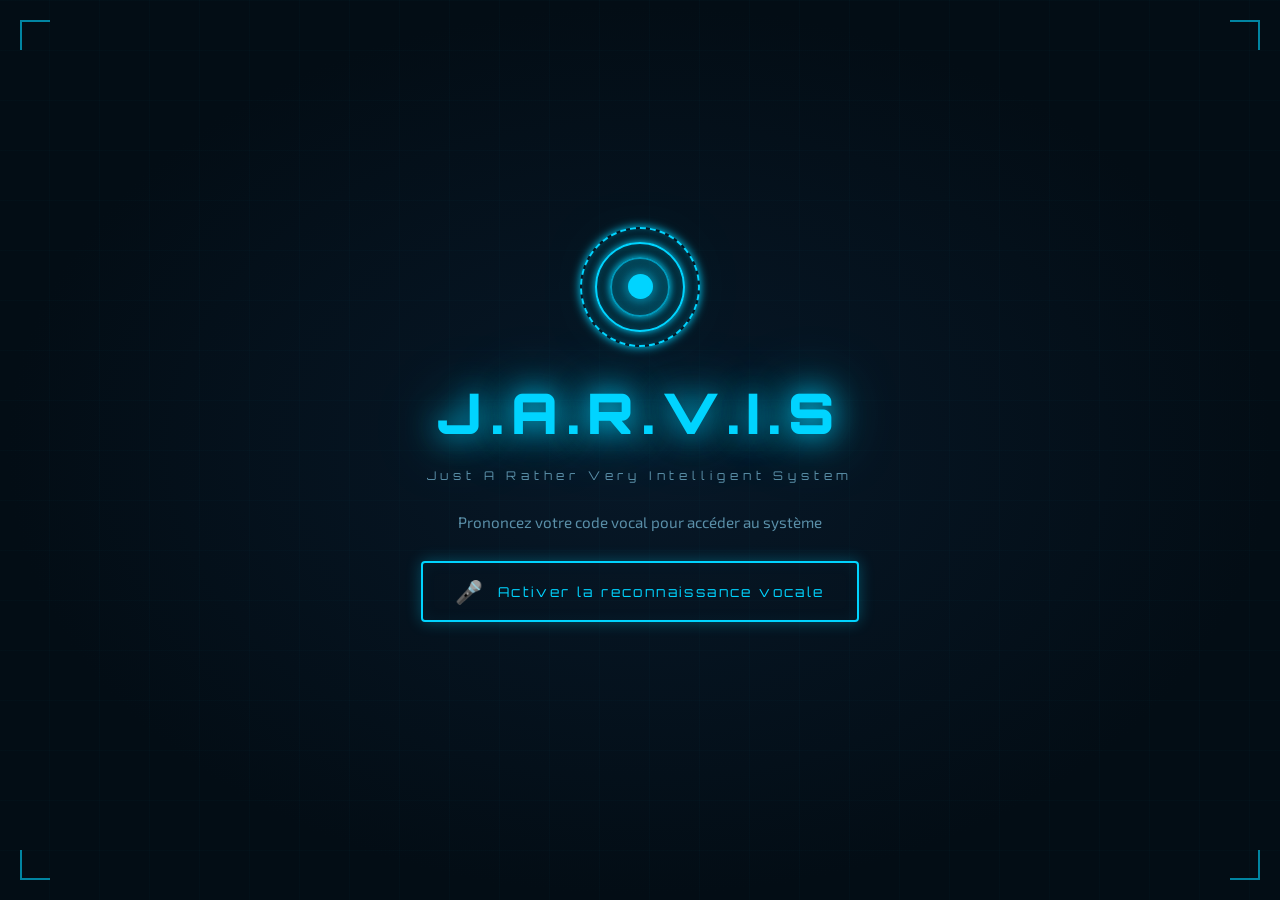
<file: jarvis-pe/frontend/index.html>
<!DOCTYPE html>
<html lang="fr">
<head>
  <meta charset="UTF-8">
  <meta name="viewport" content="width=device-width, initial-scale=1.0">
  <title>Jarvis — Assistant PE</title>
  <link rel="stylesheet" href="style.css">
  <link rel="preconnect" href="https://fonts.googleapis.com">
  <link href="https://fonts.googleapis.com/css2?family=Orbitron:wght@400;700;900&family=Exo+2:wght@300;400;600&display=swap" rel="stylesheet">
</head>
<body>

<!-- ────── ÉCRAN DE VERROUILLAGE ────── -->
<div id="lock-screen">
  <div class="lock-bg"></div>
  <div class="lock-content">
    <div class="arc-reactor" id="arcReactor">
      <div class="arc-ring arc-ring-1"></div>
      <div class="arc-ring arc-ring-2"></div>
      <div class="arc-ring arc-ring-3"></div>
      <div class="arc-core"></div>
    </div>
    <h1 class="lock-title">J.A.R.V.I.S</h1>
    <p class="lock-sub">Just A Rather Very Intelligent System</p>
    <p class="lock-instruction">Prononcez votre code vocal pour accéder au système</p>

    <button class="btn-voice-unlock" id="btnUnlock" onclick="startUnlock()">
      <span class="mic-icon">🎤</span>
      <span>Activer la reconnaissance vocale</span>
    </button>

    <div class="lock-status" id="lockStatus"></div>
    <div class="lock-wave" id="lockWave" style="display:none">
      <div class="wave-bar"></div><div class="wave-bar"></div><div class="wave-bar"></div>
      <div class="wave-bar"></div><div class="wave-bar"></div><div class="wave-bar"></div>
      <div class="wave-bar"></div><div class="wave-bar"></div>
    </div>
  </div>
  <div class="hud-corners">
    <div class="corner tl"></div>
    <div class="corner tr"></div>
    <div class="corner bl"></div>
    <div class="corner br"></div>
  </div>
</div>

<!-- ────── APP PRINCIPALE ────── -->
<div id="app" style="display:none">

  <!-- HEADER -->
  <header class="hud-header">
    <div class="header-left">
      <div class="arc-small"></div>
      <span class="logo-text">J.A.R.V.I.S</span>
      <span class="logo-sub">Assistant EPS</span>
    </div>
    <nav class="tabs">
      <button class="tab active" onclick="showTab('chat')" id="tab-chat">🤖 Jarvis</button>
      <button class="tab" onclick="showTab('students')" id="tab-students">👨‍🎓 Élèves</button>
      <button class="tab" onclick="showTab('stats')" id="tab-stats">📊 Stats</button>
    </nav>
    <div class="header-right">
      <span class="status-dot"></span>
      <span class="status-text">EN LIGNE</span>
      <button class="btn-lock" onclick="lockSystem()" title="Verrouiller">🔒</button>
    </div>
  </header>

  <!-- ONGLET JARVIS CHAT -->
  <div class="tab-content active" id="view-chat">
    <div class="chat-container">
      <div class="chat-messages" id="chatMessages">
        <div class="msg jarvis">
          <div class="msg-avatar">J</div>
          <div class="msg-bubble">
            Bonjour ! Je suis Jarvis, votre assistant personnel. Comment puis-je vous aider aujourd'hui ?
          </div>
        </div>
      </div>

      <div class="chat-input-area">
        <div class="voice-visualizer" id="voiceViz" style="display:none">
          <div class="vv-bar"></div><div class="vv-bar"></div><div class="vv-bar"></div>
          <div class="vv-bar"></div><div class="vv-bar"></div><div class="vv-bar"></div>
          <div class="vv-bar"></div><div class="vv-bar"></div><div class="vv-bar"></div>
        </div>
        <div class="input-row">
          <input type="text" id="chatInput" placeholder="Tapez votre message ou utilisez le micro..."
            onkeydown="if(event.key==='Enter') sendMessage()">
          <button class="btn-mic" id="btnMic" onclick="toggleVoiceInput()" title="Parler">🎤</button>
          <button class="btn-send" onclick="sendMessage()">➤</button>
        </div>
      </div>
    </div>
  </div>

  <!-- ONGLET ÉLÈVES -->
  <div class="tab-content" id="view-students" style="display:none">
    <div class="students-layout">

      <!-- Panneau gauche : liste -->
      <div class="panel panel-left">
        <div class="panel-header">
          <h2>Liste des élèves</h2>
          <div class="panel-actions">
            <input type="text" id="searchStudent" placeholder="Rechercher..." oninput="filterStudents()">
            <select id="filterClasse" onchange="filterStudents()">
              <option value="">Toutes les classes</option>
            </select>
            <button class="btn-primary" onclick="openAddStudent()">+ Ajouter</button>
          </div>
        </div>
        <div class="student-list" id="studentList">Chargement...</div>
      </div>

      <!-- Panneau droite : détail -->
      <div class="panel panel-right" id="studentDetail">
        <div class="detail-placeholder">
          <div class="placeholder-icon">👨‍🎓</div>
          <p>Sélectionnez un élève pour voir ses détails</p>
        </div>
      </div>
    </div>
  </div>

  <!-- ONGLET STATS -->
  <div class="tab-content" id="view-stats" style="display:none">
    <div class="stats-container" id="statsContainer">Chargement...</div>
  </div>

</div>

<!-- MODAL AJOUTER ÉLÈVE -->
<div class="modal-overlay" id="modalStudent" style="display:none">
  <div class="modal">
    <div class="modal-header">
      <h3 id="modalTitle">Ajouter un élève</h3>
      <button onclick="closeModal('modalStudent')">×</button>
    </div>
    <form id="studentForm" onsubmit="saveStudent(event)">
      <div class="form-row">
        <label>Prénom</label>
        <input type="text" id="sPrenom" required>
      </div>
      <div class="form-row">
        <label>Nom</label>
        <input type="text" id="sNom" required>
      </div>
      <div class="form-row">
        <label>Classe</label>
        <input type="text" id="sClasse" placeholder="Ex: 3ème B" required>
      </div>
      <div class="form-row">
        <label>Date de naissance</label>
        <input type="date" id="sDateNaissance">
      </div>
      <div class="form-row">
        <label>Notes générales</label>
        <textarea id="sNotes" rows="3" placeholder="Observations, particularités..."></textarea>
      </div>
      <input type="hidden" id="sId">
      <div class="form-actions">
        <button type="button" onclick="closeModal('modalStudent')">Annuler</button>
        <button type="submit" class="btn-primary">Enregistrer</button>
      </div>
    </form>
  </div>
</div>

<!-- MODAL AJOUTER NOTE -->
<div class="modal-overlay" id="modalGrade" style="display:none">
  <div class="modal">
    <div class="modal-header">
      <h3>Ajouter une note</h3>
      <button onclick="closeModal('modalGrade')">×</button>
    </div>
    <form onsubmit="saveGrade(event)">
      <div class="form-row">
        <label>Activité</label>
        <input type="text" id="gActivite" placeholder="Ex: Handball, Natation" required>
      </div>
      <div class="form-row">
        <label>Note</label>
        <input type="number" id="gNote" min="0" max="20" step="0.5" required>
      </div>
      <div class="form-row">
        <label>Note max</label>
        <input type="number" id="gNoteMax" value="20" min="1" required>
      </div>
      <div class="form-row">
        <label>Date</label>
        <input type="date" id="gDate" required>
      </div>
      <div class="form-row">
        <label>Commentaire</label>
        <textarea id="gCommentaire" rows="2"></textarea>
      </div>
      <input type="hidden" id="gStudentId">
      <div class="form-actions">
        <button type="button" onclick="closeModal('modalGrade')">Annuler</button>
        <button type="submit" class="btn-primary">Enregistrer</button>
      </div>
    </form>
  </div>
</div>

<!-- MODAL AJOUTER ABSENCE -->
<div class="modal-overlay" id="modalAbsence" style="display:none">
  <div class="modal">
    <div class="modal-header">
      <h3>Enregistrer une absence</h3>
      <button onclick="closeModal('modalAbsence')">×</button>
    </div>
    <form onsubmit="saveAbsence(event)">
      <div class="form-row">
        <label>Date</label>
        <input type="date" id="aDate" required>
      </div>
      <div class="form-row">
        <label>
          <input type="checkbox" id="aJustifiee"> Absence justifiée
        </label>
      </div>
      <div class="form-row">
        <label>Commentaire</label>
        <textarea id="aCommentaire" rows="2"></textarea>
      </div>
      <input type="hidden" id="aStudentId">
      <div class="form-actions">
        <button type="button" onclick="closeModal('modalAbsence')">Annuler</button>
        <button type="submit" class="btn-primary">Enregistrer</button>
      </div>
    </form>
  </div>
</div>

<script src="app.js"></script>
</body>
</html>
</file>
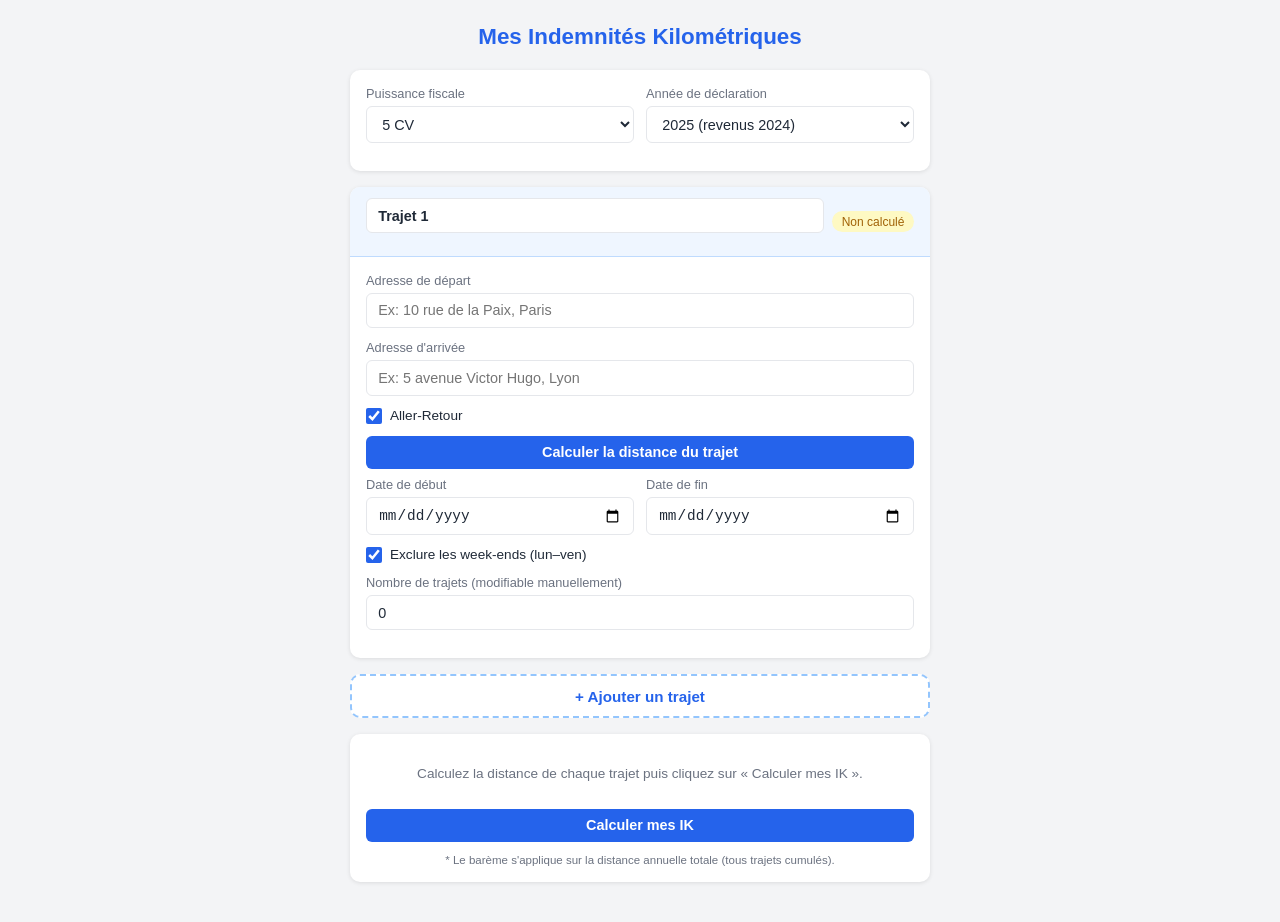
<file: calculateur-ik.html>
<!DOCTYPE html>
<html lang="fr">
<head>
    <meta charset="UTF-8">
    <meta name="viewport" content="width=device-width, initial-scale=1.0">
    <title>Calculateur d'Indemnités Kilométriques</title>
    <style>
        :root {
            --primary: #2563eb;
            --primary-dark: #1d4ed8;
            --success: #16a34a;
            --danger: #dc2626;
            --bg: #f3f4f6;
            --card: #ffffff;
            --text: #1f2937;
            --muted: #6b7280;
            --border: #e5e7eb;
        }
        *, *::before, *::after { box-sizing: border-box; margin: 0; padding: 0; }
        body {
            font-family: -apple-system, BlinkMacSystemFont, 'Segoe UI', Roboto, sans-serif;
            background: var(--bg);
            color: var(--text);
            padding: 1.5rem;
        }
        .container { max-width: 580px; margin: 0 auto; }
        h1 { font-size: 1.4rem; text-align: center; color: var(--primary); margin-bottom: 1.25rem; }

        /* Cards */
        .card { background: var(--card); border-radius: 10px; box-shadow: 0 1px 4px rgba(0,0,0,.1); margin-bottom: 1rem; }
        .card-header {
            display: flex; align-items: center; gap: .5rem;
            padding: .65rem 1rem;
            background: #eff6ff; border-radius: 10px 10px 0 0; border-bottom: 1px solid #bfdbfe;
        }
        .card-header-name {
            flex: 1; border: none; background: transparent;
            font-weight: 600; font-size: .95rem; color: var(--primary);
            min-width: 0; padding: 0;
        }
        .card-header-name:focus { outline: none; }
        .card-body { padding: 1rem; }

        /* Badges */
        .badge { font-size: .75rem; padding: .2rem .6rem; border-radius: 999px; white-space: nowrap; }
        .badge-pending { background: #fef9c3; color: #a16207; }
        .badge-ok      { background: #dcfce7; color: #15803d; }
        .badge-error   { background: #fee2e2; color: #b91c1c; }

        /* Form */
        label { display: block; font-size: .8rem; font-weight: 500; color: var(--muted); margin-bottom: .3rem; }
        input[type=text], input[type=date], input[type=number], select {
            width: 100%; padding: .55rem .7rem;
            border: 1px solid var(--border); border-radius: 6px;
            font-size: .9rem; color: var(--text); background: white; margin-bottom: .75rem;
        }
        input:focus, select:focus { outline: none; border-color: var(--primary); box-shadow: 0 0 0 2px rgba(37,99,235,.15); }
        .check-row { display: flex; align-items: center; gap: .5rem; margin-bottom: .75rem; }
        .check-row input[type=checkbox] { width: 1rem; height: 1rem; accent-color: var(--primary); flex-shrink: 0; }
        .check-row label { margin: 0; font-size: .85rem; color: var(--text); cursor: pointer; }
        .grid-2 { display: grid; grid-template-columns: 1fr 1fr; gap: .75rem; }

        /* Buttons */
        .btn { padding: .55rem 1rem; border: none; border-radius: 6px; font-size: .9rem; font-weight: 600; cursor: pointer; transition: opacity .15s; }
        .btn:hover { opacity: .85; }
        .btn:disabled { opacity: .45; cursor: not-allowed; }
        .btn-primary  { background: var(--primary); color: white; }
        .btn-outline  { background: transparent; color: var(--primary); border: 1.5px solid var(--primary); }
        .btn-danger-ghost { background: transparent; color: var(--danger); border: 1px solid var(--danger); padding: .25rem .55rem; font-size: .75rem; }
        .btn-block { width: 100%; }
        .btn-row { display: flex; gap: .75rem; margin-top: .75rem; }
        .btn-row .btn { flex: 1; }

        /* Misc */
        .dist-ok {
            background: #f0fdf4; border: 1px solid #bbf7d0; border-radius: 6px;
            padding: .45rem .75rem; font-size: .85rem; color: #166534;
            margin-bottom: .75rem; display: none;
        }
        .loading-msg { font-size: .82rem; color: var(--muted); text-align: center; padding: .4rem 0; display: none; }
        .btn-add-trajet {
            width: 100%; padding: .7rem; background: white;
            border: 2px dashed #93c5fd; border-radius: 10px;
            color: var(--primary); font-size: .95rem; font-weight: 600;
            cursor: pointer; margin-bottom: 1rem; transition: background .15s;
        }
        .btn-add-trajet:hover { background: #eff6ff; }
        .warning {
            background: #fffbeb; border: 1px solid #fcd34d; border-radius: 6px;
            padding: .6rem .75rem; font-size: .8rem; color: #92400e; margin-top: .5rem;
        }

        /* Results */
        .result-placeholder { font-size: .85rem; color: var(--muted); text-align: center; padding: 1rem 0; }
        .summary-table { width: 100%; border-collapse: collapse; font-size: .85rem; margin-bottom: 1rem; }
        .summary-table th {
            text-align: left; padding: .4rem .5rem; background: var(--bg);
            color: var(--muted); font-size: .78rem; text-transform: uppercase; letter-spacing: .03em;
        }
        .summary-table td { padding: .4rem .5rem; border-bottom: 1px solid var(--border); }
        .summary-table tfoot td { border-top: 2px solid var(--primary); border-bottom: none; font-weight: 700; color: var(--primary); }
        .big-total { text-align: center; font-size: 2.2rem; font-weight: 800; color: var(--primary); padding: .75rem 0 .25rem; }
        .bareme-info { text-align: center; font-size: .8rem; color: var(--muted); margin-bottom: .5rem; }
        .footnote { font-size: .72rem; color: var(--muted); text-align: center; margin-top: .75rem; }

        /* Print */
        .print-only { display: none; }
        @media print {
            body { background: white; padding: .5cm; }
            .no-print { display: none !important; }
            .print-only { display: block !important; }
            .card { box-shadow: none; border: 1px solid #ddd; break-inside: avoid; }
            .btn-row { display: none !important; }
            .big-total { font-size: 1.8rem; }
            h1 { display: none; }
        }
    </style>
</head>
<body>
<div class="container">
    <h1>Mes Indemnités Kilométriques</h1>

    <!-- Print-only header (populated by JS) -->
    <div id="print-header" class="print-only"></div>

    <!-- Véhicule + Année -->
    <div class="card no-print">
        <div class="card-body">
            <div class="grid-2">
                <div>
                    <label for="cv">Puissance fiscale</label>
                    <select id="cv">
                        <option value="3">3 CV et moins</option>
                        <option value="4">4 CV</option>
                        <option value="5" selected>5 CV</option>
                        <option value="6">6 CV</option>
                        <option value="7">7 CV et plus</option>
                    </select>
                </div>
                <div>
                    <label for="annee">Année de déclaration</label>
                    <select id="annee" onchange="onAnneeChange()">
                        <option value="2024">2024 (revenus 2023)</option>
                        <option value="2025" selected>2025 (revenus 2024)</option>
                        <option value="2026">2026 (revenus 2025) ⚠️</option>
                    </select>
                </div>
            </div>
            <div id="warn-annee" class="warning" style="display:none">
                ⚠️ Le barème 2026 n'a pas pu être vérifié (publié après ma date de connaissance).
                Confirmez les taux officiels sur <strong>impots.gouv.fr</strong> avant de soumettre.
            </div>
        </div>
    </div>

    <!-- Trajets dynamiques -->
    <div id="trajets-container"></div>

    <button class="btn-add-trajet no-print" onclick="ajouterTrajet()">+ Ajouter un trajet</button>

    <!-- Résultats -->
    <div class="card">
        <div class="card-body">
            <div id="result-placeholder" class="result-placeholder">
                Calculez la distance de chaque trajet puis cliquez sur « Calculer mes IK ».
            </div>
            <div id="result-content" style="display:none">
                <table class="summary-table">
                    <thead>
                        <tr>
                            <th>Trajet</th>
                            <th>Km/jour</th>
                            <th>Jours</th>
                            <th>Total km</th>
                        </tr>
                    </thead>
                    <tbody id="summary-tbody"></tbody>
                    <tfoot>
                        <tr>
                            <td colspan="3">Total annuel</td>
                            <td id="total-km-cell">—</td>
                        </tr>
                    </tfoot>
                </table>
                <div class="big-total" id="montant-final">—</div>
                <div class="bareme-info" id="bareme-info"></div>
            </div>
            <div class="btn-row no-print">
                <button class="btn btn-primary" onclick="calculerIK()">Calculer mes IK</button>
                <button class="btn btn-outline" id="btn-pdf" onclick="exportPDF()" style="display:none">⬇ Exporter PDF</button>
            </div>
            <p class="footnote">* Le barème s'applique sur la distance annuelle totale (tous trajets cumulés).</p>
        </div>
    </div>
</div>

<script>'use strict';

// ── Barèmes ───────────────────────────────────────────────────────────────────
// Source : arrêtés DGFiP. 2026 = taux provisoires identiques à 2025 (à vérifier).
const BAREMES = {
    2024: {
        3: { t1: 0.529, a2: 0.316, b2: 1065,  t3: 0.370 },
        4: { t1: 0.606, a2: 0.340, b2: 1330,  t3: 0.407 },
        5: { t1: 0.636, a2: 0.357, b2: 1395,  t3: 0.427 },
        6: { t1: 0.665, a2: 0.374, b2: 1457,  t3: 0.447 },
        7: { t1: 0.697, a2: 0.394, b2: 1515,  t3: 0.470 },
    },
    2025: {
        3: { t1: 0.529, a2: 0.316, b2: 1065,  t3: 0.370 },
        4: { t1: 0.606, a2: 0.340, b2: 1330,  t3: 0.407 },
        5: { t1: 0.636, a2: 0.357, b2: 1395,  t3: 0.427 },
        6: { t1: 0.665, a2: 0.374, b2: 1457,  t3: 0.447 },
        7: { t1: 0.697, a2: 0.394, b2: 1515,  t3: 0.470 },
    },
    2026: {
        3: { t1: 0.529, a2: 0.316, b2: 1065,  t3: 0.370 },
        4: { t1: 0.606, a2: 0.340, b2: 1330,  t3: 0.407 },
        5: { t1: 0.636, a2: 0.357, b2: 1395,  t3: 0.427 },
        6: { t1: 0.665, a2: 0.374, b2: 1457,  t3: 0.447 },
        7: { t1: 0.697, a2: 0.394, b2: 1515,  t3: 0.470 },
    },
};

function appliquerBareme(d, cv, annee) {
    const b = (BAREMES[annee] ?? BAREMES[2025])[cv];
    if (d <= 5000)  return { montant: d * b.t1,        tranche: `≤ 5 000 km (${b.t1.toFixed(3)} €/km)` };
    if (d <= 20000) return { montant: d * b.a2 + b.b2, tranche: `5 001–20 000 km (formule linéaire)` };
    return                 { montant: d * b.t3,         tranche: `> 20 000 km (${b.t3.toFixed(3)} €/km)` };
}

// ── State ─────────────────────────────────────────────────────────────────────
let trajets = [];
let nextId = 1;

// ── Init ──────────────────────────────────────────────────────────────────────
ajouterTrajet();

// ── Trajet management ─────────────────────────────────────────────────────────
function ajouterTrajet() {
    const id = nextId++;
    trajets.push({ id, distanceUnitaire: 0, distanceCalculee: false });

    const el = document.createElement('div');
    el.className = 'card no-print';
    el.id = `card-${id}`;
    el.innerHTML = buildTrajetHTML(id);
    document.getElementById('trajets-container').appendChild(el);

    rafraichirBoutonsSuppr();
}

function supprimerTrajet(id) {
    trajets = trajets.filter(t => t.id !== id);
    document.getElementById(`card-${id}`).remove();
    rafraichirBoutonsSuppr();
}

function rafraichirBoutonsSuppr() {
    document.querySelectorAll('.btn-suppr').forEach(b => {
        b.style.display = trajets.length <= 1 ? 'none' : '';
    });
}

function buildTrajetHTML(id) {
    return `
        <div class="card-header">
            <input class="card-header-name" type="text" id="nom-${id}" value="Trajet ${id}" placeholder="Nom du trajet">
            <span class="badge badge-pending" id="badge-${id}">Non calculé</span>
            <button class="btn btn-danger-ghost btn-suppr" onclick="supprimerTrajet(${id})">✕ Retirer</button>
        </div>
        <div class="card-body">
            <label>Adresse de départ</label>
            <input type="text" id="dep-${id}" placeholder="Ex: 10 rue de la Paix, Paris">

            <label>Adresse d'arrivée</label>
            <input type="text" id="arr-${id}" placeholder="Ex: 5 avenue Victor Hugo, Lyon">

            <div class="check-row">
                <input type="checkbox" id="ar-${id}" checked>
                <label for="ar-${id}">Aller-Retour</label>
            </div>

            <button class="btn btn-primary btn-block" onclick="calculerDistanceTrajet(${id})">
                Calculer la distance du trajet
            </button>
            <div class="loading-msg" id="load-${id}">Recherche de l'itinéraire…</div>
            <div class="dist-ok" id="distok-${id}">
                Distance : <strong id="distval-${id}">–</strong> km (trajet simple)
            </div>

            <div class="grid-2" style="margin-top:.5rem">
                <div>
                    <label>Date de début</label>
                    <input type="date" id="dd-${id}" onchange="recalcJours(${id})">
                </div>
                <div>
                    <label>Date de fin</label>
                    <input type="date" id="df-${id}" onchange="recalcJours(${id})">
                </div>
            </div>

            <div class="check-row">
                <input type="checkbox" id="sw-${id}" checked onchange="recalcJours(${id})">
                <label for="sw-${id}">Exclure les week-ends (lun–ven)</label>
            </div>

            <label>Nombre de trajets (modifiable manuellement)</label>
            <input type="number" id="nb-${id}" value="0" min="0">
        </div>`;
}

// ── Weekday counter ───────────────────────────────────────────────────────────
function recalcJours(id) {
    const dd = document.getElementById(`dd-${id}`).value;
    const df = document.getElementById(`df-${id}`).value;
    const sw = document.getElementById(`sw-${id}`).checked;
    if (!dd || !df) return;

    const start = new Date(dd), end = new Date(df);
    if (start > end) { document.getElementById(`nb-${id}`).value = 0; return; }

    let count = 0, cur = new Date(start);
    while (cur <= end) {
        const d = cur.getDay();
        if (!sw || (d !== 0 && d !== 6)) count++;
        cur.setDate(cur.getDate() + 1);
    }
    document.getElementById(`nb-${id}`).value = count;
}

// ── Geocoding + routing ───────────────────────────────────────────────────────
async function geocode(address) {
    const r = await fetch(
        `https://nominatim.openstreetmap.org/search?format=json&limit=1&q=${encodeURIComponent(address)}`
    );
    const data = await r.json();
    if (!data.length) throw new Error(`Adresse introuvable : « ${address} »`);
    return { lat: data[0].lat, lon: data[0].lon };
}

async function calculerDistanceTrajet(id) {
    const dep = document.getElementById(`dep-${id}`).value.trim();
    const arr = document.getElementById(`arr-${id}`).value.trim();
    if (!dep || !arr) { alert('Saisissez les deux adresses.'); return; }

    const load  = document.getElementById(`load-${id}`);
    const ok    = document.getElementById(`distok-${id}`);
    const badge = document.getElementById(`badge-${id}`);
    const t     = trajets.find(t => t.id === id);

    load.style.display = 'block';
    ok.style.display   = 'none';
    t.distanceCalculee = false;

    try {
        const c1 = await geocode(dep);
        await new Promise(r => setTimeout(r, 500)); // respect Nominatim rate limit
        const c2 = await geocode(arr);

        const res  = await fetch(
            `https://router.project-osrm.org/route/v1/driving/${c1.lon},${c1.lat};${c2.lon},${c2.lat}?overview=false`
        );
        const data = await res.json();
        if (!data.routes?.length) throw new Error('Aucun itinéraire routier trouvé.');

        t.distanceUnitaire = data.routes[0].distance / 1000;
        t.distanceCalculee = true;

        document.getElementById(`distval-${id}`).textContent = t.distanceUnitaire.toFixed(1);
        ok.style.display  = 'block';
        badge.textContent = t.distanceUnitaire.toFixed(1) + ' km/trajet';
        badge.className   = 'badge badge-ok';
    } catch (e) {
        alert('Erreur : ' + e.message);
        badge.textContent = 'Erreur';
        badge.className   = 'badge badge-error';
    } finally {
        load.style.display = 'none';
    }
}

// ── IK calculation ────────────────────────────────────────────────────────────
function calculerIK() {
    const cv    = parseInt(document.getElementById('cv').value);
    const annee = parseInt(document.getElementById('annee').value);

    // Sync mutable fields from DOM
    trajets.forEach(t => {
        t.nom        = document.getElementById(`nom-${t.id}`).value || `Trajet ${t.id}`;
        t.allerRetour = document.getElementById(`ar-${t.id}`).checked;
        t.nbTrajets  = parseInt(document.getElementById(`nb-${t.id}`).value) || 0;
    });

    const actifs  = trajets.filter(t => t.nbTrajets > 0);
    if (!actifs.length) { alert('Aucun trajet avec un nombre de trajets > 0.'); return; }

    const nonCalc = actifs.filter(t => !t.distanceCalculee);
    if (nonCalc.length) {
        alert(`Distance non calculée pour : ${nonCalc.map(t => t.nom).join(', ')}`);
        return;
    }

    let totalKm = 0;
    const rows = actifs.map(t => {
        const distJour = t.distanceUnitaire * (t.allerRetour ? 2 : 1);
        const kmTrajet = distJour * t.nbTrajets;
        totalKm += kmTrajet;
        return { nom: t.nom, distJour, nbTrajets: t.nbTrajets, kmTrajet };
    });

    const { montant, tranche } = appliquerBareme(totalKm, cv, annee);

    document.getElementById('summary-tbody').innerHTML = rows.map(r => `
        <tr>
            <td>${escHtml(r.nom)}</td>
            <td>${r.distJour.toFixed(1)} km</td>
            <td>${r.nbTrajets}</td>
            <td>${r.kmTrajet.toFixed(1)} km</td>
        </tr>
    `).join('');

    const cvLabel = document.getElementById('cv').selectedOptions[0].text;
    document.getElementById('total-km-cell').textContent = totalKm.toFixed(1) + ' km';
    document.getElementById('montant-final').textContent =
        montant.toLocaleString('fr-FR', { minimumFractionDigits: 2, maximumFractionDigits: 2 }) + ' €';
    document.getElementById('bareme-info').textContent =
        `Barème ${annee} — ${cvLabel} — ${tranche}`;

    document.getElementById('result-placeholder').style.display = 'none';
    document.getElementById('result-content').style.display = 'block';
    document.getElementById('btn-pdf').style.display = '';
}

// ── PDF export ────────────────────────────────────────────────────────────────
function exportPDF() {
    const cvLabel    = document.getElementById('cv').selectedOptions[0].text;
    const anneeLabel = document.getElementById('annee').selectedOptions[0].text;
    const today      = new Date().toLocaleDateString('fr-FR', { day: '2-digit', month: 'long', year: 'numeric' });

    document.getElementById('print-header').innerHTML = `
        <div style="text-align:center; margin-bottom:1rem; padding-bottom:.75rem; border-bottom:2px solid #2563eb">
            <h2 style="font-size:1.3rem; color:#2563eb; font-weight:800; margin-bottom:.25rem">
                Indemnités Kilométriques
            </h2>
            <p style="color:#6b7280; font-size:.9rem">
                Déclaration ${anneeLabel} &nbsp;·&nbsp; ${cvLabel} &nbsp;·&nbsp; Édité le ${today}
            </p>
        </div>
    `;
    window.print();
}

// ── Helpers ───────────────────────────────────────────────────────────────────
function onAnneeChange() {
    const annee = document.getElementById('annee').value;
    document.getElementById('warn-annee').style.display = annee === '2026' ? '' : 'none';
}

function escHtml(s) {
    return String(s)
        .replace(/&/g, '&amp;').replace(/</g, '&lt;')
        .replace(/>/g, '&gt;').replace(/"/g, '&quot;');
}
</script>
</body>
</html>
</file>
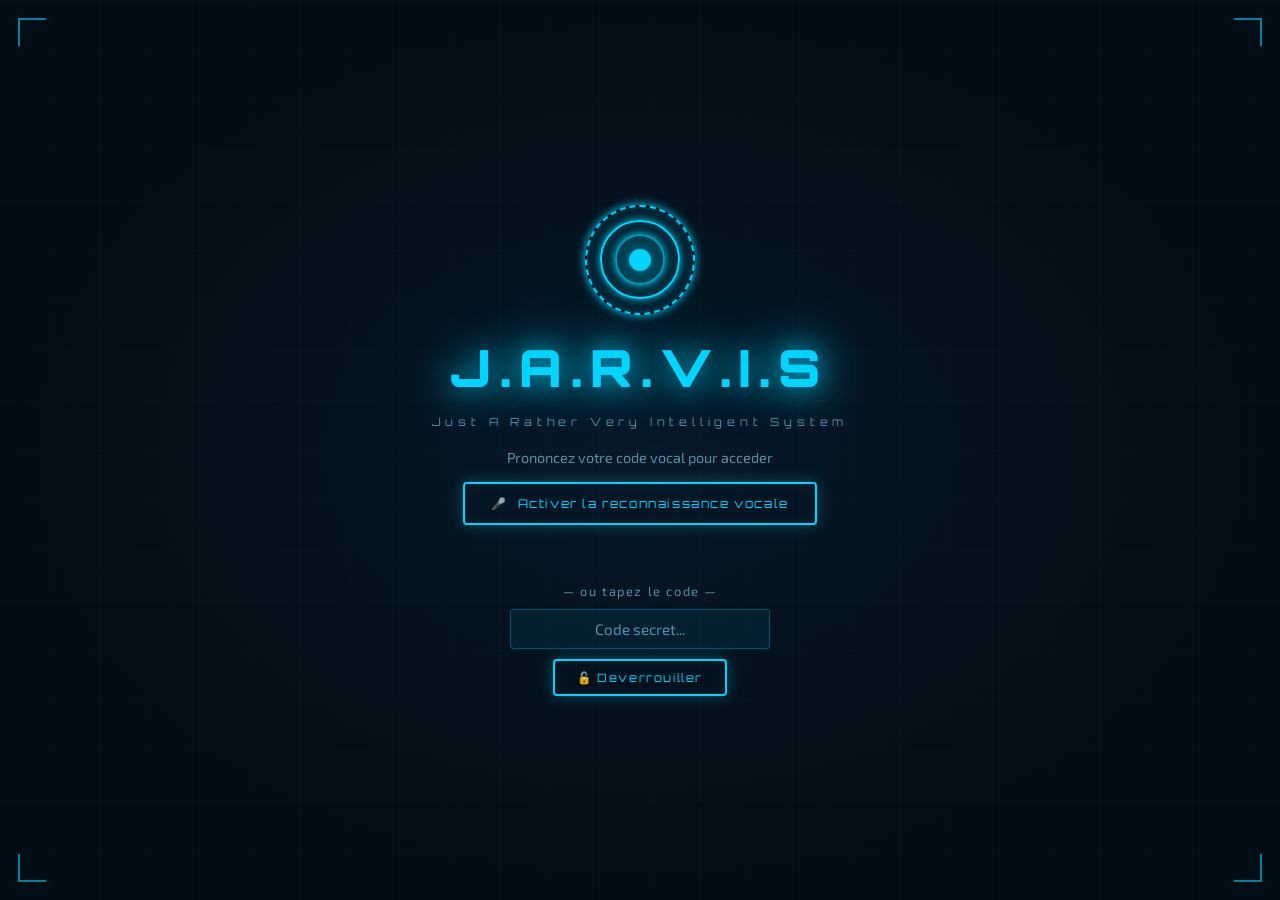
<file: jarvis.html>
<!DOCTYPE html>
<html lang="fr">
<head>
<meta charset="UTF-8">
<meta name="viewport" content="width=device-width, initial-scale=1.0">
<title>J.A.R.V.I.S — Assistant EPS</title>
<link href="https://fonts.googleapis.com/css2?family=Orbitron:wght@400;700;900&family=Exo+2:wght@300;400;600&display=swap" rel="stylesheet">
<style>
:root{--c:#00d4ff;--cd:#0099bb;--cg:rgba(0,212,255,.3);--d:#030d15;--d2:#071828;--d3:#0a2035;--t:#cce8f4;--td:#5a8fa8;--r:#ff4444;--g:#00ff88;--w:#ffaa00;--fn:'Orbitron',monospace;--fb:'Exo 2',sans-serif;}
*{margin:0;padding:0;box-sizing:border-box}
html,body{height:100%;overflow:hidden;background:var(--d);color:var(--t);font-family:var(--fb)}
/* LOCK */
#lock{position:fixed;inset:0;z-index:100;display:flex;align-items:center;justify-content:center;background:radial-gradient(ellipse at center,#071828 0%,#030d15 70%)}
.grid-bg{position:absolute;inset:0;background-image:repeating-linear-gradient(0deg,transparent,transparent 49px,rgba(0,212,255,.03) 50px),repeating-linear-gradient(90deg,transparent,transparent 49px,rgba(0,212,255,.03) 50px);animation:gpulse 4s ease-in-out infinite}
@keyframes gpulse{0%,100%{opacity:.5}50%{opacity:1}}
.lock-box{position:relative;z-index:1;display:flex;flex-direction:column;align-items:center;gap:16px}
.lock-title{font-family:var(--fn);font-size:3.2rem;font-weight:900;color:var(--c);text-shadow:0 0 30px var(--c),0 0 60px var(--cd);letter-spacing:.5rem}
.lock-sub{font-family:var(--fn);font-size:.7rem;color:var(--td);letter-spacing:.3rem}
.lock-hint{color:var(--td);font-size:.9rem;margin-top:4px}
.lock-input-wrap{display:flex;flex-direction:column;align-items:center;gap:10px;margin-top:2px;width:100%}
.lock-input{background:rgba(0,212,255,.07);border:1px solid rgba(0,212,255,.3);color:var(--t);font-family:var(--fb);font-size:.95rem;padding:10px 18px;border-radius:4px;outline:none;width:260px;text-align:center}
.lock-input:focus{border-color:var(--c);box-shadow:0 0 12px var(--cg)}
.lock-input::placeholder{color:var(--td)}
.lock-sep{color:var(--td);font-size:.8rem;letter-spacing:.1rem}
.arc{width:110px;height:110px;position:relative;display:flex;align-items:center;justify-content:center;margin-bottom:4px}
.arc-r{position:absolute;border-radius:50%;border:2px solid var(--c);box-shadow:0 0 10px var(--c),inset 0 0 10px var(--cg)}
.arc-r:nth-child(1){width:100%;height:100%;animation:spin 8s linear infinite;border-style:dashed}
.arc-r:nth-child(2){width:72%;height:72%;animation:spin 5s linear infinite reverse}
.arc-r:nth-child(3){width:46%;height:46%;animation:spin 3s linear infinite;border-color:var(--cd)}
.arc-core{width:22px;height:22px;border-radius:50%;background:var(--c);box-shadow:0 0 20px var(--c),0 0 50px var(--c);animation:cpulse 2s ease-in-out infinite}
@keyframes spin{to{transform:rotate(360deg)}}
@keyframes cpulse{0%,100%{opacity:.8;transform:scale(1)}50%{opacity:1;transform:scale(1.2)}}
.btn-unlock{display:flex;align-items:center;gap:10px;padding:12px 26px;border:2px solid var(--c);background:transparent;color:var(--c);font-family:var(--fn);font-size:.75rem;letter-spacing:.1rem;cursor:pointer;border-radius:4px;box-shadow:0 0 15px var(--cg),inset 0 0 15px rgba(0,212,255,.05);transition:all .3s}
.btn-unlock:hover{background:var(--cg);box-shadow:0 0 30px var(--cg)}
.btn-unlock.listening{border-color:var(--r);color:var(--r);animation:pred 1s ease-in-out infinite}
@keyframes pred{0%,100%{opacity:1}50%{opacity:.5}}
#lStatus{min-height:24px;font-size:.9rem;text-align:center;color:var(--c)}
.waves{display:none;align-items:center;gap:4px;height:34px}
.wb{width:4px;border-radius:2px;background:var(--c);box-shadow:0 0 6px var(--c);animation:wa .8s ease-in-out infinite}
.wb:nth-child(1){height:10px}.wb:nth-child(2){height:24px;animation-delay:.1s}.wb:nth-child(3){height:14px;animation-delay:.2s}.wb:nth-child(4){height:33px;animation-delay:.3s}.wb:nth-child(5){height:18px;animation-delay:.15s}.wb:nth-child(6){height:28px;animation-delay:.25s}.wb:nth-child(7){height:11px;animation-delay:.05s}.wb:nth-child(8){height:20px;animation-delay:.35s}
@keyframes wa{0%,100%{transform:scaleY(.3)}50%{transform:scaleY(1)}}
.corners{position:absolute;inset:18px;pointer-events:none}
.cn{position:absolute;width:28px;height:28px;border-color:var(--c);border-style:solid;opacity:.6}
.cn.tl{top:0;left:0;border-width:2px 0 0 2px}.cn.tr{top:0;right:0;border-width:2px 2px 0 0}.cn.bl{bottom:0;left:0;border-width:0 0 2px 2px}.cn.br{bottom:0;right:0;border-width:0 2px 2px 0}
/* APP */
#app{display:none;flex-direction:column;height:100vh}
.hdr{display:flex;align-items:center;justify-content:space-between;padding:0 22px;height:56px;background:linear-gradient(90deg,var(--d) 0%,var(--d2) 50%,var(--d) 100%);border-bottom:1px solid rgba(0,212,255,.2);flex-shrink:0}
.hdr-l{display:flex;align-items:center;gap:12px}
.arc-sm{width:26px;height:26px;border-radius:50%;border:1px solid var(--c);position:relative;box-shadow:0 0 8px var(--c)}
.arc-sm::after{content:'';position:absolute;inset:5px;border-radius:50%;background:var(--c);box-shadow:0 0 10px var(--c);animation:cpulse 2s ease-in-out infinite}
.logo{font-family:var(--fn);font-size:1rem;color:var(--c);letter-spacing:.2rem}
.logo-s{font-size:.65rem;color:var(--td);letter-spacing:.1rem}
.tabs{display:flex;gap:4px}
.tab{padding:7px 16px;border:1px solid transparent;background:transparent;color:var(--td);font-family:var(--fb);font-size:.85rem;cursor:pointer;border-radius:4px;transition:all .2s}
.tab:hover{border-color:var(--cd);color:var(--t)}.tab.on{border-color:var(--c);color:var(--c);background:rgba(0,212,255,.08);box-shadow:0 0 10px var(--cg)}
.hdr-r{display:flex;align-items:center;gap:8px}
.sdot{width:8px;height:8px;border-radius:50%;background:var(--g);box-shadow:0 0 8px var(--g);animation:blink 2s infinite}
@keyframes blink{0%,100%{opacity:1}50%{opacity:.3}}
.stxt{font-family:var(--fn);font-size:.5rem;color:var(--g);letter-spacing:.15rem}
.btn-lock-s{background:transparent;border:1px solid rgba(255,68,68,.3);color:var(--r);padding:5px 9px;border-radius:4px;cursor:pointer;font-size:.82rem;transition:all .2s}
.btn-lock-s:hover{background:rgba(255,68,68,.1);border-color:var(--r)}
.btn-set{background:transparent;border:1px solid rgba(0,212,255,.25);color:var(--td);padding:5px 9px;border-radius:4px;cursor:pointer;font-size:.82rem;transition:all .2s}
.btn-set:hover{border-color:var(--c);color:var(--c)}
/* VIEWS */
.view{flex:1;overflow:hidden}
/* CHAT */
.chat-wrap{display:flex;flex-direction:column;height:calc(100vh - 56px)}
.msgs{flex:1;overflow-y:auto;padding:18px;display:flex;flex-direction:column;gap:12px}
.msgs::-webkit-scrollbar{width:3px}.msgs::-webkit-scrollbar-thumb{background:var(--cd)}
.msg{display:flex;align-items:flex-start;gap:10px;max-width:78%;animation:min .3s ease}
@keyframes min{from{opacity:0;transform:translateY(8px)}to{opacity:1;transform:translateY(0)}}
.msg.u{align-self:flex-end;flex-direction:row-reverse}
.av{width:34px;height:34px;border-radius:50%;background:linear-gradient(135deg,var(--cd),#004f6e);display:flex;align-items:center;justify-content:center;font-family:var(--fn);font-size:.75rem;color:var(--c);border:1px solid var(--c);box-shadow:0 0 8px var(--cg);flex-shrink:0}
.msg.u .av{background:linear-gradient(135deg,#1a3a2a,#0d2a1a);border-color:var(--g);color:var(--g)}
.bub{padding:11px 15px;border-radius:0 12px 12px 12px;background:linear-gradient(135deg,var(--d2),var(--d3));border:1px solid rgba(0,212,255,.14);font-size:.92rem;line-height:1.55;color:var(--t)}
.msg.u .bub{border-radius:12px 0 12px 12px;border-color:rgba(0,255,136,.14);background:linear-gradient(135deg,#0d2a1a,#071828)}
.dots{display:inline-flex;gap:4px}
.dots span{width:6px;height:6px;border-radius:50%;background:var(--cd);animation:db 1.2s ease-in-out infinite}
.dots span:nth-child(2){animation-delay:.2s}.dots span:nth-child(3){animation-delay:.4s}
@keyframes db{0%,100%{transform:translateY(0)}50%{transform:translateY(-6px)}}
.inp-area{border-top:1px solid rgba(0,212,255,.15);background:var(--d2);padding:12px 18px}
.vviz{display:none;align-items:center;gap:3px;height:22px;margin-bottom:7px}
.vb{width:3px;background:var(--c);border-radius:2px;animation:wa .6s ease-in-out infinite}
.vb:nth-child(1){height:7px}.vb:nth-child(2){height:18px;animation-delay:.1s}.vb:nth-child(3){height:11px;animation-delay:.2s}.vb:nth-child(4){height:25px;animation-delay:.05s}.vb:nth-child(5){height:14px;animation-delay:.15s}.vb:nth-child(6){height:20px;animation-delay:.25s}.vb:nth-child(7){height:9px;animation-delay:.3s}.vb:nth-child(8){height:16px;animation-delay:.35s}
.inp-row{display:flex;gap:8px;align-items:center}
.inp-row input{flex:1;padding:10px 15px;background:rgba(0,212,255,.05);border:1px solid rgba(0,212,255,.2);border-radius:22px;color:var(--t);font-family:var(--fb);font-size:.9rem;outline:none;transition:border-color .2s}
.inp-row input:focus{border-color:var(--c);box-shadow:0 0 10px var(--cg)}
.inp-row input::placeholder{color:var(--td)}
.btn-mic,.btn-send{width:40px;height:40px;border-radius:50%;border:1px solid;display:flex;align-items:center;justify-content:center;cursor:pointer;font-size:.95rem;transition:all .2s;flex-shrink:0}
.btn-mic{border-color:rgba(0,212,255,.3);background:transparent;color:var(--c)}
.btn-mic:hover{background:var(--cg)}.btn-mic.on{border-color:var(--r);color:var(--r);animation:pred 1s infinite}
.btn-cont{width:40px;height:40px;border-radius:50%;border:1px solid rgba(0,212,255,.25);display:flex;align-items:center;justify-content:center;cursor:pointer;font-size:.8rem;transition:all .2s;flex-shrink:0;background:transparent;color:var(--td)}
.btn-cont:hover{border-color:var(--c);color:var(--c)}.btn-cont.on{border-color:var(--g);color:var(--g);background:rgba(0,255,136,.08);box-shadow:0 0 10px rgba(0,255,136,.2);animation:blink 1.5s infinite}
.btn-send{border-color:var(--c);background:var(--c);color:var(--d)}.btn-send:hover{box-shadow:0 0 15px var(--cg)}
/* STUDENTS */
.stu-lay{display:flex;height:calc(100vh - 56px);overflow:hidden}
.pnl{display:flex;flex-direction:column;overflow:hidden}
.pnl-l{width:360px;flex-shrink:0;border-right:1px solid rgba(0,212,255,.15)}.pnl-r{flex:1;overflow-y:auto}
.pnl-hdr{padding:13px;border-bottom:1px solid rgba(0,212,255,.1);background:var(--d2)}
.pnl-hdr h2{font-family:var(--fn);font-size:.75rem;color:var(--c);letter-spacing:.1rem;margin-bottom:9px}
.pa{display:flex;flex-direction:column;gap:6px}
.pa input,.pa select{padding:7px 10px;background:rgba(0,212,255,.05);border:1px solid rgba(0,212,255,.2);border-radius:4px;color:var(--t);font-family:var(--fb);font-size:.82rem;outline:none}
.pa select option{background:var(--d2)}
.btn-p{padding:7px 13px;background:transparent;border:1px solid var(--c);color:var(--c);font-family:var(--fb);font-size:.8rem;cursor:pointer;border-radius:4px;transition:all .2s}
.btn-p:hover{background:var(--cg)}
.slist{flex:1;overflow-y:auto}.slist::-webkit-scrollbar{width:3px}.slist::-webkit-scrollbar-thumb{background:var(--cd)}
.si{padding:12px 13px;border-bottom:1px solid rgba(0,212,255,.07);cursor:pointer;transition:all .2s;display:flex;align-items:center;justify-content:space-between}
.si:hover{background:rgba(0,212,255,.06)}.si.sel{background:rgba(0,212,255,.12);border-left:3px solid var(--c)}
.sn{font-weight:600;font-size:.87rem}.sm{font-size:.72rem;color:var(--td);margin-top:2px}
.bgs{display:flex;gap:4px;flex-wrap:wrap}
.bg{font-size:.6rem;padding:2px 5px;border-radius:10px;font-family:var(--fn)}
.bg.a{background:rgba(255,68,68,.15);color:var(--r);border:1px solid rgba(255,68,68,.3)}
.bg.m{background:rgba(0,212,255,.1);color:var(--c);border:1px solid rgba(0,212,255,.3)}
.bg.ok{background:rgba(0,255,136,.1);color:var(--g);border:1px solid rgba(0,255,136,.3)}
.bg.mat{background:rgba(255,170,0,.1);color:var(--w);border:1px solid rgba(255,170,0,.3)}
.det-ph{display:flex;flex-direction:column;align-items:center;justify-content:center;height:100%;color:var(--td);gap:14px}
.det-ph .ico{font-size:3.5rem}
.det{padding:20px}
.det-hdr{display:flex;justify-content:space-between;align-items:flex-start;margin-bottom:18px}
.det-name{font-family:var(--fn);font-size:1.15rem;color:var(--c)}.det-cls{font-size:.8rem;color:var(--td);margin-top:3px}.det-acts{display:flex;gap:6px}
.bs{padding:5px 11px;border-radius:4px;cursor:pointer;font-size:.77rem;border:1px solid;transition:all .2s;font-family:var(--fb)}
.bs.e{border-color:rgba(0,212,255,.3);background:transparent;color:var(--c)}.bs.e:hover{background:var(--cg)}.bs.d{border-color:rgba(255,68,68,.3);background:transparent;color:var(--r)}.bs.d:hover{background:rgba(255,68,68,.1)}
.sc{display:grid;grid-template-columns:repeat(3,1fr);gap:9px;margin-bottom:18px}
.scard{background:var(--d2);border:1px solid rgba(0,212,255,.15);border-radius:4px;padding:12px;text-align:center}
.sv{font-family:var(--fn);font-size:1.4rem;color:var(--c)}.sv.r{color:var(--r)}.sv.g{color:var(--g)}.sv.w{color:var(--w)}
.sl{font-size:.65rem;color:var(--td);margin-top:3px;letter-spacing:.04rem}
.sec{font-family:var(--fn);font-size:.7rem;color:var(--c);letter-spacing:.14rem;margin-bottom:9px;margin-top:18px;padding-bottom:5px;border-bottom:1px solid rgba(0,212,255,.15);display:flex;justify-content:space-between;align-items:center}
.gi,.ai,.mi{display:flex;align-items:center;justify-content:space-between;padding:8px 12px;background:var(--d2);border:1px solid rgba(0,212,255,.08);border-radius:4px;margin-bottom:6px}
.ga{font-weight:600;font-size:.86rem}.gc{font-size:.72rem;color:var(--td);margin-top:2px}
.gv{font-family:var(--fn);font-size:.93rem;color:var(--c)}.gv.lo{color:var(--r)}
.as{font-size:.72rem}.as.j{color:var(--g)}.as.nj{color:var(--r)}
.mat-tag{font-size:.72rem;color:var(--w)}
.btn-x{background:transparent;border:none;color:var(--r);cursor:pointer;font-size:.9rem;padding:2px 5px;opacity:.6;transition:opacity .2s}.btn-x:hover{opacity:1}
/* STATS */
.stat-wrap{padding:20px;overflow-y:auto;height:calc(100vh - 56px)}
.stat-grid{display:grid;grid-template-columns:repeat(auto-fill,minmax(280px,1fr));gap:16px}
.sc2{background:var(--d2);border:1px solid rgba(0,212,255,.15);border-radius:8px;padding:16px;box-shadow:0 4px 20px rgba(0,0,0,.3)}
.sc2-t{font-family:var(--fn);font-size:.8rem;color:var(--c);letter-spacing:.12rem;margin-bottom:12px}
.sr{display:flex;justify-content:space-between;padding:6px 0;border-bottom:1px solid rgba(0,212,255,.06);font-size:.82rem}.sr:last-child{border-bottom:none}
.sk{color:var(--td)}.sv2{color:var(--t);font-weight:600}
.di{padding:4px 7px;background:rgba(255,68,68,.08);border-radius:4px;font-size:.77rem;color:var(--r);margin-top:3px}
/* MODALS */
.mo{position:fixed;inset:0;z-index:200;background:rgba(0,0,0,.75);backdrop-filter:blur(4px);display:none;align-items:center;justify-content:center}.mo.open{display:flex}
.mb{background:var(--d2);border:1px solid rgba(0,212,255,.3);border-radius:8px;padding:24px;width:480px;max-width:95vw;box-shadow:0 0 40px rgba(0,212,255,.15);animation:mi .2s ease;max-height:90vh;overflow-y:auto}
@keyframes mi{from{opacity:0;transform:scale(.95)}to{opacity:1;transform:scale(1)}}
.mh{display:flex;justify-content:space-between;align-items:center;margin-bottom:16px}
.mh h3{font-family:var(--fn);font-size:.88rem;color:var(--c);letter-spacing:.1rem}
.mh button{background:transparent;border:none;color:var(--td);font-size:1.3rem;cursor:pointer;line-height:1}.mh button:hover{color:var(--r)}
.fr{display:flex;flex-direction:column;gap:5px;margin-bottom:11px}
.fr label{font-size:.77rem;color:var(--td)}
.fr input,.fr textarea,.fr select{padding:8px 10px;background:rgba(0,212,255,.05);border:1px solid rgba(0,212,255,.2);border-radius:4px;color:var(--t);font-family:var(--fb);font-size:.86rem;outline:none;resize:vertical}
.fr input:focus,.fr textarea:focus{border-color:var(--c)}.fr input[type=checkbox]{width:auto;margin-right:6px}
.fa{display:flex;justify-content:flex-end;gap:8px;margin-top:14px}
.fa button{padding:8px 20px;border-radius:4px;cursor:pointer;font-family:var(--fb);font-size:.86rem;transition:all .2s}
.fa .btn-cancel{background:transparent;border:1px solid rgba(255,255,255,.1);color:var(--td)}.fa .btn-cancel:hover{border-color:var(--td)}
/* NOTIF */
.notif{position:fixed;bottom:22px;right:22px;z-index:999;background:var(--d2);border:1px solid var(--g);border-radius:8px;padding:13px 18px;color:var(--g);font-size:.86rem;box-shadow:0 0 20px rgba(0,255,136,.2);animation:nfin .3s ease;max-width:320px}
@keyframes nfin{from{opacity:0;transform:translateY(20px)}to{opacity:1;transform:translateY(0)}}
/* STATE INDICATOR */
.voice-state-bar{background:rgba(0,212,255,.08);border-bottom:1px solid rgba(0,212,255,.2);padding:6px 18px;font-size:.78rem;color:var(--c);display:none;align-items:center;gap:8px}
.voice-state-bar.on{display:flex}
.vsb-dot{width:8px;height:8px;border-radius:50%;background:var(--c);animation:blink 1s infinite}
::-webkit-scrollbar{width:4px}::-webkit-scrollbar-track{background:var(--d)}::-webkit-scrollbar-thumb{background:var(--cd);border-radius:2px}
@media(max-width:700px){.lock-title{font-size:2rem}.stu-lay{flex-direction:column}.pnl-l{width:100%;height:40%}.sc{grid-template-columns:repeat(2,1fr)}.msg{max-width:92%}.hdr{padding:0 12px}.tabs .tab{padding:6px 10px;font-size:.75rem}}
/* ── SESSION OVERLAY ── */
#sesOverlay{position:fixed;inset:0;z-index:150;background:var(--d);display:none;flex-direction:column;overflow:hidden}
#sesOverlay.open{display:flex}
.ses-hdr{display:flex;justify-content:space-between;align-items:center;padding:13px 20px;border-bottom:1px solid rgba(0,212,255,.2);background:var(--d2);flex-shrink:0;gap:12px}
.ses-hdr-info{display:flex;flex-direction:column;gap:3px;flex:1}
.ses-htitle{font-family:var(--fn);font-size:.82rem;color:var(--c);letter-spacing:.1rem}
.ses-hsub{font-size:.73rem;color:var(--td)}
.ses-body{flex:1;overflow-y:auto;padding:16px}
.ses-body::-webkit-scrollbar{width:3px}.ses-body::-webkit-scrollbar-thumb{background:var(--cd)}
.ses-row{display:flex;align-items:center;justify-content:space-between;padding:9px 13px;border-radius:5px;margin-bottom:5px;border:1px solid rgba(0,212,255,.06);transition:background .15s}
.ses-row.present{background:rgba(0,255,136,.04)}
.ses-row.absj{background:rgba(255,68,68,.07);border-color:rgba(255,68,68,.12)}
.ses-row.absnj{background:rgba(255,100,68,.09);border-color:rgba(255,80,50,.18)}
.ses-row.matonly{background:rgba(255,170,0,.06);border-color:rgba(255,170,0,.12)}
.ses-sname{font-size:.87rem;font-weight:600;min-width:160px}
.ses-btns{display:flex;gap:5px;flex-wrap:wrap}
.ses-btn{padding:5px 9px;border:1px solid;border-radius:4px;cursor:pointer;font-size:.73rem;background:transparent;transition:all .18s;font-family:var(--fb)}
.ses-btn.sp{border-color:var(--g);color:var(--g)}.ses-btn.sp.on{background:rgba(0,255,136,.15);font-weight:700}
.ses-btn.saj{border-color:var(--r);color:var(--r)}.ses-btn.saj.on{background:rgba(255,68,68,.15);font-weight:700}
.ses-btn.sanj{border-color:#ff6030;color:#ff6030}.ses-btn.sanj.on{background:rgba(255,90,48,.15);font-weight:700}
.ses-btn.sm{border-color:var(--w);color:var(--w)}.ses-btn.sm.on{background:rgba(255,170,0,.15);font-weight:700}
.ses-footer{padding:12px 20px;border-top:1px solid rgba(0,212,255,.2);background:var(--d2);display:flex;justify-content:space-between;align-items:center;flex-shrink:0;gap:10px}
.ses-sum{font-size:.77rem;color:var(--td);flex:1}
/* ── ALERTS ── */
.al-r{display:inline-flex;align-items:center;gap:2px;padding:2px 5px;border-radius:8px;font-size:.57rem;font-family:var(--fn);background:rgba(255,68,68,.15);color:var(--r);border:1px solid rgba(255,68,68,.3)}
.al-w{display:inline-flex;align-items:center;gap:2px;padding:2px 5px;border-radius:8px;font-size:.57rem;font-family:var(--fn);background:rgba(255,170,0,.15);color:var(--w);border:1px solid rgba(255,170,0,.3)}
.alerts-wrap{background:var(--d2);border:1px solid rgba(255,68,68,.22);border-radius:8px;padding:14px;margin-bottom:16px}
.alerts-ttl{font-family:var(--fn);font-size:.7rem;color:var(--r);letter-spacing:.1rem;margin-bottom:9px;display:flex;align-items:center;gap:8px}
.al-item{display:flex;align-items:center;gap:9px;padding:6px 10px;border-radius:4px;margin-bottom:4px;font-size:.8rem}
.al-item.r{background:rgba(255,68,68,.08);border-left:3px solid var(--r);color:var(--r)}
.al-item.w{background:rgba(255,170,0,.08);border-left:3px solid var(--w);color:var(--w)}
/* ── CHART ── */
.chart-box{background:var(--d2);border:1px solid rgba(0,212,255,.12);border-radius:6px;padding:10px 12px;margin-bottom:14px}
.chart-lbl{font-family:var(--fn);font-size:.62rem;color:var(--td);letter-spacing:.07rem;margin-bottom:6px}
/* ── TRIMESTRE ── */
.tri-bar{display:flex;gap:6px;margin-bottom:14px;align-items:center;flex-wrap:wrap}
.tri-lbl{font-family:var(--fn);font-size:.62rem;color:var(--td);letter-spacing:.08rem;margin-right:4px}
.tri-btn{padding:5px 12px;border:1px solid rgba(0,212,255,.22);border-radius:4px;cursor:pointer;font-family:var(--fn);font-size:.63rem;letter-spacing:.08rem;background:transparent;color:var(--td);transition:all .2s}
.tri-btn:hover{border-color:var(--c);color:var(--t)}.tri-btn.on{border-color:var(--c);background:rgba(0,212,255,.12);color:var(--c)}
/* ── BULLETINS ── */
.bul-item{background:var(--d3);border:1px solid rgba(0,212,255,.1);border-radius:4px;padding:10px 12px;margin-bottom:7px}
.bul-sname{font-family:var(--fn);font-size:.67rem;color:var(--c);margin-bottom:4px;letter-spacing:.07rem}
.bul-txt{font-size:.82rem;line-height:1.55;color:var(--t)}
/* ── OBJECTIFS ── */
.obj-badge{display:inline-flex;align-items:center;gap:3px;padding:2px 6px;border-radius:8px;font-size:.6rem;font-family:var(--fn);background:rgba(255,170,0,.12);color:var(--w);border:1px solid rgba(255,170,0,.28)}
.obj-bar-wrap{height:4px;border-radius:2px;background:rgba(255,255,255,.08);margin-top:4px;overflow:hidden}
.obj-bar{height:100%;border-radius:2px;transition:width .4s}
/* ── IMPRESSION ── */
.btn-print{padding:5px 11px;border-radius:4px;cursor:pointer;font-size:.77rem;border:1px solid rgba(0,212,255,.25);background:transparent;color:var(--td);transition:all .2s}.btn-print:hover{border-color:var(--c);color:var(--c)}
@media print{body{background:#fff!important;color:#000!important;overflow:auto!important}#lock,#app,.mo,#sesOverlay{display:none!important}#printView{display:block!important}}
#printView{display:none;padding:20px;background:#fff;color:#000;font-family:Arial,sans-serif}
/* ── PROGRESSION ── */
.prog-row{display:grid;grid-template-columns:1fr 60px 60px 60px;gap:8px;padding:6px 0;border-bottom:1px solid rgba(0,212,255,.06);align-items:center;font-size:.8rem}
.prog-row:last-child{border-bottom:none}.prog-th{font-family:var(--fn);font-size:.62rem;color:var(--td);letter-spacing:.06rem}
.prog-val{text-align:center;font-family:var(--fn);font-size:.78rem}
</style>
</head>
<body>

<div id="lock">
  <div class="grid-bg"></div>
  <div class="lock-box">
    <div class="arc"><div class="arc-r"></div><div class="arc-r"></div><div class="arc-r"></div><div class="arc-core"></div></div>
    <h1 class="lock-title">J.A.R.V.I.S</h1>
    <p class="lock-sub">Just A Rather Very Intelligent System</p>
    <p class="lock-hint">Prononcez votre code vocal pour acceder</p>
    <button class="btn-unlock" id="btnUnlock" onclick="startUnlock()">
      <span>&#127908;</span><span id="unlockLabel">Activer la reconnaissance vocale</span>
    </button>
    <div id="lStatus"></div>
    <div class="waves" id="lockWave"><div class="wb"></div><div class="wb"></div><div class="wb"></div><div class="wb"></div><div class="wb"></div><div class="wb"></div><div class="wb"></div><div class="wb"></div></div>
    <div class="lock-input-wrap">
      <span class="lock-sep">— ou tapez le code —</span>
      <input type="password" id="codeInput" class="lock-input" placeholder="Code secret..." onkeydown="if(event.key==='Enter')checkTypedCode()" autocomplete="off">
      <button class="btn-unlock" onclick="checkTypedCode()" style="padding:9px 22px;font-size:.72rem">&#128275; Deverrouiller</button>
    </div>
  </div>
  <div class="corners"><div class="cn tl"></div><div class="cn tr"></div><div class="cn bl"></div><div class="cn br"></div></div>
</div>

<div id="app">
  <header class="hdr">
    <div class="hdr-l"><div class="arc-sm"></div><span class="logo">J.A.R.V.I.S</span><span class="logo-s">Assistant EPS</span></div>
    <nav class="tabs">
      <button class="tab on" onclick="showTab('chat')" id="t-chat">&#129302; Jarvis</button>
      <button class="tab" onclick="showTab('students')" id="t-students">&#128104;&#8205;&#127891; Eleves</button>
      <button class="tab" onclick="showTab('stats')" id="t-stats">&#128202; Stats</button>
    </nav>
    <div class="hdr-r">
      <div class="sdot"></div><span class="stxt">EN LIGNE</span>
      <button class="btn-set" onclick="openSettingsModal()">&#9881; Reglages</button>
      <button class="btn-lock-s" onclick="lockSys()">&#128274;</button>
    </div>
  </header>
  <div class="voice-state-bar" id="vsBar"><div class="vsb-dot"></div><span id="vsBarTxt">En attente...</span></div>
  <div class="view" id="v-chat">
    <div class="chat-wrap">
      <div class="msgs" id="msgs"></div>
      <div class="inp-area">
        <div class="vviz" id="vviz"><div class="vb"></div><div class="vb"></div><div class="vb"></div><div class="vb"></div><div class="vb"></div><div class="vb"></div><div class="vb"></div><div class="vb"></div></div>
        <div class="inp-row">
          <input id="ci" placeholder="Tapez ou utilisez le micro... (Espace = micro)" onkeydown="if(event.key==='Enter')send()">
          <button class="btn-mic" id="btnMic" onclick="toggleMic()">&#127908;</button>
          <button class="btn-cont" id="btnCont" onclick="toggleContinuous()" title="Mode ecoute permanente">&#9854;</button>
          <button class="btn-send" onclick="send()">&#10148;</button>
        </div>
      </div>
    </div>
  </div>
  <div class="view" id="v-students" style="display:none">
    <div class="stu-lay">
      <div class="pnl pnl-l">
        <div class="pnl-hdr">
          <h2>LISTE DES ELEVES</h2>
          <div class="pa">
            <input id="srch" placeholder="Rechercher..." oninput="filterStu()">
            <select id="fCls" onchange="filterStu()"><option value="">Toutes les classes</option></select>
            <button class="btn-p" onclick="openAddStu()">+ Ajouter un eleve</button>
            <button class="btn-p" style="border-color:var(--w);color:var(--w)" onclick="openNewSessionModal()">&#127939; Nouvelle seance</button>
          </div>
        </div>
        <div class="slist" id="slist"></div>
      </div>
      <div class="pnl pnl-r" id="det"><div class="det-ph"><div class="ico">&#128104;&#8205;&#127891;</div><p>Selectionnez un eleve</p></div></div>
    </div>
  </div>
  <div class="view" id="v-stats" style="display:none">
    <div style="display:flex;align-items:center;justify-content:space-between;padding:10px 20px 0;background:var(--d2);border-bottom:1px solid rgba(0,212,255,.12);flex-wrap:wrap;gap:8px">
      <div class="tri-bar" style="margin:0">
        <span class="tri-lbl">TRIMESTRE :</span>
        <button class="tri-btn on" id="tb-all" onclick="setTriFilter('all')">Tout</button>
        <button class="tri-btn" id="tb-T1" onclick="setTriFilter('T1')">T1</button>
        <button class="tri-btn" id="tb-T2" onclick="setTriFilter('T2')">T2</button>
        <button class="tri-btn" id="tb-T3" onclick="setTriFilter('T3')">T3</button>
      </div>
      <div style="display:flex;gap:8px">
        <button class="btn-p" style="border-color:var(--c);color:var(--c);font-size:.75rem;padding:5px 12px" onclick="openBulletinsModal()">&#128203; Bulletins</button>
        <button class="btn-print" style="font-size:.75rem;padding:5px 12px" onclick="printClassDashboard()">&#128438; PDF Classe</button>
      </div>
    </div>
    <div class="stat-wrap" id="statWrap"></div>
  </div>
</div>

<div id="printView"></div>

<!-- SESSION OVERLAY -->
<div id="sesOverlay">
  <div class="ses-hdr">
    <div class="ses-hdr-info">
      <div class="ses-htitle" id="sesTitleTxt">Seance</div>
      <div class="ses-hsub" id="sesSubTxt">...</div>
    </div>
    <div class="ses-sum" id="sesSummary"></div>
    <div style="display:flex;gap:8px">
      <button class="btn-p" style="border-color:var(--g);color:var(--g)" onclick="saveSession()">&#128190; Enregistrer</button>
      <button class="btn-lock-s" onclick="cancelSession()">&#10005; Annuler</button>
    </div>
  </div>
  <div class="ses-body" id="sesBody"></div>
</div>

<!-- MODALS -->
<div class="mo" id="moStu">
  <div class="mb">
    <div class="mh"><h3 id="mStuTitle">Eleve</h3><button onclick="closeModal('moStu')">&times;</button></div>
    <div class="fr"><label>Prenom</label><input id="sP" required></div>
    <div class="fr"><label>Nom</label><input id="sN" required></div>
    <div class="fr"><label>Classe</label><input id="sCl" placeholder="Ex: 3eme B" required></div>
    <div class="fr"><label>Date de naissance</label><input type="date" id="sD"></div>
    <div class="fr"><label>Notes generales</label><textarea id="sNo" rows="2" placeholder="Observations..."></textarea></div>
    <input type="hidden" id="sId">
    <div class="fa"><button class="btn-cancel" onclick="closeModal('moStu')">Annuler</button><button class="btn-p" onclick="saveStu()">Enregistrer</button></div>
  </div>
</div>
<div class="mo" id="moGr">
  <div class="mb">
    <div class="mh"><h3>Ajouter une note</h3><button onclick="closeModal('moGr')">&times;</button></div>
    <div class="fr"><label>Activite / Matiere</label><input id="gA" placeholder="Handball, Natation, Course..."></div>
    <div class="fr"><label>Note obtenue</label><input type="number" id="gN" min="0" max="20" step="0.5"></div>
    <div class="fr"><label>Note maximale</label><input type="number" id="gM" value="20"></div>
    <div class="fr"><label>Date</label><input type="date" id="gD"></div>
    <div class="fr"><label>Trimestre</label><select id="gTri" style="padding:8px 10px;background:rgba(0,212,255,.05);border:1px solid rgba(0,212,255,.2);border-radius:4px;color:var(--t);font-family:var(--fb);font-size:.86rem;outline:none"><option value="T1">Trimestre 1</option><option value="T2">Trimestre 2</option><option value="T3">Trimestre 3</option></select></div>
    <div class="fr"><label>Commentaire</label><textarea id="gC" rows="2"></textarea></div>
    <input type="hidden" id="gSid">
    <div class="fa"><button class="btn-cancel" onclick="closeModal('moGr')">Annuler</button><button class="btn-p" onclick="saveGr()">Enregistrer</button></div>
  </div>
</div>
<div class="mo" id="moAbs">
  <div class="mb">
    <div class="mh"><h3>Enregistrer une absence</h3><button onclick="closeModal('moAbs')">&times;</button></div>
    <div class="fr"><label>Date</label><input type="date" id="aD"></div>
    <div class="fr"><label>Trimestre</label><select id="aTri" style="padding:8px 10px;background:rgba(0,212,255,.05);border:1px solid rgba(0,212,255,.2);border-radius:4px;color:var(--t);font-family:var(--fb);font-size:.86rem;outline:none"><option value="T1">Trimestre 1</option><option value="T2">Trimestre 2</option><option value="T3">Trimestre 3</option></select></div>
    <div class="fr"><label><input type="checkbox" id="aJ"> Absence justifiee</label></div>
    <div class="fr"><label>Commentaire</label><textarea id="aC" rows="2"></textarea></div>
    <input type="hidden" id="aSid">
    <div class="fa"><button class="btn-cancel" onclick="closeModal('moAbs')">Annuler</button><button class="btn-p" onclick="saveAbs()">Enregistrer</button></div>
  </div>
</div>
<div class="mo" id="moMat">
  <div class="mb">
    <div class="mh"><h3>&#128188; Materiel oublie</h3><button onclick="closeModal('moMat')">&times;</button></div>
    <div class="fr"><label>Date</label><input type="date" id="matD"></div>
    <div class="fr"><label>Trimestre</label><select id="matTri" style="padding:8px 10px;background:rgba(0,212,255,.05);border:1px solid rgba(0,212,255,.2);border-radius:4px;color:var(--t);font-family:var(--fb);font-size:.86rem;outline:none"><option value="T1">Trimestre 1</option><option value="T2">Trimestre 2</option><option value="T3">Trimestre 3</option></select></div>
    <div class="fr"><label>Materiel oublie (description)</label><textarea id="matC" rows="2" placeholder="Ex: chaussures de sport, tenue EPS..."></textarea></div>
    <input type="hidden" id="matSid">
    <div class="fa"><button class="btn-cancel" onclick="closeModal('moMat')">Annuler</button><button class="btn-p" onclick="saveMat()">Enregistrer</button></div>
  </div>
</div>
<div class="mo" id="moObj">
  <div class="mb">
    <div class="mh"><h3>&#127919; Fixer un objectif</h3><button onclick="closeModal('moObj')">&times;</button></div>
    <p style="font-size:.8rem;color:var(--td);margin-bottom:12px">Definissez un objectif de note /20 pour cet eleve dans cette activite.</p>
    <div class="fr"><label>Activite</label><input id="objAct" placeholder="Handball, Natation..."></div>
    <div class="fr"><label>Objectif /20</label><input type="number" id="objVal" min="0" max="20" step="0.5" placeholder="Ex: 14"></div>
    <input type="hidden" id="objSid">
    <div class="fa"><button class="btn-cancel" onclick="closeModal('moObj')">Annuler</button><button class="btn-p" onclick="saveObj()">Enregistrer</button></div>
  </div>
</div>
<div class="mo" id="moBul">
  <div class="mb" style="width:580px;max-width:98vw">
    <div class="mh"><h3>&#128203; Bulletins de classe</h3><button onclick="closeModal('moBul')">&times;</button></div>
    <div style="display:flex;gap:10px;align-items:flex-end;margin-bottom:14px">
      <div class="fr" style="flex:1;margin:0"><label>Classe</label><select id="bulCls" onchange="renderBulletins(this.value)" style="padding:8px 10px;background:rgba(0,212,255,.05);border:1px solid rgba(0,212,255,.2);border-radius:4px;color:var(--t);font-family:var(--fb);font-size:.86rem;outline:none;width:100%"></select></div>
      <div class="fr" style="flex:1;margin:0"><label>Trimestre</label><select id="bulTri" onchange="renderBulletins(document.getElementById('bulCls').value)" style="padding:8px 10px;background:rgba(0,212,255,.05);border:1px solid rgba(0,212,255,.2);border-radius:4px;color:var(--t);font-family:var(--fb);font-size:.86rem;outline:none;width:100%"><option value="all">Tous</option><option value="T1">T1</option><option value="T2">T2</option><option value="T3">T3</option></select></div>
    </div>
    <div id="bulContent" style="max-height:55vh;overflow-y:auto;padding-right:4px"></div>
    <div class="fa" style="justify-content:space-between">
      <button class="btn-cancel" onclick="closeModal('moBul')">Fermer</button>
      <div style="display:flex;gap:8px">
        <button class="btn-p" onclick="copyBulletins()">&#128203; Copier</button>
        <button class="btn-p" style="border-color:var(--g);color:var(--g)" onclick="exportBulletins()">&#11015; Export CSV</button>
      </div>
    </div>
  </div>
</div>
<div class="mo" id="moSes">
  <div class="mb">
    <div class="mh"><h3>&#127939; Nouvelle Seance</h3><button onclick="closeModal('moSes')">&times;</button></div>
    <div class="fr"><label>Date</label><input type="date" id="sesDate"></div>
    <div class="fr"><label>Activite (ex: Handball, Natation, Course...)</label><input id="sesAct" placeholder="Handball, Course, Natation..."></div>
    <div class="fr"><label>Classe</label><select id="sesCls" style="background:rgba(0,212,255,.05);border:1px solid rgba(0,212,255,.2);border-radius:4px;color:var(--t);padding:8px 10px;font-family:var(--fb);font-size:.86rem;outline:none"><option value="">Choisir une classe...</option></select></div>
    <div class="fa"><button class="btn-cancel" onclick="closeModal('moSes')">Annuler</button><button class="btn-p" onclick="startSession()">Commencer la seance</button></div>
  </div>
</div>
<div class="mo" id="moSet">
  <div class="mb">
    <div class="mh"><h3>Reglages Jarvis</h3><button onclick="closeModal('moSet')">&times;</button></div>
    <div class="fr"><label>Code vocal de deverrouillage</label><input id="setCd" placeholder="Ex: jarvis activation"></div>
    <p style="font-size:.78rem;color:var(--c);margin:8px 0 5px;font-family:var(--fn);letter-spacing:.08rem">CONTACTS EMAIL</p>
    <div class="fr"><label>Mon email (« envoie moi un recapitulatif »)</label><input id="setMyMail" placeholder="votre@email.fr"></div>
    <div class="fr"><label>Email Thomas (« envoie a Thomas »)</label><input id="setThomasMail" placeholder="thomas@email.fr"></div>
    <p style="font-size:.73rem;color:var(--td);margin:6px 0 3px">Autres contacts (format : prenom=email, un par ligne)</p>
    <div class="fr"><textarea id="setContacts" rows="3" placeholder="jean=jean@gmail.com&#10;marie=marie@gmail.com"></textarea></div>
    <div class="fr"><label>Trimestre actuel</label><select id="setTri" style="padding:8px 10px;background:rgba(0,212,255,.05);border:1px solid rgba(0,212,255,.2);border-radius:4px;color:var(--t);font-family:var(--fb);font-size:.86rem;outline:none"><option value="T1">Trimestre 1</option><option value="T2">Trimestre 2</option><option value="T3">Trimestre 3</option></select></div>
    <div class="fr"><label>Ollama URL (optionnel, IA locale)</label><input id="setUrl" placeholder="http://localhost:11434"></div>
    <div class="fr"><label>Modele Ollama</label><input id="setMod" placeholder="mistral ou llama3.2"></div>
    <div class="fa"><button class="btn-cancel" onclick="closeModal('moSet')">Annuler</button><button class="btn-p" onclick="saveSet()">Enregistrer</button></div>
  </div>
</div>

<script>
'use strict'

// ── DATABASE ─────────────────────────────────────────────────────────────────
const DB={
  get:k=>JSON.parse(localStorage.getItem(k)||'null'),
  set:(k,v)=>localStorage.setItem(k,JSON.stringify(v)),
  students:()=>DB.get('j_stu')||[],
  absences:()=>DB.get('j_abs')||[],
  grades:()=>DB.get('j_grd')||[],
  materials:()=>DB.get('j_mat')||[],
  settings:()=>DB.get('j_set')||{code:'jarvis activation',myMail:'pierre.perrez22@gmail.com',thomasMail:'thomas.noble05@orange.fr',contacts:'',ollamaUrl:'',ollamaModel:'mistral',trimestre:'T1'},
  nextId:arr=>arr.length?Math.max(...arr.map(x=>x.id))+1:1,
  addStudent(s){const a=DB.students();s.id=DB.nextId(a);a.push(s);DB.set('j_stu',a);return s},
  updStudent(s){const a=DB.students().map(x=>x.id===s.id?s:x);DB.set('j_stu',a)},
  delStudent(id){DB.set('j_stu',DB.students().filter(x=>x.id!==id));DB.set('j_abs',DB.absences().filter(x=>x.sid!==id));DB.set('j_grd',DB.grades().filter(x=>x.sid!==id));DB.set('j_mat',DB.materials().filter(x=>x.sid!==id));DB.set('j_obj',DB.objectifs().filter(x=>x.sid!==id))},
  addAbsence(a){const arr=DB.absences();a.id=DB.nextId(arr);arr.push(a);DB.set('j_abs',arr)},
  delAbsence(id){DB.set('j_abs',DB.absences().filter(x=>x.id!==id))},
  addGrade(g){const arr=DB.grades();g.id=DB.nextId(arr);arr.push(g);DB.set('j_grd',arr)},
  delGrade(id){DB.set('j_grd',DB.grades().filter(x=>x.id!==id))},
  addMaterial(m){const arr=DB.materials();m.id=DB.nextId(arr);arr.push(m);DB.set('j_mat',arr)},
  delMaterial(id){DB.set('j_mat',DB.materials().filter(x=>x.id!==id))},
  objectifs:()=>DB.get('j_obj')||[],
  setObjectif(sid,activite,objectif){const arr=DB.objectifs();const idx=arr.findIndex(x=>x.sid===sid&&norm(x.activite)===norm(activite));if(idx>=0){arr[idx].objectif=objectif;DB.set('j_obj',arr)}else{arr.push({id:DB.nextId(arr),sid,activite,objectif});DB.set('j_obj',arr)}},
  delObjectif(id){DB.set('j_obj',DB.objectifs().filter(x=>x.id!==id))},
}

// ── UTILS ─────────────────────────────────────────────────────────────────────
function norm(s){return s.toLowerCase().normalize('NFD').replace(/[̀-ͯ]/g,'').replace(/[^a-z0-9 ]/g,' ').replace(/\s+/g,' ').trim()}
function showNotif(msg,col){
  const n=document.createElement('div');n.className='notif'
  if(col)n.style.borderColor=col
  n.textContent=msg;document.body.appendChild(n);setTimeout(()=>n.remove(),4000)
}
function cap(s){return s?s.charAt(0).toUpperCase()+s.slice(1):''}

// ── CONTACTS ──────────────────────────────────────────────────────────────────
function getContacts(){
  const s=DB.settings()
  const map={'moi':s.myMail||'pierre.perrez22@gmail.com','pierre':s.myMail||'pierre.perrez22@gmail.com','thomas':s.thomasMail||'thomas.noble05@orange.fr'}
  if(s.contacts){s.contacts.split('\n').forEach(line=>{const[k,v]=(line||'').split('=');if(k&&v)map[norm(k.trim())]=v.trim()})}
  return map
}
function findContact(m){
  const contacts=getContacts()
  for(const[name,email] of Object.entries(contacts)){if(m.includes(norm(name)))return{name,email}}
  return null
}

// ── CSV / EXCEL EXPORT (semicolons for French Excel) ──────────────────────────
function generateRecapText(){
  const students=DB.students(),grades=DB.grades(),absences=DB.absences(),materials=DB.materials()
  const date=new Date().toLocaleDateString('fr-FR')
  let t='RECAPITULATIF EPS - '+date+'\n'+'='.repeat(55)+'\n\n'
  if(!students.length)return t+'Aucun eleve enregistre.\n'
  const classes=[...new Set(students.map(s=>s.classe))].sort()
  classes.forEach(cl=>{
    const cs=students.filter(s=>s.classe===cl)
    const moys=cs.map(s=>{const sg=grades.filter(g=>g.sid===s.id);return sg.length?sg.reduce((a,g)=>a+g.note/g.noteMax*20,0)/sg.length:null}).filter(x=>x!==null)
    const moyC=moys.length?(moys.reduce((a,b)=>a+b,0)/moys.length).toFixed(1):null
    t+='CLASSE: '+cl+(moyC?' | Moyenne: '+moyC+'/20':'')+'\n'+'-'.repeat(40)+'\n'
    cs.forEach(s=>{
      const sg=grades.filter(g=>g.sid===s.id),sa=absences.filter(a=>a.sid===s.id),sm=materials.filter(m=>m.sid===s.id)
      const moy=sg.length?(sg.reduce((a,g)=>a+g.note/g.noteMax*20,0)/sg.length).toFixed(1):'--'
      t+='  '+s.prenom+' '+s.nom+' | Moy: '+moy+'/20 | Abs: '+sa.length+' | Materiel: '+sm.length+'\n'
      sg.forEach(g=>{t+='    Note - '+g.activite+': '+g.note+'/'+g.noteMax+(g.commentaire?' ('+g.commentaire+')':'')+'\n'})
    })
    t+='\n'
  })
  t+='---\nEnvoye par Jarvis EPS\n'
  return t
}

function generateAndDownloadCSV(){
  const students=DB.students(),grades=DB.grades(),absences=DB.absences(),materials=DB.materials()
  const date=new Date().toISOString().split('T')[0]
  const S=';'

  let csv='RECAPITULATIF EPS - '+new Date().toLocaleDateString('fr-FR')+'\n\n'

  // Section 1 : recap eleves
  csv+='RECAP ELEVES\n'
  csv+='Prenom'+S+'Nom'+S+'Classe'+S+'Moyenne /20'+S+'Nb Notes'+S+'Total Absences'+S+'Justifiees'+S+'Non Justifiees'+S+'Materiel Oublie\n'
  students.forEach(s=>{
    const sg=grades.filter(g=>g.sid===s.id),sa=absences.filter(a=>a.sid===s.id),sm=materials.filter(m=>m.sid===s.id)
    const moy=sg.length?(sg.reduce((a,g)=>a+g.note/g.noteMax*20,0)/sg.length).toFixed(2):''
    const aj=sa.filter(a=>a.justifiee).length
    csv+=s.prenom+S+s.nom+S+s.classe+S+moy+S+sg.length+S+sa.length+S+aj+S+(sa.length-aj)+S+sm.length+'\n'
  })

  // Section 2 : notes
  csv+='\nDETAIL DES NOTES\n'
  csv+='Prenom'+S+'Nom'+S+'Classe'+S+'Activite'+S+'Note'+S+'Note Max'+S+'Note /20'+S+'Date'+S+'Commentaire\n'
  students.forEach(s=>{
    grades.filter(g=>g.sid===s.id).forEach(g=>{
      csv+=s.prenom+S+s.nom+S+s.classe+S+g.activite+S+g.note+S+g.noteMax+S+(g.note/g.noteMax*20).toFixed(2)+S+g.date+S+(g.commentaire||'')+'\n'
    })
  })

  // Section 3 : absences
  csv+='\nDETAIL DES ABSENCES\n'
  csv+='Prenom'+S+'Nom'+S+'Classe'+S+'Date'+S+'Justifiee'+S+'Commentaire\n'
  students.forEach(s=>{
    absences.filter(a=>a.sid===s.id).forEach(a=>{
      csv+=s.prenom+S+s.nom+S+s.classe+S+a.date+S+(a.justifiee?'Oui':'Non')+S+(a.commentaire||'')+'\n'
    })
  })

  // Section 4 : materiel oublie
  csv+='\nMATERIEL OUBLIE\n'
  csv+='Prenom'+S+'Nom'+S+'Classe'+S+'Date'+S+'Description\n'
  students.forEach(s=>{
    materials.filter(m=>m.sid===s.id).forEach(m=>{
      csv+=s.prenom+S+s.nom+S+s.classe+S+m.date+S+(m.commentaire||'')+'\n'
    })
  })

  const blob=new Blob(['﻿'+csv],{type:'text/csv;charset=utf-8'})
  const url=URL.createObjectURL(blob)
  const a=document.createElement('a')
  a.href=url;a.download='recapitulatif_eps_'+date+'.csv'
  document.body.appendChild(a);a.click();document.body.removeChild(a)
  setTimeout(()=>URL.revokeObjectURL(url),1000)
}

function openMailClient(toEmail,toName){
  const subject=encodeURIComponent('Recapitulatif EPS - '+new Date().toLocaleDateString('fr-FR'))
  const body=encodeURIComponent(generateRecapText())
  setTimeout(()=>{window.location.href='mailto:'+toEmail+'?subject='+subject+'&body='+body},600)
}
function sendRecap(toEmail,toName){
  generateAndDownloadCSV()
  openMailClient(toEmail,toName)
  showNotif('Fichier CSV telecharge + email ouvert pour '+toName)
}

// ── UNLOCK ────────────────────────────────────────────────────────────────────
let unlockRec=null
function startUnlock(){
  const SR=window.SpeechRecognition||window.webkitSpeechRecognition
  if(!SR){setLS('Utilisez Google Chrome pour la voix.');return}
  unlockRec=new SR();unlockRec.lang='fr-FR';unlockRec.maxAlternatives=6;unlockRec.interimResults=false
  const btn=document.getElementById('btnUnlock'),lbl=document.getElementById('unlockLabel'),wv=document.getElementById('lockWave')
  btn.classList.add('listening');lbl.textContent='Ecoute en cours...';wv.style.display='flex';setLS('Prononcez votre code...')
  unlockRec.onresult=e=>{
    const alts=Array.from(e.results[0]).map(r=>norm(r.transcript))
    setLS('Entendu: '+alts[0])
    const code=norm(DB.settings().code||'jarvis activation')
    const codeWords=code.split(' ').filter(w=>w.length>2)
    const match=alts.some(a=>{
      if(a===code)return true
      if(a.includes(code)||code.includes(a))return true
      if(codeWords.length>0&&codeWords.every(w=>a.includes(w)))return true
      return false
    })
    if(match)unlockOk();else unlockFail()
  }
  unlockRec.onerror=ev=>{
    setLS('Erreur micro ('+ev.error+'). Tapez le code ci-dessous.')
    document.getElementById('lStatus').style.color='var(--w)'
    setTimeout(()=>{setLS('');document.getElementById('lStatus').style.color='var(--c)'},4000)
  }
  unlockRec.onend=()=>{btn.classList.remove('listening');lbl.textContent='Activer la reconnaissance vocale';wv.style.display='none'}
  unlockRec.start()
}
function checkTypedCode(){
  const input=document.getElementById('codeInput')
  const typed=norm(input.value||'')
  const code=norm(DB.settings().code||'jarvis activation')
  if(typed===code){input.value='';setLS('Code correct !');unlockOk()}
  else{
    setLS('Code incorrect. Reessayez.')
    document.getElementById('lStatus').style.color='var(--r)'
    input.value='';speak('Code incorrect.')
    setTimeout(()=>{setLS('');document.getElementById('lStatus').style.color='var(--c)'},3000)
  }
}
function unlockOk(){
  setLS('Acces autorise !')
  document.getElementById('lStatus').style.color='var(--g)'
  setTimeout(()=>{
    document.getElementById('lock').style.display='none'
    document.getElementById('app').style.display='flex'
    addMsg('j','Bonjour Pierre ! Tous mes systemes sont operationnels. Comment puis-je vous aider ?')
    renderStudents()
    setTimeout(()=>speak('Bonjour Pierre, comment allez-vous ? Est-ce que je peux faire quelque chose pour vous ?'),300)
  },800)
}
function unlockFail(){
  setLS('Code incorrect. Reessayez.')
  document.getElementById('lStatus').style.color='var(--r)'
  speak('Code non reconnu.')
  setTimeout(()=>{setLS('');document.getElementById('lStatus').style.color='var(--c)'},3500)
}
function setLS(t){document.getElementById('lStatus').textContent=t}
function lockSys(){continuousMode=false;stopMic();window.speechSynthesis&&window.speechSynthesis.cancel();document.getElementById('app').style.display='none';document.getElementById('lock').style.display='flex';setLS('');document.getElementById('lStatus').style.color='var(--c)';voiceState=null;updateVSBar()}

// ── TTS ─────────────────────────────────────────────────────────────────────
function speak(text){
  if(!window.speechSynthesis)return
  window.speechSynthesis.cancel()
  const clean=text.replace(/[#*`_~[\]()>]/g,'').replace(/<[^>]+>/g,'').trim()
  const u=new SpeechSynthesisUtterance(clean)
  u.lang='fr-FR';u.rate=1.0;u.pitch=0.82;u.volume=1
  const voices=window.speechSynthesis.getVoices()
  const v=voices.find(x=>x.lang.startsWith('fr')&&x.name.toLowerCase().includes('thomas'))||voices.find(x=>x.lang.startsWith('fr'))
  if(v)u.voice=v
  u.onend=()=>{if(continuousMode&&!micOn)setTimeout(()=>startMic(),600)}
  window.speechSynthesis.speak(u)
}

function toggleContinuous(){
  continuousMode=!continuousMode
  const btn=document.getElementById('btnCont')
  btn.classList.toggle('on',continuousMode)
  if(continuousMode){
    addMsg('j','Mode ecoute permanente active. Je relancerai le micro automatiquement apres chaque reponse. Parlez !')
    speak('Mode ecoute permanente active. Je vous ecoute.')
  } else {
    stopMic()
    addMsg('j','Mode ecoute permanente desactive.')
  }
}
if(window.speechSynthesis)window.speechSynthesis.onvoiceschanged=()=>window.speechSynthesis.getVoices()

// ── STATE ─────────────────────────────────────────────────────────────────────
let voiceState=null
let triFilter='all'
let stuTri='all'

function setTriFilter(t){
  triFilter=t
  ;['all','T1','T2','T3'].forEach(x=>{
    const el=document.getElementById('tb-'+x)
    if(el)el.classList.toggle('on',x===t)
  })
  renderStats()
}

// ── VOICE STATE MACHINE (ajout eleve vocal) ───────────────────────────────────
function updateVSBar(){
  const bar=document.getElementById('vsBar'),txt=document.getElementById('vsBarTxt')
  if(!voiceState){bar.classList.remove('on');return}
  bar.classList.add('on')
  const labels={prenom:"En attente du PRENOM de l'eleve...",nom:"En attente du NOM de famille...",classe:"En attente de la CLASSE..."}
  txt.textContent=labels[voiceState.step]||''
}

// ── CHAT ──────────────────────────────────────────────────────────────────────
let chatHist=[],micRec=null,micOn=false,continuousMode=false
function addMsg(role,txt){
  const box=document.getElementById('msgs'),d=document.createElement('div')
  d.className='msg'+(role==='u'?' u':'')
  d.innerHTML='<div class="av">'+(role==='j'?'J':'P')+'</div><div class="bub">'+txt.replace(/\n/g,'<br>')+'</div>'
  box.appendChild(d);box.scrollTop=box.scrollHeight
}
function addThink(){const box=document.getElementById('msgs'),d=document.createElement('div');d.id='think';d.className='msg';d.innerHTML='<div class="av">J</div><div class="bub"><div class="dots"><span></span><span></span><span></span></div></div>';box.appendChild(d);box.scrollTop=box.scrollHeight}
function rmThink(){const e=document.getElementById('think');if(e)e.remove()}

async function send(){
  const inp=document.getElementById('ci'),txt=inp.value.trim()
  if(!txt)return;inp.value=''
  addMsg('u',txt)

  // ── VOICE STATE MACHINE pour ajout d'eleve ──
  if(voiceState){
    const trimmed=txt.trim()
    if(voiceState.step==='prenom'){
      voiceState.data.prenom=cap(trimmed)
      voiceState.step='nom'
      updateVSBar()
      const r='Quel est son nom de famille ?'
      addMsg('j',r);speak(r);chatHist.push({role:'user',content:txt},{role:'assistant',content:r})
      return
    }
    if(voiceState.step==='nom'){
      voiceState.data.nom=cap(trimmed)
      voiceState.step='classe'
      updateVSBar()
      const r='Dans quelle classe est-il ? (ex: 3eme A, 5eme B...)'
      addMsg('j',r);speak(r);chatHist.push({role:'user',content:txt},{role:'assistant',content:r})
      return
    }
    if(voiceState.step==='classe'){
      voiceState.data.classe=trimmed.toUpperCase()
      DB.addStudent(voiceState.data)
      const r='Parfait ! '+voiceState.data.prenom+' '+voiceState.data.nom+' a ete ajoute en '+voiceState.data.classe+'. Je peux faire autre chose pour vous ?'
      addMsg('j',r);speak(r);chatHist.push({role:'user',content:txt},{role:'assistant',content:r})
      voiceState=null;updateVSBar();renderStudents()
      return
    }
  }

  chatHist.push({role:'user',content:txt});addThink()
  let reply;const set=DB.settings()
  if(set.ollamaUrl&&set.ollamaModel)reply=await callOllama(txt,set.ollamaUrl,set.ollamaModel).catch(()=>null)
  if(!reply)reply=jarvisRespond(txt)
  rmThink();addMsg('j',reply);chatHist.push({role:'assistant',content:reply});speak(reply)
}

async function callOllama(msg,url,model){
  const students=DB.students(),absences=DB.absences(),grades=DB.grades(),materials=DB.materials()
  let ctx=''
  students.forEach(s=>{
    const sa=absences.filter(a=>a.sid===s.id),sg=grades.filter(g=>g.sid===s.id),sm=materials.filter(m=>m.sid===s.id)
    const moy=sg.length?(sg.reduce((a,g)=>a+g.note/g.noteMax*20,0)/sg.length).toFixed(1):'pas de note'
    ctx+='- '+s.prenom+' '+s.nom+' ('+s.classe+'): '+sa.length+' absence(s), moyenne '+moy+'/20, '+sm.length+' materiel oublie\n'
  })
  const system='Tu es Jarvis, assistant IA d un professeur d EPS francais nomme Pierre. Tu parles uniquement francais, tu es serviable et precis. Donnees eleves:\n'+(ctx||'Aucun eleve.')
  const body={model,messages:[{role:'system',content:system},...chatHist.slice(-8).map(h=>({role:h.role==='u'?'user':h.role,content:h.content})),{role:'user',content:msg}],stream:false}
  const r=await fetch(url+'/api/chat',{method:'POST',headers:{'Content-Type':'application/json'},body:JSON.stringify(body)})
  const d=await r.json();return d.message?.content||null
}

// ── COMMANDES VOCALES NATURELLES ─────────────────────────────────────────────
function parseNaturalCommand(m, students){
  let found=null
  for(const s of students){
    const fn=norm(s.prenom),ln=norm(s.nom)
    if(m.includes(fn)||m.includes(ln)){found=s;break}
  }
  if(!found)return null
  const today=new Date().toISOString().split('T')[0]
  const yesterday=new Date(Date.now()-86400000).toISOString().split('T')[0]
  const dateStr=m.includes('hier')?yesterday:today
  const tri=DB.settings().trimestre||'T1'

  // ── NOTE: "14 sur 20 en handball", "note 15/20 natation", "15 en handball" ──
  const grPat=m.match(/(\d+(?:[.,]\d+)?)\s*(?:sur|\/|de)\s*(\d+)/)
  if(grPat){
    const note=parseFloat(grPat[1].replace(',','.'))
    const noteMax=parseFloat(grPat[2])
    if(!isNaN(note)&&!isNaN(noteMax)&&note>=0&&note<=noteMax){
      const actM=m.match(/en ([a-z]+)/)||m.match(/pour (?:le |la |l )?([a-z]+)/)||m.match(/activite ([a-z]+)/)
      const activite=actM?cap(actM[1]):'EPS'
      DB.addGrade({sid:found.id,activite,note,noteMax,date:dateStr,tri,commentaire:null})
      renderStudents();if(selId===found.id)selectStu(selId,stuTri)
      return '&#10003; Note '+note+'/'+noteMax+' en '+activite+' enregistree pour '+found.prenom+' '+found.nom+'. Trimestre : '+tri+'.'
    }
  }
  // ── NOTE simple: "15 en handball à Thomas" ──
  const grSimple=m.match(/(\d+(?:[.,]\d+)?)\s+en\s+([a-z]+)/)
  if(grSimple&&/(note|mis|mets|mettre|ajoute|marque|donne)/.test(m)){
    const note=parseFloat(grSimple[1].replace(',','.'))
    const activite=cap(grSimple[2])
    if(!isNaN(note)&&note>=0&&note<=20){
      DB.addGrade({sid:found.id,activite,note,noteMax:20,date:dateStr,tri,commentaire:null})
      renderStudents();if(selId===found.id)selectStu(selId,stuTri)
      return '&#10003; Note '+note+'/20 en '+activite+' enregistree pour '+found.prenom+' '+found.nom+'.'
    }
  }
  // ── ABSENCE: "Thomas absent aujourd'hui non justifié" ──
  if(/(absent|absente|absence)/.test(m)){
    const justifiee=/(justif)/.test(m)&&!/(non justif|pas justif|nj|injustif)/.test(m)
    DB.addAbsence({sid:found.id,date:dateStr,justifiee,tri,commentaire:null})
    renderStudents();if(selId===found.id)selectStu(selId,stuTri)
    return '&#10003; Absence '+(justifiee?'justifiee':'non justifiee')+' enregistree pour '+found.prenom+' '+found.nom+' le '+new Date(dateStr).toLocaleDateString('fr-FR')+'.'
  }
  // ── MATERIEL: "Thomas a oublié son matériel / sa tenue" ──
  if(/(oubli|materiel|tenue|affaire|equipement|kit|short|chaussure)/.test(m)){
    DB.addMaterial({sid:found.id,date:dateStr,tri,commentaire:'Oubli note vocalement'})
    renderStudents();if(selId===found.id)selectStu(selId,stuTri)
    return '&#10003; Oubli de materiel enregistre pour '+found.prenom+' '+found.nom+'.'
  }
  return null
}

// ── JARVIS AI ─────────────────────────────────────────────────────────────────
function jarvisRespond(msg){
  const m=norm(msg),students=DB.students(),absences=DB.absences(),grades=DB.grades(),materials=DB.materials()
  const getStats=s=>{
    const sa=absences.filter(a=>a.sid===s.id),sg=grades.filter(g=>g.sid===s.id),sm=materials.filter(mat=>mat.sid===s.id)
    return{absences:sa,grades:sg,materials:sm,moy:sg.length?sg.reduce((a,g)=>a+g.note/g.noteMax*20,0)/sg.length:null}
  }

  // ── COMMANDE DIRECTE (note/absence/materiel sans formulaire) ──
  if(students.length&&/(note|absent|oubli|materiel|tenue|mis|mets|marque|\d+\s*(?:sur|\/)\s*\d+)/.test(m)){
    const nat=parseNaturalCommand(m,students)
    if(nat){speak(nat.replace(/<[^>]+>/g,''));return nat}
  }

  // ── IMPRESSION PDF ──
  if(/(imprimer|imprimer|pdf|imprime|fiche|print)/.test(m)){
    for(const s of students){if(m.includes(norm(s.prenom))||m.includes(norm(s.nom))){printStudentSheet(s.id);return'J imprime la fiche de '+s.prenom+' '+s.nom+' en PDF !'}}
    if(/(classe|tableau|bord|dashboard)/.test(m)){printClassDashboard();return'J imprime le tableau de bord de la classe !'}
  }

  // ── NOUVELLE SEANCE ──
  if(/(nouvelle|demarrer|lancer|commencer|ouvrir).*(seance|cours|session)/.test(m)||/(seance|cours|session).*(nouvelle|commencer|demarrer)/.test(m)){
    const acts=['handball','natation','course','athletisme','football','foot','basket','gym','volley','rugby','badminton','endurance','acrosport','escalade','danse','judo','musculation']
    const cls=[...new Set(students.map(s=>s.classe))]
    const act=acts.find(a=>m.includes(a))
    const cl=cls.find(c=>m.includes(norm(c)))
    if(act&&cl){
      activeSession={date:new Date().toISOString().split('T')[0],activite:cap(act),classe:cl,entries:{}}
      students.filter(s=>s.classe===cl).forEach(s=>{activeSession.entries[s.id]={status:'present',mat:false}})
      renderSessionOverlay();document.getElementById('sesOverlay').classList.add('open')
      return'Seance '+cap(act)+' pour la classe '+cl+' demarre ! Marquez les presences et les absences.'
    }
    openNewSessionModal()
    return'Ouvrez le formulaire pour demarrer une nouvelle seance. Precisez l activite et la classe !'
  }

  // ── AJOUT D'ELEVE PAR VOIX ──
  if(/(ajoute|ajouter|nouveau|nouvel|enregistre|inscris).*(eleve)/.test(m)||/(nouvel|ajouter).*(etudiant|enfant)/.test(m)){
    voiceState={step:'prenom',data:{}}
    updateVSBar()
    return 'Bien sur ! Quel est le prenom de l eleve ?'
  }

  // ── EMAIL / RECAP ──
  const isRecapCmd=/(recapitulatif|recap|bilan|synthese)/.test(m)
  const isMailCmd=/(envoie|envoi|envoyer|mail|email)/.test(m)
  if(isRecapCmd||(isMailCmd&&/(thomas|moi|pierre|mail|email)/.test(m))){
    const contact=findContact(m)
    if(contact){sendRecap(contact.email,contact.name);return 'Je genere le fichier Excel et prepare l email pour '+contact.name+'. Votre messagerie va s ouvrir. Cliquez sur Envoyer !'}
    const myMail=DB.settings().myMail||'pierre.perrez22@gmail.com'
    sendRecap(myMail,'vous');return 'Je genere votre fichier Excel et prepare l email. Votre messagerie va s ouvrir. Cliquez sur Envoyer !'
  }

  // ── ELEVE MENTIONNE ──
  for(const s of students){
    const fn=norm(s.prenom),ln=norm(s.nom)
    if(m.includes(fn)||m.includes(ln)){
      const st=getStats(s)
      if(/(commentaire|bulletin|appreciation|redige)/.test(m))return bulletinComment(s,st)
      if(/(absence|absent)/.test(m)){
        if(!st.absences.length)return s.prenom+' '+s.nom+' n a aucune absence enregistree.'
        const j=st.absences.filter(a=>a.justifiee).length
        return s.prenom+' '+s.nom+' a '+st.absences.length+' absence(s), dont '+j+' justifiee(s).'
      }
      if(/(materiel|oubli|equipement)/.test(m)){
        if(!st.materials.length)return s.prenom+' '+s.nom+' n a aucun oubli de materiel.'
        return s.prenom+' '+s.nom+' a oublie son materiel '+st.materials.length+' fois.'
      }
      if(/(note|moyenne|performance|resultat)/.test(m)){
        if(!st.grades.length)return 'Aucune note pour '+s.prenom+' '+s.nom+'.'
        const acts=st.grades.map(g=>g.activite+': '+g.note+'/'+g.noteMax).join(', ')
        return s.prenom+' '+s.nom+' : moyenne '+st.moy.toFixed(1)+'/20. '+acts+'.'
      }
      return studentReport(s,st)
    }
  }

  // ── CLASSE MENTIONNEE ──
  const classes=[...new Set(students.map(s=>s.classe))]
  for(const cl of classes){
    if(m.includes(norm(cl))){
      const cs=students.filter(s=>s.classe===cl)
      const moys=cs.map(s=>{const sg=grades.filter(g=>g.sid===s.id);return sg.length?sg.reduce((a,g)=>a+g.note/g.noteMax*20,0)/sg.length:null}).filter(x=>x!==null)
      const moyC=moys.length?(moys.reduce((a,b)=>a+b,0)/moys.length).toFixed(1):''
      const nbAbs=absences.filter(a=>cs.find(s=>s.id===a.sid)).length
      const nbMat=materials.filter(a=>cs.find(s=>s.id===a.sid)).length
      return 'Classe '+cl+' : '+cs.length+' eleve(s)'+(moyC?', moyenne '+moyC+'/20':'')+', '+nbAbs+' absence(s), '+nbMat+' oubli(s) materiel.'
    }
  }

  // ── RECHERCHE AVANCEE ──
  // "quels eleves ont moins/plus de X en activite"
  const actGrMatch=m.match(/(moins|plus).{0,8}(\d+(?:[.,]\d+)?).{0,12}en ([a-z]+)/)
  if(actGrMatch){
    const dir=actGrMatch[1],thresh=parseFloat(actGrMatch[2].replace(',','.')),act=actGrMatch[3]
    const res=students.map(s=>{const sg=grades.filter(g=>g.sid===s.id&&norm(g.activite).includes(act));if(!sg.length)return null;const moy=sg.reduce((a,g)=>a+g.note/g.noteMax*20,0)/sg.length;const ok=dir==='moins'?moy<thresh:moy>thresh;return ok?{s,moy}:null}).filter(Boolean)
    if(!res.length)return'Aucun eleve ne correspond a ce critere pour l activite '+(act)+'.'
    return(dir==='moins'?'Eleves avec moins de ':'Eleves avec plus de ')+thresh+'/20 en '+act+' : '+res.map(x=>x.s.prenom+' '+x.s.nom+' ('+x.moy.toFixed(1)+')').join(', ')+'.'
  }
  // "qui a plus/moins de X absences"
  const absThMatch=m.match(/(plus|moins).{0,8}(\d+).{0,12}absence/)
  if(absThMatch){
    const dir=absThMatch[1],thresh=parseInt(absThMatch[2])
    const nj=m.includes('non justif')||m.includes('nj')
    const res=students.map(s=>{const sa=absences.filter(a=>a.sid===s.id);const cnt=nj?sa.filter(a=>!a.justifiee).length:sa.length;const ok=dir==='plus'?cnt>thresh:cnt<thresh;return ok?{s,cnt}:null}).filter(Boolean)
    if(!res.length)return'Aucun eleve ne correspond.'
    return'Eleves avec '+(dir==='plus'?'plus':'moins')+' de '+thresh+' absence(s)'+(nj?' non justifiee(s)':'')+' : '+res.map(x=>x.s.prenom+' '+x.s.nom+' ('+x.cnt+')').join(', ')+'.'
  }
  // "moyenne de la classe X en activite" ou "moyenne en natation 3eme"
  const actClMatch=m.match(/moyenne.{0,20}en ([a-z]+)/)
  if(actClMatch){
    const act=actClMatch[1]
    let scope=students
    for(const cl of classes){if(m.includes(norm(cl))){scope=students.filter(s=>s.classe===cl);break}}
    const data=scope.map(s=>{const sg=grades.filter(g=>g.sid===s.id&&norm(g.activite).includes(act));return sg.length?sg.reduce((a,g)=>a+g.note/g.noteMax*20,0)/sg.length:null}).filter(x=>x!==null)
    if(!data.length)return'Pas de notes en '+act+' pour cette selection.'
    const moy=(data.reduce((a,b)=>a+b,0)/data.length).toFixed(1)
    return'Moyenne en '+act+(scope!==students?' pour '+scope[0]?.classe:'')+' : '+moy+'/20 ('+data.length+' eleve(s)).'
  }
  // "bulletins de X classe" (voice)
  if(/(bulletin|commentaire|appreciation).*(classe|groupe)/.test(m)||/(bulletin|commentaire).*(3eme|4eme|5eme|6eme|seconde|premiere|terminale|cm|ce|cp)/.test(m)){
    for(const cl of classes){if(m.includes(norm(cl))){openBulletinsModal();return'J ouvre les bulletins pour la classe '+cl+'. Vous pouvez les exporter en CSV !'}}
    openBulletinsModal();return'Choisissez une classe pour voir les bulletins !'
  }

  // ── MOTS-CLES GENERAUX ──
  if(/(bonjour|salut|hello|bonsoir|coucou)/.test(m))return['Bonjour Pierre ! Tous mes systemes sont operationnels. Comment puis-je vous aider ?','Bonsoir Pierre ! Ravi de vous retrouver.'][Math.floor(Math.random()*2)]
  if(/(comment tu vas|ca va|tu vas bien|comment allez)/.test(m))return'Tous mes systemes fonctionnent a 100%. Et vous Pierre, comment allez-vous ?'
  if(/(merci)/.test(m))return'Avec plaisir Pierre. C est pour cela que je suis la.'
  if(/(materiel|oubli).*(plus|frequent|souvent|rang)/.test(m)||/(qui.*oublie|oublie.*plus)/.test(m)){
    if(!materials.length)return'Aucun oubli de materiel enregistre.'
    const ranked=students.map(s=>({s,n:materials.filter(a=>a.sid===s.id).length})).filter(x=>x.n>0).sort((a,b)=>b.n-a.n)
    return ranked.length?'Plus d oublis : '+ranked.slice(0,5).map(x=>x.s.prenom+' '+x.s.nom+' ('+x.n+')').join(', ')+'.' :'Aucun oubli.'
  }
  if(/(qui a le plus|plus d.absence)/.test(m)){
    if(!absences.length)return'Aucune absence enregistree.'
    const ranked=students.map(s=>({s,n:absences.filter(a=>a.sid===s.id).length})).filter(x=>x.n>0).sort((a,b)=>b.n-a.n)
    return ranked.length?'Plus d absences : '+ranked.slice(0,5).map(x=>x.s.prenom+' '+x.s.nom+' ('+x.n+')').join(', ')+'.' :'Aucune absence.'
  }
  if(/(difficulte|note basse|probleme|en dessous)/.test(m)){
    const diff=students.map(s=>{const sg=grades.filter(g=>g.sid===s.id);if(!sg.length)return null;const moy=sg.reduce((a,g)=>a+g.note/g.noteMax*20,0)/sg.length;return moy<10?{s,moy}:null}).filter(Boolean)
    return diff.length?'En difficulte : '+diff.map(x=>x.s.prenom+' '+x.s.nom+' ('+x.moy.toFixed(1)+'/20)').join(', ')+'.' :'Aucun eleve sous 10/20.'
  }
  if(/(meilleur|top|champion|premier|excel)/.test(m)){
    const ranked=students.map(s=>{const sg=grades.filter(g=>g.sid===s.id);return sg.length?{s,moy:sg.reduce((a,g)=>a+g.note/g.noteMax*20,0)/sg.length}:null}).filter(Boolean).sort((a,b)=>b.moy-a.moy)
    return ranked.length?'Meilleurs : '+ranked.slice(0,3).map((x,i)=>(i+1)+'. '+x.s.prenom+' '+x.s.nom+' ('+x.moy.toFixed(1)+'/20)').join(', ')+'.' :'Aucune note.'
  }
  if(/(combien|nombre|effectif)/.test(m)){
    if(!students.length)return'Aucun eleve.'
    const cls=[...new Set(students.map(s=>s.classe))]
    return'Vous avez '+students.length+' eleve(s) en '+cls.length+' classe(s) : '+cls.join(', ')+'.'
  }
  if(/(heure|date|aujourd)/.test(m)){
    const now=new Date()
    return'Il est '+now.toLocaleTimeString('fr-FR',{hour:'2-digit',minute:'2-digit'})+' le '+now.toLocaleDateString('fr-FR')+'.'
  }
  if(/(aide|help|que peux|commande|fonction)/.test(m))return'Je peux : ajouter un eleve a la voix (dites "ajouter un eleve"), donner les infos d un eleve, les stats d une classe, generer des commentaires de bulletin, et envoyer un recapitulatif par email. Dites "envoie moi un recapitulatif" !'
  if(!students.length)return'Aucun eleve enregistre. Dites "ajouter un eleve" ou allez dans l onglet Eleves.'
  return'Je suis a votre service Pierre. Dites-moi le nom d un eleve, d une classe, ou "ajouter un eleve". Je peux aussi vous envoyer un recapitulatif !'
}

function studentReport(s,st){
  let r=s.prenom+' '+s.nom+', '+s.classe+'. '
  r+=st.moy!==null?'Moyenne : '+st.moy.toFixed(1)+'/20. ':'Pas encore de note. '
  if(st.absences.length){const j=st.absences.filter(a=>a.justifiee).length;r+=st.absences.length+' absence(s) ('+j+' justifiee(s)). '}
  else r+='Aucune absence. '
  if(st.materials.length)r+=st.materials.length+' oubli(s) de materiel. '
  if(st.grades.length)r+='Activites : '+[...new Set(st.grades.map(g=>g.activite))].join(', ')+'.'
  return r
}
function bulletinComment(s,st){
  const p=s.prenom,moy=st.moy,abs=st.absences.length;let c
  if(moy===null)c=p+' participe aux cours d EPS.'
  else if(moy>=16)c=p+' fait preuve d un niveau excellent. Felicitations !'
  else if(moy>=13)c=p+' presente de bons resultats ('+moy.toFixed(1)+'/20). Engagement satisfaisant.'
  else if(moy>=10)c=p+' atteint les objectifs ('+moy.toFixed(1)+'/20). Des efforts reguliers amelioreraient ses performances.'
  else if(moy>=7)c=p+' doit s investir davantage ('+moy.toFixed(1)+'/20). Un travail regulier est necessaire.'
  else c='Resultats insuffisants ('+moy.toFixed(1)+'/20). Un travail serieux est indispensable.'
  if(abs>5)c+=' Les absences repetees ('+abs+') nuisent a la progression.'
  if(st.materials.length>3)c+=' Les oublis de materiel frequents ('+st.materials.length+') sont a corriger.'
  return c
}

// ── MICRO ─────────────────────────────────────────────────────────────────────
function toggleMic(){if(micOn){continuousMode=false;document.getElementById('btnCont').classList.remove('on');stopMic()}else startMic()}
function startMic(){
  const SR=window.SpeechRecognition||window.webkitSpeechRecognition
  if(!SR){addMsg('j','Utilisez Google Chrome pour le micro.');return}
  micRec=new SR();micRec.lang='fr-FR';micRec.interimResults=false
  micRec.onstart=()=>{micOn=true;document.getElementById('btnMic').classList.add('on');document.getElementById('vviz').style.display='flex'}
  micRec.onresult=e=>{document.getElementById('ci').value=e.results[0][0].transcript;stopMic();send()}
  micRec.onerror=micRec.onend=stopMic
  window.speechSynthesis&&window.speechSynthesis.cancel()
  micRec.start()
}
function stopMic(){micOn=false;document.getElementById('btnMic').classList.remove('on');document.getElementById('vviz').style.display='none';if(micRec){try{micRec.stop()}catch(e){}micRec=null}}
document.addEventListener('keydown',e=>{if(e.code==='Space'&&e.target.tagName!=='INPUT'&&e.target.tagName!=='TEXTAREA'){e.preventDefault();toggleMic()}})

// ── TABS ──────────────────────────────────────────────────────────────────────
function showTab(name){
  ['chat','students','stats'].forEach(n=>{
    document.getElementById('t-'+n).classList.toggle('on',n===name)
    document.getElementById('v-'+n).style.display=n===name?'':'none'
  })
  if(name==='students')renderStudents()
  if(name==='stats')renderStats()
}

// ── STUDENTS UI ───────────────────────────────────────────────────────────────
let selId=null
function renderStudents(){
  const list=DB.students(),srch=norm(document.getElementById('srch').value||''),fcls=document.getElementById('fCls').value
  const cls=[...new Set(list.map(s=>s.classe))].sort()
  const fEl=document.getElementById('fCls'),cur=fEl.value
  fEl.innerHTML='<option value="">Toutes les classes</option>'
  cls.forEach(c=>{const o=document.createElement('option');o.value=c;o.textContent=c;if(c===cur)o.selected=true;fEl.appendChild(o)})
  const filtered=list.filter(s=>{const nm=norm(s.prenom+' '+s.nom);return(!fcls||s.classe===fcls)&&(!srch||nm.includes(srch))})
  const abs=DB.absences(),grd=DB.grades(),mat=DB.materials(),sEl=document.getElementById('slist')
  if(!filtered.length){sEl.innerHTML='<p style="padding:14px;color:var(--td)">Aucun eleve.</p>';return}
  sEl.innerHTML=filtered.map(s=>{
    const sa=abs.filter(a=>a.sid===s.id),sg=grd.filter(g=>g.sid===s.id),sm=mat.filter(m=>m.sid===s.id)
    const moy=sg.length?(sg.reduce((a,g)=>a+g.note/g.noteMax*20,0)/sg.length).toFixed(1):null
    const sel=s.id===selId?'sel':''
    const unjAbs=sa.filter(a=>!a.justifiee).length
    const hasGrDrop=sg.length>=2&&(()=>{const so=[...sg].sort((a,b)=>new Date(b.date)-new Date(a.date));const last=so[0].note/so[0].noteMax*20;const prev=so[1].note/so[1].noteMax*20;return prev-last>=3})()
    return '<div class="si '+sel+'" onclick="selectStu('+s.id+')">'
      +'<div><div class="sn">'+s.prenom+' '+s.nom+'</div><div class="sm">'+s.classe+'</div></div>'
      +'<div class="bgs">'
      +(moy?'<span class="bg m">'+moy+'/20</span>':'')
      +'<span class="bg '+(sa.length?'a':'ok')+'">'+sa.length+' abs</span>'
      +(sm.length?'<span class="bg mat">'+sm.length+' mat</span>':'')
      +(unjAbs>=3?'<span class="al-r">&#9888; '+unjAbs+'NJ</span>':'')
      +(sm.length>=3?'<span class="al-w">&#9888; mat</span>':'')
      +(hasGrDrop?'<span class="al-r">&#11015;</span>':'')
      +'</div></div>'
  }).join('')
}
function filterStu(){renderStudents()}
function selectStu(id,t){
  selId=id;if(t)stuTri=t;renderStudents()
  const s=DB.students().find(x=>x.id===id);if(!s)return
  const triF=stuTri
  const abs=DB.absences().filter(a=>a.sid===id&&(triF==='all'||!a.tri||a.tri===triF))
  const grd=DB.grades().filter(g=>g.sid===id&&(triF==='all'||!g.tri||g.tri===triF))
  const mat=DB.materials().filter(m=>m.sid===id&&(triF==='all'||!m.tri||m.tri===triF))
  const moy=grd.length?grd.reduce((a,g)=>a+g.note/g.noteMax*20,0)/grd.length:null
  const moyS=moy!==null?moy.toFixed(1):'--'
  const moyC=moy!==null&&moy<10?'r':moy!==null?'g':''
  const absIj=abs.filter(a=>!a.justifiee).length

  const objs=DB.objectifs().filter(o=>o.sid===id)
  const grHtml=grd.length?grd.map(g=>{
    const s20=(g.note/g.noteMax*20).toFixed(1),lo=parseFloat(s20)<10?' lo':''
    const obj=objs.find(o=>norm(o.activite)===norm(g.activite))
    const objBadge=obj?'<span class="obj-badge">&#127919; obj: '+obj.objectif+'/20</span>':''
    const pct=Math.min(100,(g.note/g.noteMax*20)/20*100)
    const objPct=obj?Math.min(100,obj.objectif/20*100):null
    const barCol=parseFloat(s20)>=( obj?obj.objectif:14)?'var(--g)':parseFloat(s20)<10?'var(--r)':'var(--c)'
    return '<div class="gi"><div style="flex:1"><div class="ga">'+g.activite+(g.tri?' <span style="font-size:.6rem;color:var(--td)">['+g.tri+']</span>':'')+' '+objBadge+'</div>'
      +'<div class="gc">'+g.date+(g.commentaire?' — '+g.commentaire:'')+'</div>'
      +'<div class="obj-bar-wrap"><div class="obj-bar" style="width:'+pct+'%;background:'+barCol+'"></div></div>'
      +(obj?'<div style="font-size:.62rem;color:var(--td);margin-top:2px">'+s20+'/20 vs objectif '+obj.objectif+'/20 — '+(parseFloat(s20)-obj.objectif>=0?'+':'')+(parseFloat(s20)-obj.objectif).toFixed(1)+' pts</div>':'')
      +'</div>'
      +'<div style="display:flex;align-items:center;gap:8px;flex-shrink:0"><span class="gv'+lo+'">'+g.note+'/'+g.noteMax+' ('+s20+')</span>'
      +'<button class="btn-x" onclick="delGr('+g.id+')">&times;</button></div></div>'
  }).join(''):'<p style="color:var(--td);font-size:.82rem">Aucune note.</p>'

  const abHtml=abs.length?abs.map(a=>{
    const cls=a.justifiee?'j':'nj',lbl=a.justifiee?'Justifiee':'Non justifiee'
    return '<div class="ai"><div><div style="font-size:.84rem">'+a.date+'</div>'+(a.commentaire?'<div class="gc">'+a.commentaire+'</div>':'')+'</div>'
      +'<div style="display:flex;align-items:center;gap:8px"><span class="as '+cls+'">'+lbl+'</span>'
      +'<button class="btn-x" onclick="delAbs('+a.id+')">&times;</button></div></div>'
  }).join(''):'<p style="color:var(--td);font-size:.82rem">Aucune absence.</p>'

  const matHtml=mat.length?mat.map(m=>{
    return '<div class="mi"><div><div style="font-size:.84rem">'+m.date+'</div>'+(m.commentaire?'<div class="gc">'+m.commentaire+'</div>':'')+'</div>'
      +'<div style="display:flex;align-items:center;gap:8px"><span class="mat-tag">&#128188; Oubli</span>'
      +'<button class="btn-x" onclick="delMat('+m.id+')">&times;</button></div></div>'
  }).join(''):'<p style="color:var(--td);font-size:.82rem">Aucun oubli enregistre.</p>'

  const triBar='<div class="tri-bar" style="margin-top:4px"><span class="tri-lbl">FILTRE :</span>'
    +['all','T1','T2','T3'].map(t=>'<button class="tri-btn'+(stuTri===t?' on':'')+'" onclick="selectStu('+id+',\''+t+'\')">'+(t==='all'?'Tout':t)+'</button>').join('')+'</div>'
  document.getElementById('det').innerHTML=
    '<div class="det">'
    +'<div class="det-hdr"><div>'
    +'<div class="det-name">'+s.prenom+' '+s.nom+'</div>'
    +'<div class="det-cls">'+s.classe+(s.dateNaissance?' — Ne(e) le '+s.dateNaissance:'')+'</div>'
    +(s.notes?'<div style="font-size:.77rem;color:var(--td);margin-top:4px">'+s.notes+'</div>':'')
    +triBar
    +'</div><div class="det-acts">'
    +'<button class="bs e" onclick="openEditStu('+s.id+')">Modifier</button>'
    +'<button class="btn-print" onclick="printStudentSheet('+s.id+')">&#128438; PDF</button>'
    +'<button class="bs d" onclick="delStu('+s.id+')">Supprimer</button>'
    +'</div></div>'
    +'<div class="sc">'
    +'<div class="scard"><div class="sv '+moyC+'">'+moyS+'</div><div class="sl">MOYENNE /20</div></div>'
    +'<div class="scard"><div class="sv '+(abs.length>5?'r':'')+'">'+abs.length+'</div><div class="sl">ABSENCES</div></div>'
    +'<div class="scard"><div class="sv '+(mat.length>3?'r':'w')+'">'+mat.length+'</div><div class="sl">MATERIEL OUBLIE</div></div>'
    +'</div>'
    +(grd.length>=2?drawGradeChart(grd):'')
    +'<div class="sec">NOTES <div style="display:flex;gap:6px"><button class="bs e" onclick="openAddGr('+s.id+')">+ Note</button><button class="btn-print" style="font-size:.7rem;padding:4px 9px" onclick="openObjModal('+s.id+')">&#127919; Objectif</button></div></div>'+grHtml
    +'<div class="sec">ABSENCES <button class="bs e" onclick="openAddAbs('+s.id+')">+ Absence</button></div>'+abHtml
    +'<div class="sec">MATERIEL OUBLIE <button class="bs e" onclick="openAddMat('+s.id+')">+ Materiel</button></div>'+matHtml
    +'</div>'
}

// ── CRUD ──────────────────────────────────────────────────────────────────────
function openAddStu(){document.getElementById('mStuTitle').textContent='Ajouter un eleve';['sId','sP','sN','sCl','sD','sNo'].forEach(i=>document.getElementById(i).value='');openModal('moStu')}
function openEditStu(id){const s=DB.students().find(x=>x.id===id);if(!s)return;document.getElementById('mStuTitle').textContent='Modifier';document.getElementById('sId').value=s.id;document.getElementById('sP').value=s.prenom;document.getElementById('sN').value=s.nom;document.getElementById('sCl').value=s.classe;document.getElementById('sD').value=s.dateNaissance||'';document.getElementById('sNo').value=s.notes||'';openModal('moStu')}
function saveStu(){const id=document.getElementById('sId').value,s={prenom:document.getElementById('sP').value,nom:document.getElementById('sN').value,classe:document.getElementById('sCl').value,dateNaissance:document.getElementById('sD').value||null,notes:document.getElementById('sNo').value||null};if(!s.prenom||!s.nom||!s.classe){alert('Prenom, nom et classe requis.');return};if(id){s.id=parseInt(id);DB.updStudent(s)}else DB.addStudent(s);closeModal('moStu');renderStudents();if(id)selectStu(parseInt(id))}
function delStu(id){if(!confirm('Supprimer cet eleve et toutes ses donnees ?'))return;DB.delStudent(id);selId=null;document.getElementById('det').innerHTML='<div class="det-ph"><div class="ico">&#128104;&#8205;&#127891;</div><p>Selectionnez un eleve</p></div>';renderStudents()}

function openAddGr(sid){const tri=DB.settings().trimestre||'T1';document.getElementById('gSid').value=sid;document.getElementById('gA').value='';document.getElementById('gN').value='';document.getElementById('gM').value='20';document.getElementById('gD').value=new Date().toISOString().split('T')[0];document.getElementById('gC').value='';document.getElementById('gTri').value=tri;openModal('moGr')}
function saveGr(){const sid=parseInt(document.getElementById('gSid').value),note=parseFloat(document.getElementById('gN').value),noteMax=parseFloat(document.getElementById('gM').value),activite=document.getElementById('gA').value;if(!activite||isNaN(note)){alert('Activite et note requises.');return};DB.addGrade({sid,activite,note,noteMax,date:document.getElementById('gD').value,tri:document.getElementById('gTri').value,commentaire:document.getElementById('gC').value||null});closeModal('moGr');selectStu(sid);renderStudents()}
function delGr(id){if(!confirm('Supprimer cette note ?'))return;DB.delGrade(id);if(selId){selectStu(selId);renderStudents()}}

function openAddAbs(sid){const tri=DB.settings().trimestre||'T1';document.getElementById('aSid').value=sid;document.getElementById('aD').value=new Date().toISOString().split('T')[0];document.getElementById('aJ').checked=false;document.getElementById('aC').value='';document.getElementById('aTri').value=tri;openModal('moAbs')}
function saveAbs(){const sid=parseInt(document.getElementById('aSid').value);DB.addAbsence({sid,date:document.getElementById('aD').value,tri:document.getElementById('aTri').value,justifiee:document.getElementById('aJ').checked,commentaire:document.getElementById('aC').value||null});closeModal('moAbs');selectStu(sid);renderStudents()}
function delAbs(id){if(!confirm('Supprimer cette absence ?'))return;DB.delAbsence(id);if(selId){selectStu(selId);renderStudents()}}

function openAddMat(sid){const tri=DB.settings().trimestre||'T1';document.getElementById('matSid').value=sid;document.getElementById('matD').value=new Date().toISOString().split('T')[0];document.getElementById('matC').value='';document.getElementById('matTri').value=tri;openModal('moMat')}
function saveMat(){const sid=parseInt(document.getElementById('matSid').value);DB.addMaterial({sid,date:document.getElementById('matD').value,tri:document.getElementById('matTri').value,commentaire:document.getElementById('matC').value||null});closeModal('moMat');selectStu(sid);renderStudents()}
function delMat(id){if(!confirm('Supprimer cet oubli ?'))return;DB.delMaterial(id);if(selId){selectStu(selId);renderStudents()}}

// ── STATS ──────────────────────────────────────────────────────────────────────
function renderStats(){
  const students=DB.students(),allGrades=DB.grades(),allAbsences=DB.absences(),allMaterials=DB.materials(),w=document.getElementById('statWrap')
  if(!students.length){w.innerHTML='<p style="color:var(--td);padding:22px">Ajoutez des eleves pour voir les stats.</p>';return}
  const tf=triFilter
  const grades=allGrades.filter(g=>tf==='all'||!g.tri||g.tri===tf)
  const absences=allAbsences.filter(a=>tf==='all'||!a.tri||a.tri===tf)
  const materials=allMaterials.filter(m=>tf==='all'||!m.tri||m.tri===tf)
  const classes=[...new Set(students.map(s=>s.classe))].sort()

  const clCards=classes.map(cl=>{
    const cs=students.filter(s=>s.classe===cl)
    const moys=cs.map(s=>{const sg=grades.filter(g=>g.sid===s.id);return sg.length?sg.reduce((a,g)=>a+g.note/g.noteMax*20,0)/sg.length:null}).filter(x=>x!==null)
    const moyC=moys.length?(moys.reduce((a,b)=>a+b,0)/moys.length).toFixed(1):null
    const nbAbs=absences.filter(a=>cs.find(s=>s.id===a.sid)).length
    const nbMat=materials.filter(a=>cs.find(s=>s.id===a.sid)).length
    const diff=cs.filter(s=>{const sg=grades.filter(g=>g.sid===s.id);return sg.length&&sg.reduce((a,g)=>a+g.note/g.noteMax*20,0)/sg.length<10})
    return '<div class="sc2"><div class="sc2-t">Classe '+cl+'</div>'
      +'<div class="sr"><span class="sk">Eleves</span><span class="sv2">'+cs.length+'</span></div>'
      +'<div class="sr"><span class="sk">Absences</span><span class="sv2" style="color:'+(nbAbs>10?'var(--r)':'var(--t)')+'">'+nbAbs+'</span></div>'
      +'<div class="sr"><span class="sk">Moy. classe</span><span class="sv2" style="color:'+(moyC&&parseFloat(moyC)<10?'var(--r)':'var(--g)')+'">'+( moyC?moyC+'/20':'--')+'</span></div>'
      +'<div class="sr"><span class="sk">Materiel oublie</span><span class="sv2" style="color:'+(nbMat>5?'var(--w)':'var(--t)')+'">'+nbMat+'</span></div>'
      +(diff.length?'<div style="margin-top:8px"><div style="font-size:.7rem;color:var(--td);margin-bottom:5px">EN DIFFICULTE</div>'+diff.map(s=>'<div class="di">'+s.prenom+' '+s.nom+'</div>').join('')+'</div>':'')
      +'</div>'
  }).join('')

  // Progression T1→T2→T3 (si filtre = tout)
  let progCard=''
  if(tf==='all'){
    const tris=['T1','T2','T3']
    const stuWithAll=students.filter(s=>tris.some(t=>allGrades.filter(g=>g.sid===s.id&&g.tri===t).length>0))
    if(stuWithAll.length>0){
      progCard='<div class="sc2"><div class="sc2-t">&#128200; PROGRESSION TRIMESTRIELLE</div>'
        +'<div class="prog-row"><span class="prog-th">ELEVE</span><span class="prog-th" style="text-align:center">T1</span><span class="prog-th" style="text-align:center">T2</span><span class="prog-th" style="text-align:center">T3</span></div>'
        +stuWithAll.slice(0,8).map(s=>{
          const vals=tris.map(t=>{const sg=allGrades.filter(g=>g.sid===s.id&&g.tri===t);return sg.length?(sg.reduce((a,g)=>a+g.note/g.noteMax*20,0)/sg.length).toFixed(1):null})
          const cols=vals.map((v,i)=>{if(!v)return'<span class="prog-val" style="color:var(--td)">--</span>';const prev=vals[i-1]?parseFloat(vals[i-1]):null;const cur=parseFloat(v);const col=cur<10?'var(--r)':prev!==null&&cur-prev>=1.5?'var(--g)':prev!==null&&prev-cur>=1.5?'var(--r)':'var(--t)';return'<span class="prog-val" style="color:'+col+'">'+v+'</span>'})
          return'<div class="prog-row"><span style="font-size:.8rem">'+s.prenom+' '+s.nom+'</span>'+cols.join('')+'</div>'
        }).join('')+'</div>'
    }
  }

  const withG=students.map(s=>{const sg=grades.filter(g=>g.sid===s.id);return sg.length?{s,moy:sg.reduce((a,g)=>a+g.note/g.noteMax*20,0)/sg.length}:null}).filter(Boolean)
  const top=[...withG].sort((a,b)=>b.moy-a.moy).slice(0,3)
  const flop=[...withG].sort((a,b)=>a.moy-b.moy).slice(0,3)
  const absRank=students.map(s=>({s,n:absences.filter(a=>a.sid===s.id).length})).filter(x=>x.n>0).sort((a,b)=>b.n-a.n).slice(0,5)
  const matRank=students.map(s=>({s,n:materials.filter(a=>a.sid===s.id).length})).filter(x=>x.n>0).sort((a,b)=>b.n-a.n).slice(0,5)

  const alerts=getAlerts()
  const alertsHtml=alerts.length?'<div class="alerts-wrap"><div class="alerts-ttl">&#9888; ALERTES <span style="font-family:var(--fb);font-size:.75rem;background:var(--r);color:var(--d);border-radius:50%;padding:1px 6px;font-weight:700">'+alerts.length+'</span></div>'+alerts.map(a=>'<div class="al-item '+a.level+'"><strong>'+a.s.prenom+' '+a.s.nom+'</strong> <span style="font-size:.72rem;opacity:.7">'+a.s.classe+'</span> — '+a.msg+'</div>').join('')+'</div>':''
  w.innerHTML='<h2 style="font-family:var(--fn);font-size:.8rem;color:var(--c);letter-spacing:.14rem;margin-bottom:16px">TABLEAU DE BORD — '+new Date().toLocaleDateString('fr-FR')+'</h2>'
    +alertsHtml
    +'<div class="stat-grid">'+clCards+progCard
    +(top.length?'<div class="sc2"><div class="sc2-t">&#127942; TOP PERFORMANCES</div>'+top.map((x,i)=>'<div class="sr"><span class="sk">'+(i+1)+'. '+x.s.prenom+' '+x.s.nom+'</span><span class="sv2" style="color:var(--g)">'+x.moy.toFixed(1)+'/20</span></div>').join('')+'</div>':'')
    +(flop.length?'<div class="sc2"><div class="sc2-t">&#128680; A SURVEILLER</div>'+flop.map(x=>'<div class="sr"><span class="sk">'+x.s.prenom+' '+x.s.nom+'</span><span class="sv2" style="color:'+(x.moy<10?'var(--r)':'var(--w)')+'">'+x.moy.toFixed(1)+'/20</span></div>').join('')+'</div>':'')
    +(absRank.length?'<div class="sc2"><div class="sc2-t">&#128197; ABSENCES FREQUENTES</div>'+absRank.map(x=>'<div class="sr"><span class="sk">'+x.s.prenom+' '+x.s.nom+'</span><span class="sv2" style="color:var(--r)">'+x.n+' abs.</span></div>').join('')+'</div>':'')
    +(matRank.length?'<div class="sc2"><div class="sc2-t">&#128188; OUBLIS MATERIEL</div>'+matRank.map(x=>'<div class="sr"><span class="sk">'+x.s.prenom+' '+x.s.nom+'</span><span class="sv2" style="color:var(--w)">'+x.n+' oubli(s)</span></div>').join('')+'</div>':'')
    +'</div>'
}

// ── SETTINGS ──────────────────────────────────────────────────────────────────
function openSettingsModal(){
  const s=DB.settings()
  document.getElementById('setCd').value=s.code||'jarvis activation'
  document.getElementById('setMyMail').value=s.myMail||'pierre.perrez22@gmail.com'
  document.getElementById('setThomasMail').value=s.thomasMail||'thomas.noble05@orange.fr'
  document.getElementById('setContacts').value=s.contacts||''
  document.getElementById('setTri').value=s.trimestre||'T1'
  document.getElementById('setUrl').value=s.ollamaUrl||''
  document.getElementById('setMod').value=s.ollamaModel||'mistral'
  openModal('moSet')
}
function saveSet(){
  DB.set('j_set',{
    code:document.getElementById('setCd').value.trim()||'jarvis activation',
    myMail:document.getElementById('setMyMail').value.trim(),
    thomasMail:document.getElementById('setThomasMail').value.trim(),
    contacts:document.getElementById('setContacts').value.trim(),
    trimestre:document.getElementById('setTri').value||'T1',
    ollamaUrl:document.getElementById('setUrl').value.trim(),
    ollamaModel:document.getElementById('setMod').value.trim()||'mistral'
  })
  closeModal('moSet')
  addMsg('j','Reglages enregistres avec succes. Trimestre actuel : '+DB.settings().trimestre+'.')
}

// ── MODALS ────────────────────────────────────────────────────────────────────
function openModal(id){document.getElementById(id).classList.add('open')}
function closeModal(id){document.getElementById(id).classList.remove('open')}
document.addEventListener('click',e=>{if(e.target.classList.contains('mo'))e.target.classList.remove('open')})

// ── OBJECTIFS ────────────────────────────────────────────────────────────────
function openObjModal(sid){
  document.getElementById('objSid').value=sid
  document.getElementById('objAct').value=''
  document.getElementById('objVal').value=''
  // Pre-fill from known activities
  const acts=[...new Set(DB.grades().filter(g=>g.sid===sid).map(g=>g.activite))]
  if(acts.length)document.getElementById('objAct').value=acts[0]
  openModal('moObj')
}
function saveObj(){
  const sid=parseInt(document.getElementById('objSid').value)
  const activite=document.getElementById('objAct').value.trim()
  const objectif=parseFloat(document.getElementById('objVal').value)
  if(!activite||isNaN(objectif)||objectif<0||objectif>20){alert('Activite et objectif (0-20) requis.');return}
  DB.setObjectif(sid,activite,objectif)
  closeModal('moObj')
  selectStu(sid,stuTri)
  showNotif('Objectif '+objectif+'/20 fixe pour '+activite,'var(--w)')
}

// ── IMPRESSION PDF ────────────────────────────────────────────────────────────
function printStudentSheet(id){
  const s=DB.students().find(x=>x.id===id);if(!s)return
  const abs=DB.absences().filter(a=>a.sid===id)
  const grd=DB.grades().filter(g=>g.sid===id)
  const mat=DB.materials().filter(m=>m.sid===id)
  const objs=DB.objectifs().filter(o=>o.sid===id)
  const moy=grd.length?(grd.reduce((a,g)=>a+g.note/g.noteMax*20,0)/grd.length).toFixed(1):null
  const pStyle='font-family:Arial,sans-serif;padding:16mm;color:#222;background:#fff'
  const hStyle='color:#005577;border-bottom:2px solid #005577;padding-bottom:6px;margin-bottom:10px'
  const thStyle='background:#005577;color:#fff;padding:6px 10px;text-align:left'
  const tdStyle='padding:5px 10px;border:1px solid #ddd'
  const secStyle='margin-top:18px'
  const h2s='font-size:.95rem;color:#005577;border-bottom:1px solid #ddd;padding-bottom:4px;margin-bottom:8px'
  let html='<!DOCTYPE html><html><head><meta charset="UTF-8"><title>Fiche '+s.prenom+' '+s.nom+'</title></head>'
    +'<body style="'+pStyle+'">'
    +'<h1 style="'+hStyle+'">'+s.prenom+' '+s.nom+' — '+s.classe+'</h1>'
    +'<p style="font-size:.9rem;color:#555">Moyenne generale : <strong>'+(moy?moy+'/20':'N/A')+'</strong> &nbsp;|&nbsp; Absences : <strong>'+abs.length+'</strong> &nbsp;|&nbsp; Oublis materiel : <strong>'+mat.length+'</strong></p>'
    +(s.notes?'<p style="font-size:.85rem;color:#777;margin-top:6px">'+s.notes+'</p>':'')
    +'<div style="'+secStyle+'"><h2 style="'+h2s+'">Notes</h2>'
    +(grd.length?'<table width="100%" style="border-collapse:collapse"><tr><th style="'+thStyle+'">Activite</th><th style="'+thStyle+'">Note</th><th style="'+thStyle+'">Note/20</th><th style="'+thStyle+'">Objectif</th><th style="'+thStyle+'">Trimestre</th><th style="'+thStyle+'">Date</th><th style="'+thStyle+'">Commentaire</th></tr>'
    +grd.map(g=>{const s20=(g.note/g.noteMax*20).toFixed(1);const obj=objs.find(o=>norm(o.activite)===norm(g.activite));return'<tr><td style="'+tdStyle+'">'+g.activite+'</td><td style="'+tdStyle+'">'+g.note+'/'+g.noteMax+'</td><td style="'+tdStyle+'">'+s20+'</td><td style="'+tdStyle+'">'+(obj?obj.objectif+'/20':'—')+'</td><td style="'+tdStyle+'">'+(g.tri||'—')+'</td><td style="'+tdStyle+'">'+g.date+'</td><td style="'+tdStyle+'">'+(g.commentaire||'')+'</td></tr>'}).join('')+'</table>'
    :'<p style="color:#999">Aucune note.</p>')
    +'</div>'
    +'<div style="'+secStyle+'"><h2 style="'+h2s+'">Absences</h2>'
    +(abs.length?'<table width="100%" style="border-collapse:collapse"><tr><th style="'+thStyle+'">Date</th><th style="'+thStyle+'">Justifiee</th><th style="'+thStyle+'">Trimestre</th><th style="'+thStyle+'">Commentaire</th></tr>'
    +abs.map(a=>'<tr><td style="'+tdStyle+'">'+a.date+'</td><td style="'+tdStyle+'">'+(a.justifiee?'Oui':'Non')+'</td><td style="'+tdStyle+'">'+(a.tri||'—')+'</td><td style="'+tdStyle+'">'+(a.commentaire||'')+'</td></tr>').join('')+'</table>'
    :'<p style="color:#999">Aucune absence.</p>')
    +'</div>'
    +'<div style="'+secStyle+'"><h2 style="'+h2s+'">Materiel oublie</h2>'
    +(mat.length?'<table width="100%" style="border-collapse:collapse"><tr><th style="'+thStyle+'">Date</th><th style="'+thStyle+'">Trimestre</th><th style="'+thStyle+'">Description</th></tr>'
    +mat.map(m=>'<tr><td style="'+tdStyle+'">'+m.date+'</td><td style="'+tdStyle+'">'+(m.tri||'—')+'</td><td style="'+tdStyle+'">'+(m.commentaire||'Oubli')+'</td></tr>').join('')+'</table>'
    :'<p style="color:#999">Aucun oubli.</p>')
    +'</div>'
    +'<p style="margin-top:24px;font-size:.75rem;color:#aaa">Genere par J.A.R.V.I.S EPS &mdash; '+new Date().toLocaleDateString('fr-FR')+'</p>'
    +'</body></html>'
  const w=window.open('','_blank');if(!w){showNotif('Autorisez les popups pour imprimer.','var(--r)');return}
  w.document.write(html);w.document.close();setTimeout(()=>{w.print()},400)
}

function printClassDashboard(){
  const students=DB.students(),grades=DB.grades(),absences=DB.absences(),materials=DB.materials()
  if(!students.length){showNotif('Aucun eleve a imprimer.','var(--r)');return}
  const classes=[...new Set(students.map(s=>s.classe))].sort()
  const thStyle='background:#005577;color:#fff;padding:6px 10px;text-align:left'
  const tdStyle='padding:5px 10px;border:1px solid #ddd'
  let html='<!DOCTYPE html><html><head><meta charset="UTF-8"><title>Tableau de bord EPS</title></head>'
    +'<body style="font-family:Arial,sans-serif;padding:12mm;color:#222;background:#fff">'
    +'<h1 style="color:#005577;border-bottom:2px solid #005577;padding-bottom:6px">Tableau de bord EPS &mdash; '+new Date().toLocaleDateString('fr-FR')+'</h1>'
    +classes.map(cl=>{
      const cs=students.filter(s=>s.classe===cl)
      const clAbsCount=absences.filter(a=>cs.find(s=>s.id===a.sid)).length
      const clGrades=grades.filter(g=>cs.find(s=>s.id===g.sid))
      const clMoy=clGrades.length?(clGrades.reduce((a,g)=>a+g.note/g.noteMax*20,0)/clGrades.length).toFixed(1):null
      return'<div style="margin-top:20px"><h2 style="font-size:1rem;color:#005577">Classe '+cl+' &mdash; '+cs.length+' eleve(s)'+(clMoy?' &mdash; Moy: '+clMoy+'/20':'')+'</h2>'
        +'<table width="100%" style="border-collapse:collapse"><tr><th style="'+thStyle+'">Prenom</th><th style="'+thStyle+'">Nom</th><th style="'+thStyle+'">Moyenne</th><th style="'+thStyle+'">Absences</th><th style="'+thStyle+'">Oublis</th></tr>'
        +cs.map(s=>{
          const sg=grades.filter(g=>g.sid===s.id)
          const moy=sg.length?(sg.reduce((a,g)=>a+g.note/g.noteMax*20,0)/sg.length).toFixed(1):null
          const na=absences.filter(a=>a.sid===s.id).length
          const nm=materials.filter(m=>m.sid===s.id).length
          return'<tr><td style="'+tdStyle+'">'+s.prenom+'</td><td style="'+tdStyle+'">'+s.nom+'</td><td style="'+tdStyle+'">'+(moy?moy+'/20':'—')+'</td><td style="'+tdStyle+'"'+(na>=3?' style="color:red;'+tdStyle+'"':'')+'>'+na+'</td><td style="'+tdStyle+'"'+(nm>=3?' style="color:orange"':'')+'>'+nm+'</td></tr>'
        }).join('')+'</table></div>'
    }).join('')
    +'<p style="margin-top:20px;font-size:.75rem;color:#aaa">Genere par J.A.R.V.I.S EPS &mdash; '+new Date().toLocaleDateString('fr-FR')+'</p>'
    +'</body></html>'
  const w=window.open('','_blank');if(!w){showNotif('Autorisez les popups pour imprimer.','var(--r)');return}
  w.document.write(html);w.document.close();setTimeout(()=>{w.print()},400)
}

// ── BULLETINS EN MASSE ────────────────────────────────────────────────────
function openBulletinsModal(){
  const classes=[...new Set(DB.students().map(s=>s.classe))].sort()
  if(!classes.length){showNotif('Ajoutez des eleves avant.','var(--r)');return}
  const sel=document.getElementById('bulCls')
  sel.innerHTML=classes.map(c=>'<option value="'+c+'">'+c+'</option>').join('')
  const set=DB.settings()
  document.getElementById('bulTri').value=set.trimestre||'T1'
  renderBulletins(classes[0])
  openModal('moBul')
}
function renderBulletins(classe){
  if(!classe)return
  const tri=document.getElementById('bulTri')?document.getElementById('bulTri').value:'all'
  const students=DB.students().filter(s=>s.classe===classe)
  const content=document.getElementById('bulContent')
  if(!students.length){content.innerHTML='<p style="color:var(--td)">Aucun eleve.</p>';return}
  const items=students.map(s=>{
    const st={
      absences:DB.absences().filter(a=>a.sid===s.id&&(tri==='all'||!a.tri||a.tri===tri)),
      grades:DB.grades().filter(g=>g.sid===s.id&&(tri==='all'||!g.tri||g.tri===tri)),
      materials:DB.materials().filter(m=>m.sid===s.id&&(tri==='all'||!m.tri||m.tri===tri)),
      moy:null
    }
    if(st.grades.length)st.moy=st.grades.reduce((a,g)=>a+g.note/g.noteMax*20,0)/st.grades.length
    const comment=bulletinComment(s,st)
    return{s,comment,moy:st.moy}
  })
  content.innerHTML='<div style="display:flex;flex-direction:column;gap:6px">'
    +items.map(({s,comment,moy})=>
      '<div class="bul-item">'
      +'<div class="bul-sname">'+s.prenom+' '+s.nom+(moy!==null?' — '+moy.toFixed(1)+'/20':'')+'</div>'
      +'<div class="bul-txt">'+comment+'</div>'
      +'</div>'
    ).join('')+'</div>'
}
function copyBulletins(){
  const classe=document.getElementById('bulCls').value
  const tri=document.getElementById('bulTri').value
  const students=DB.students().filter(s=>s.classe===classe)
  const lines=students.map(s=>{
    const st={
      absences:DB.absences().filter(a=>a.sid===s.id&&(tri==='all'||!a.tri||a.tri===tri)),
      grades:DB.grades().filter(g=>g.sid===s.id&&(tri==='all'||!g.tri||g.tri===tri)),
      materials:DB.materials().filter(m=>m.sid===s.id&&(tri==='all'||!m.tri||m.tri===tri)),
      moy:null
    }
    if(st.grades.length)st.moy=st.grades.reduce((a,g)=>a+g.note/g.noteMax*20,0)/st.grades.length
    return s.prenom+' '+s.nom+(st.moy!==null?' ('+st.moy.toFixed(1)+'/20)':'')+' : '+bulletinComment(s,st)
  }).join('\n\n')
  navigator.clipboard.writeText(lines).then(()=>showNotif('Bulletins copies dans le presse-papiers !','var(--g)')).catch(()=>showNotif('Copie echouee — utilisez Export CSV.','var(--r)'))
}
function exportBulletins(){
  const classe=document.getElementById('bulCls').value
  const tri=document.getElementById('bulTri').value
  const students=DB.students().filter(s=>s.classe===classe)
  let csv='Prenom;Nom;Classe;Trimestre;Moyenne;Absences;Commentaire\n'
  students.forEach(s=>{
    const st={
      absences:DB.absences().filter(a=>a.sid===s.id&&(tri==='all'||!a.tri||a.tri===tri)),
      grades:DB.grades().filter(g=>g.sid===s.id&&(tri==='all'||!g.tri||g.tri===tri)),
      materials:DB.materials().filter(m=>m.sid===s.id&&(tri==='all'||!m.tri||m.tri===tri)),
      moy:null
    }
    if(st.grades.length)st.moy=st.grades.reduce((a,g)=>a+g.note/g.noteMax*20,0)/st.grades.length
    const comment=bulletinComment(s,st).replace(/;/g,',')
    csv+=s.prenom+';'+s.nom+';'+s.classe+';'+(tri==='all'?'Tout':tri)+';'+(st.moy?st.moy.toFixed(1):'')+';'+st.absences.length+';'+comment+'\n'
  })
  const blob=new Blob(['﻿'+csv],{type:'text/csv;charset=utf-8'})
  const url=URL.createObjectURL(blob)
  const a=document.createElement('a');a.href=url
  a.download='bulletins_'+classe.replace(/\s+/g,'_')+'_'+(tri==='all'?'all':tri)+'_'+new Date().toISOString().split('T')[0]+'.csv'
  document.body.appendChild(a);a.click();document.body.removeChild(a)
  setTimeout(()=>URL.revokeObjectURL(url),1000)
}

// ── ALERTS ──────────────────────────────────────────────────────────────────────
function getAlerts(){
  const alerts=[]
  DB.students().forEach(s=>{
    const abs=DB.absences().filter(a=>a.sid===s.id)
    const mat=DB.materials().filter(m=>m.sid===s.id)
    const grd=DB.grades().filter(g=>g.sid===s.id)
    const unjAbs=abs.filter(a=>!a.justifiee).length
    if(unjAbs>=3)alerts.push({type:'abs',s,msg:unjAbs+' absences non justifiees',level:'r'})
    if(mat.length>=3)alerts.push({type:'mat',s,msg:mat.length+' oublis de materiel',level:'w'})
    if(grd.length>=2){
      const sorted=[...grd].sort((a,b)=>new Date(b.date)-new Date(a.date))
      const last=sorted[0].note/sorted[0].noteMax*20
      const prev=sorted[1].note/sorted[1].noteMax*20
      if(prev-last>=3)alerts.push({type:'drop',s,msg:'Baisse de '+(prev-last).toFixed(1)+' pts ('+prev.toFixed(1)+'→'+last.toFixed(1)+')',level:'r'})
    }
  })
  return alerts
}

// ── SVG CHART ──────────────────────────────────────────────────────────────
function drawGradeChart(grades){
  if(grades.length<2)return''
  const sorted=[...grades].sort((a,b)=>new Date(a.date)-new Date(b.date))
  const vals=sorted.map(g=>g.note/g.noteMax*20)
  const W=300,H=95
  const pl=26,pr=8,pt=14,pb=22
  const iW=W-pl-pr,iH=H-pt-pb
  const xS=i=>pl+i/(sorted.length-1||1)*iW
  const yS=v=>pt+iH-(v/20*iH)
  const pts=vals.map((v,i)=>xS(i)+','+yS(v)).join(' ')
  const y10=yS(10),y0=yS(0),y20=yS(20)
  const dots=vals.map((v,i)=>{
    const col=v<10?'var(--r)':v>=14?'var(--g)':'var(--c)'
    return '<circle cx="'+xS(i)+'" cy="'+yS(v)+'" r="3.5" fill="'+col+'" stroke="var(--d2)" stroke-width="1.5"/>'
  }).join('')
  const vlbls=vals.map((v,i)=>{
    const col=v<10?'var(--r)':v>=14?'var(--g)':'var(--c)'
    const above=i>0&&vals[i-1]>v
    const dy=above?-6:9
    return '<text x="'+xS(i)+'" y="'+(yS(v)+dy)+'" text-anchor="middle" font-size="7" fill="'+col+'" font-family="monospace">'+v.toFixed(1)+'</text>'
  }).join('')
  const dlbls=sorted.map((g,i)=>{
    const d=new Date(g.date),lbl=(d.getDate())+'/'+(d.getMonth()+1)
    return '<text x="'+xS(i)+'" y="'+(H-5)+'" text-anchor="middle" font-size="6.5" fill="var(--td)" font-family="sans-serif">'+lbl+'</text>'
  }).join('')
  const ylbls=['20','10','0'].map((v,i)=>{
    const yv=[y20,y10,y0][i]
    return '<text x="'+(pl-4)+'" y="'+(yv+3)+'" text-anchor="end" font-size="6.5" fill="var(--td)" font-family="monospace">'+v+'</text>'
  }).join('')
  return '<div class="chart-box"><div class="chart-lbl">EVOLUTION DES NOTES</div>'
    +'<svg width="100%" viewBox="0 0 '+W+' '+H+'" xmlns="http://www.w3.org/2000/svg">'
    +'<line x1="'+pl+'" y1="'+pt+'" x2="'+pl+'" y2="'+(H-pb)+'" stroke="rgba(0,212,255,.18)" stroke-width=".7"/>'
    +'<line x1="'+pl+'" y1="'+(H-pb)+'" x2="'+(W-pr)+'" y2="'+(H-pb)+'" stroke="rgba(0,212,255,.18)" stroke-width=".7"/>'
    +'<line x1="'+pl+'" y1="'+y10+'" x2="'+(W-pr)+'" y2="'+y10+'" stroke="var(--r)" stroke-width=".9" stroke-dasharray="4,3" opacity=".45"/>'
    +ylbls
    +'<polyline points="'+pts+'" fill="none" stroke="var(--c)" stroke-width="1.6" opacity=".65"/>'
    +dots+vlbls+dlbls
    +'</svg></div>'
}

// ── SESSION MANAGEMENT ────────────────────────────────────────────────────
let activeSession=null

function openNewSessionModal(){
  const classes=[...new Set(DB.students().map(s=>s.classe))].sort()
  if(!classes.length){showNotif('Ajoutez des eleves avant de creer une seance.');return}
  const sel=document.getElementById('sesCls')
  sel.innerHTML=classes.map(c=>'<option value="'+c+'">'+c+'</option>').join('')
  document.getElementById('sesDate').value=new Date().toISOString().split('T')[0]
  document.getElementById('sesAct').value=''
  openModal('moSes')
}

function startSession(){
  const date=document.getElementById('sesDate').value
  const activite=document.getElementById('sesAct').value.trim()
  const classe=document.getElementById('sesCls').value
  if(!date||!activite||!classe){showNotif('Remplissez tous les champs.','var(--r)');return}
  closeModal('moSes')
  const tri=DB.settings().trimestre||'T1'
  activeSession={date,activite:cap(activite),classe,tri,entries:{}}
  DB.students().filter(s=>s.classe===classe).forEach(s=>{activeSession.entries[s.id]={status:'present',mat:false}})
  renderSessionOverlay()
  document.getElementById('sesOverlay').classList.add('open')
}

function renderSessionOverlay(){
  if(!activeSession)return
  const ses=activeSession
  const students=DB.students().filter(s=>s.classe===ses.classe)
  document.getElementById('sesTitleTxt').textContent=ses.activite+' — '+ses.classe
  document.getElementById('sesSubTxt').textContent='Seance du '+new Date(ses.date).toLocaleDateString('fr-FR')
  const body=document.getElementById('sesBody')
  body.innerHTML=students.map(s=>{
    const e=ses.entries[s.id]||{status:'present',mat:false}
    let rowCls='present'
    if(e.status==='absj')rowCls='absj'
    else if(e.status==='absnj')rowCls='absnj'
    else if(e.mat)rowCls='matonly'
    return '<div class="ses-row '+rowCls+'">'
      +'<div class="ses-sname">'+s.prenom+' '+s.nom+'</div>'
      +'<div class="ses-btns">'
      +'<button class="ses-btn sp'+(e.status==='present'?' on':'')+'" onclick="setSesStatus('+s.id+',\'present\')">&#10003; Present</button>'
      +'<button class="ses-btn saj'+(e.status==='absj'?' on':'')+'" onclick="setSesStatus('+s.id+',\'absj\')">ABS-J</button>'
      +'<button class="ses-btn sanj'+(e.status==='absnj'?' on':'')+'" onclick="setSesStatus('+s.id+',\'absnj\')">ABS-NJ</button>'
      +'<button class="ses-btn sm'+(e.mat?' on':'')+'" onclick="toggleSesMat('+s.id+')">&#128188; Materiel</button>'
      +'</div></div>'
  }).join('')
  updateSesSummary()
}

function setSesStatus(sid,status){
  if(!activeSession)return
  if(!activeSession.entries[sid])activeSession.entries[sid]={status:'present',mat:false}
  activeSession.entries[sid].status=status
  renderSessionOverlay()
}

function toggleSesMat(sid){
  if(!activeSession)return
  if(!activeSession.entries[sid])activeSession.entries[sid]={status:'present',mat:false}
  activeSession.entries[sid].mat=!activeSession.entries[sid].mat
  renderSessionOverlay()
}

function updateSesSummary(){
  if(!activeSession)return
  const ents=Object.values(activeSession.entries)
  const np=ents.filter(e=>e.status==='present').length
  const naj=ents.filter(e=>e.status==='absj').length
  const nanj=ents.filter(e=>e.status==='absnj').length
  const nm=ents.filter(e=>e.mat).length
  document.getElementById('sesSummary').textContent=np+' present(s) · '+naj+' ABS-J · '+nanj+' ABS-NJ · '+nm+' materiel oublie'
}

function saveSession(){
  if(!activeSession)return
  const ses=activeSession
  DB.students().filter(s=>s.classe===ses.classe).forEach(s=>{
    const e=ses.entries[s.id];if(!e)return
    if(e.status==='absj')DB.addAbsence({sid:s.id,date:ses.date,tri:ses.tri||'T1',justifiee:true,commentaire:ses.activite})
    else if(e.status==='absnj')DB.addAbsence({sid:s.id,date:ses.date,tri:ses.tri||'T1',justifiee:false,commentaire:ses.activite})
    if(e.mat)DB.addMaterial({sid:s.id,date:ses.date,tri:ses.tri||'T1',commentaire:'Oubli lors de '+ses.activite})
  })
  const nbAbs=Object.values(ses.entries).filter(e=>e.status!=='present').length
  const nbMat=Object.values(ses.entries).filter(e=>e.mat).length
  const sesSave=ses
  cancelSession()
  showNotif('Seance enregistree ! '+nbAbs+' absence(s), '+nbMat+' oubli(s).','var(--g)')
  addMsg('j','Seance '+sesSave.activite+' du '+new Date(sesSave.date).toLocaleDateString('fr-FR')+' enregistree. '+nbAbs+' absence(s) et '+nbMat+' oubli(s) de materiel sauvegardes.')
  renderStudents()
  if(selId)selectStu(selId)
}

function cancelSession(){
  activeSession=null
  document.getElementById('sesOverlay').classList.remove('open')
}
</script>
</body>
</html>
</file>
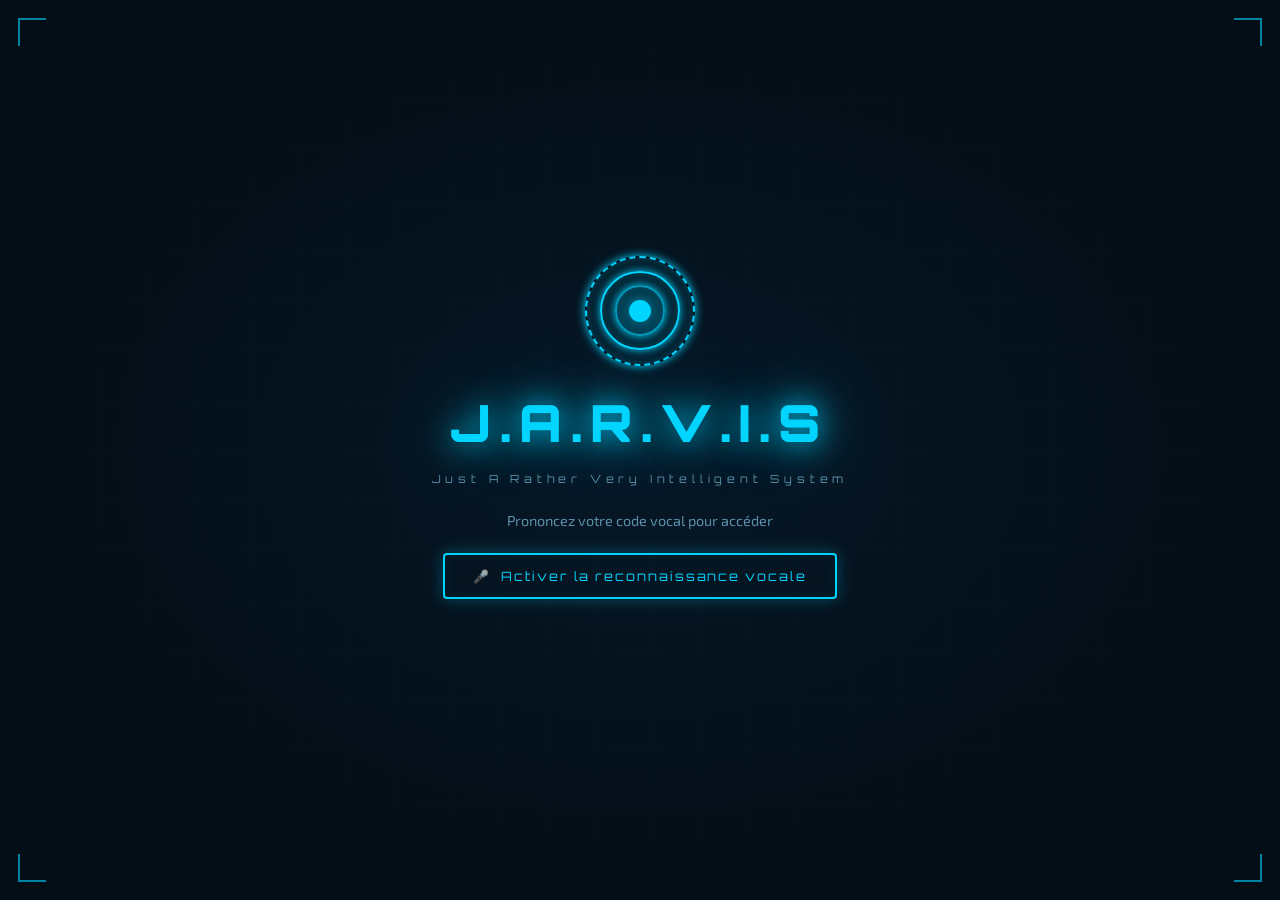
<file: jarvis-pe/jarvis-pe.html>
<!DOCTYPE html>
<html lang="fr">
<head>
<meta charset="UTF-8">
<meta name="viewport" content="width=device-width, initial-scale=1.0">
<title>J.A.R.V.I.S — Assistant EPS</title>
<link href="https://fonts.googleapis.com/css2?family=Orbitron:wght@400;700;900&family=Exo+2:wght@300;400;600&display=swap" rel="stylesheet">
<style>
:root{
  --c:#00d4ff;--cd:#0099bb;--cg:rgba(0,212,255,.3);
  --d:#030d15;--d2:#071828;--d3:#0a2035;
  --t:#cce8f4;--td:#5a8fa8;
  --r:#ff4444;--g:#00ff88;--w:#ffaa00;
  --fn:'Orbitron',monospace;--fb:'Exo 2',sans-serif;
}
*{margin:0;padding:0;box-sizing:border-box}
html,body{height:100%;overflow:hidden;background:var(--d);color:var(--t);font-family:var(--fb)}

/* ===== LOCK SCREEN ===== */
#lock{position:fixed;inset:0;z-index:100;display:flex;align-items:center;justify-content:center;
  background:radial-gradient(ellipse at center,#071828 0%,#030d15 70%)}
.grid-bg{position:absolute;inset:0;
  background-image:repeating-linear-gradient(0deg,transparent,transparent 49px,rgba(0,212,255,.03) 50px),
    repeating-linear-gradient(90deg,transparent,transparent 49px,rgba(0,212,255,.03) 50px);
  animation:gpulse 4s ease-in-out infinite}
@keyframes gpulse{0%,100%{opacity:.5}50%{opacity:1}}
.lock-box{position:relative;z-index:1;display:flex;flex-direction:column;align-items:center;gap:18px}
.lock-title{font-family:var(--fn);font-size:3.2rem;font-weight:900;color:var(--c);
  text-shadow:0 0 30px var(--c),0 0 60px var(--cd);letter-spacing:.5rem}
.lock-sub{font-family:var(--fn);font-size:.7rem;color:var(--td);letter-spacing:.3rem}
.lock-hint{color:var(--td);font-size:.9rem;margin-top:8px}
.arc{width:110px;height:110px;position:relative;display:flex;align-items:center;justify-content:center;margin-bottom:6px}
.arc-r{position:absolute;border-radius:50%;border:2px solid var(--c);box-shadow:0 0 10px var(--c),inset 0 0 10px var(--cg)}
.arc-r:nth-child(1){width:100%;height:100%;animation:spin 8s linear infinite;border-style:dashed}
.arc-r:nth-child(2){width:72%;height:72%;animation:spin 5s linear infinite reverse}
.arc-r:nth-child(3){width:46%;height:46%;animation:spin 3s linear infinite;border-color:var(--cd)}
.arc-core{width:22px;height:22px;border-radius:50%;background:var(--c);box-shadow:0 0 20px var(--c),0 0 50px var(--c);animation:cpulse 2s ease-in-out infinite}
@keyframes spin{to{transform:rotate(360deg)}}
@keyframes cpulse{0%,100%{opacity:.8;transform:scale(1)}50%{opacity:1;transform:scale(1.2)}}
.btn-unlock{display:flex;align-items:center;gap:10px;padding:13px 28px;
  border:2px solid var(--c);background:transparent;color:var(--c);
  font-family:var(--fn);font-size:.8rem;letter-spacing:.12rem;cursor:pointer;
  border-radius:4px;box-shadow:0 0 15px var(--cg),inset 0 0 15px rgba(0,212,255,.05);
  transition:all .3s;margin-top:6px}
.btn-unlock:hover{background:var(--cg);box-shadow:0 0 30px var(--cg)}
.btn-unlock.listening{border-color:var(--r);color:var(--r);animation:pred 1s ease-in-out infinite}
@keyframes pred{0%,100%{opacity:1}50%{opacity:.5}}
#lStatus{min-height:28px;font-size:.95rem;text-align:center;color:var(--c)}
.waves{display:none;align-items:center;gap:4px;height:38px}
.wb{width:4px;border-radius:2px;background:var(--c);box-shadow:0 0 6px var(--c);animation:wa .8s ease-in-out infinite}
.wb:nth-child(1){height:10px}.wb:nth-child(2){height:24px;animation-delay:.1s}
.wb:nth-child(3){height:14px;animation-delay:.2s}.wb:nth-child(4){height:33px;animation-delay:.3s}
.wb:nth-child(5){height:18px;animation-delay:.15s}.wb:nth-child(6){height:28px;animation-delay:.25s}
.wb:nth-child(7){height:11px;animation-delay:.05s}.wb:nth-child(8){height:20px;animation-delay:.35s}
@keyframes wa{0%,100%{transform:scaleY(.3)}50%{transform:scaleY(1)}}
.corners{position:absolute;inset:18px;pointer-events:none}
.cn{position:absolute;width:28px;height:28px;border-color:var(--c);border-style:solid;opacity:.6}
.cn.tl{top:0;left:0;border-width:2px 0 0 2px}.cn.tr{top:0;right:0;border-width:2px 2px 0 0}
.cn.bl{bottom:0;left:0;border-width:0 0 2px 2px}.cn.br{bottom:0;right:0;border-width:0 2px 2px 0}

/* ===== APP ===== */
#app{display:none;flex-direction:column;height:100vh}
.hdr{display:flex;align-items:center;justify-content:space-between;padding:0 22px;height:58px;
  background:linear-gradient(90deg,var(--d) 0%,var(--d2) 50%,var(--d) 100%);
  border-bottom:1px solid rgba(0,212,255,.2);flex-shrink:0}
.hdr-l{display:flex;align-items:center;gap:12px}
.arc-sm{width:26px;height:26px;border-radius:50%;border:1px solid var(--c);position:relative;box-shadow:0 0 8px var(--c)}
.arc-sm::after{content:'';position:absolute;inset:5px;border-radius:50%;background:var(--c);box-shadow:0 0 10px var(--c);animation:cpulse 2s ease-in-out infinite}
.logo{font-family:var(--fn);font-size:1rem;color:var(--c);letter-spacing:.2rem}
.logo-s{font-size:.65rem;color:var(--td);letter-spacing:.1rem}
.tabs{display:flex;gap:4px}
.tab{padding:7px 18px;border:1px solid transparent;background:transparent;color:var(--td);
  font-family:var(--fb);font-size:.88rem;cursor:pointer;border-radius:4px;transition:all .2s}
.tab:hover{border-color:var(--cd);color:var(--t)}
.tab.on{border-color:var(--c);color:var(--c);background:rgba(0,212,255,.08);box-shadow:0 0 10px var(--cg)}
.hdr-r{display:flex;align-items:center;gap:10px}
.sdot{width:8px;height:8px;border-radius:50%;background:var(--g);box-shadow:0 0 8px var(--g);animation:blink 2s infinite}
@keyframes blink{0%,100%{opacity:1}50%{opacity:.3}}
.stxt{font-family:var(--fn);font-size:.55rem;color:var(--g);letter-spacing:.15rem}
.btn-lock-s{background:transparent;border:1px solid rgba(255,68,68,.3);color:var(--r);padding:5px 10px;border-radius:4px;cursor:pointer;font-size:.85rem;transition:all .2s}
.btn-lock-s:hover{background:rgba(255,68,68,.1);border-color:var(--r)}
.btn-set{background:transparent;border:1px solid rgba(0,212,255,.25);color:var(--td);padding:5px 10px;border-radius:4px;cursor:pointer;font-size:.85rem;transition:all .2s}
.btn-set:hover{border-color:var(--c);color:var(--c)}

/* ===== CHAT ===== */
.view{flex:1;overflow:hidden}
.chat-wrap{display:flex;flex-direction:column;height:calc(100vh - 58px)}
.msgs{flex:1;overflow-y:auto;padding:20px;display:flex;flex-direction:column;gap:14px}
.msgs::-webkit-scrollbar{width:3px}.msgs::-webkit-scrollbar-thumb{background:var(--cd)}
.msg{display:flex;align-items:flex-start;gap:10px;max-width:78%;animation:min .3s ease}
@keyframes min{from{opacity:0;transform:translateY(8px)}to{opacity:1;transform:translateY(0)}}
.msg.u{align-self:flex-end;flex-direction:row-reverse}
.av{width:34px;height:34px;border-radius:50%;background:linear-gradient(135deg,var(--cd),#004f6e);
  display:flex;align-items:center;justify-content:center;font-family:var(--fn);font-size:.75rem;
  color:var(--c);border:1px solid var(--c);box-shadow:0 0 8px var(--cg);flex-shrink:0}
.msg.u .av{background:linear-gradient(135deg,#1a3a2a,#0d2a1a);border-color:var(--g);color:var(--g)}
.bub{padding:11px 15px;border-radius:0 12px 12px 12px;
  background:linear-gradient(135deg,var(--d2),var(--d3));border:1px solid rgba(0,212,255,.14);
  font-size:.93rem;line-height:1.55;color:var(--t);box-shadow:0 2px 10px rgba(0,0,0,.3)}
.msg.u .bub{border-radius:12px 0 12px 12px;border-color:rgba(0,255,136,.14);background:linear-gradient(135deg,#0d2a1a,#071828)}
.dots{display:inline-flex;gap:4px}
.dots span{width:6px;height:6px;border-radius:50%;background:var(--cd);animation:db 1.2s ease-in-out infinite}
.dots span:nth-child(2){animation-delay:.2s}.dots span:nth-child(3){animation-delay:.4s}
@keyframes db{0%,100%{transform:translateY(0)}50%{transform:translateY(-6px)}}
.inp-area{border-top:1px solid rgba(0,212,255,.15);background:var(--d2);padding:14px 20px}
.vviz{display:none;align-items:center;gap:3px;height:26px;margin-bottom:8px}
.vb{width:3px;background:var(--c);border-radius:2px;animation:wa .6s ease-in-out infinite}
.vb:nth-child(1){height:7px}.vb:nth-child(2){height:18px;animation-delay:.1s}
.vb:nth-child(3){height:11px;animation-delay:.2s}.vb:nth-child(4){height:25px;animation-delay:.05s}
.vb:nth-child(5){height:14px;animation-delay:.15s}.vb:nth-child(6){height:20px;animation-delay:.25s}
.vb:nth-child(7){height:9px;animation-delay:.3s}.vb:nth-child(8){height:16px;animation-delay:.35s}
.inp-row{display:flex;gap:8px;align-items:center}
.inp-row input{flex:1;padding:11px 16px;background:rgba(0,212,255,.05);
  border:1px solid rgba(0,212,255,.2);border-radius:22px;color:var(--t);
  font-family:var(--fb);font-size:.92rem;outline:none;transition:border-color .2s}
.inp-row input:focus{border-color:var(--c);box-shadow:0 0 10px var(--cg)}
.inp-row input::placeholder{color:var(--td)}
.btn-mic,.btn-send{width:42px;height:42px;border-radius:50%;border:1px solid;
  display:flex;align-items:center;justify-content:center;cursor:pointer;font-size:1rem;transition:all .2s;flex-shrink:0}
.btn-mic{border-color:rgba(0,212,255,.3);background:transparent;color:var(--c)}
.btn-mic:hover{background:var(--cg)}.btn-mic.on{border-color:var(--r);color:var(--r);animation:pred 1s infinite}
.btn-send{border-color:var(--c);background:var(--c);color:var(--d)}
.btn-send:hover{box-shadow:0 0 15px var(--cg)}

/* ===== STUDENTS ===== */
.stu-lay{display:flex;height:calc(100vh - 58px);overflow:hidden}
.pnl{display:flex;flex-direction:column;overflow:hidden}
.pnl-l{width:370px;flex-shrink:0;border-right:1px solid rgba(0,212,255,.15)}
.pnl-r{flex:1;overflow-y:auto}
.pnl-hdr{padding:14px;border-bottom:1px solid rgba(0,212,255,.1);background:var(--d2)}
.pnl-hdr h2{font-family:var(--fn);font-size:.78rem;color:var(--c);letter-spacing:.1rem;margin-bottom:10px}
.pa{display:flex;flex-direction:column;gap:7px}
.pa input,.pa select{padding:7px 11px;background:rgba(0,212,255,.05);
  border:1px solid rgba(0,212,255,.2);border-radius:4px;color:var(--t);font-family:var(--fb);font-size:.83rem;outline:none}
.pa select option{background:var(--d2)}
.btn-p{padding:7px 14px;background:transparent;border:1px solid var(--c);color:var(--c);
  font-family:var(--fb);font-size:.82rem;cursor:pointer;border-radius:4px;transition:all .2s}
.btn-p:hover{background:var(--cg)}
.slist{flex:1;overflow-y:auto}
.slist::-webkit-scrollbar{width:3px}.slist::-webkit-scrollbar-thumb{background:var(--cd)}
.si{padding:13px 14px;border-bottom:1px solid rgba(0,212,255,.07);cursor:pointer;transition:all .2s;
  display:flex;align-items:center;justify-content:space-between}
.si:hover{background:rgba(0,212,255,.06)}.si.sel{background:rgba(0,212,255,.12);border-left:3px solid var(--c)}
.sn{font-weight:600;font-size:.88rem}.sm{font-size:.73rem;color:var(--td);margin-top:2px}
.bgs{display:flex;gap:5px}
.bg{font-size:.63rem;padding:2px 6px;border-radius:10px;font-family:var(--fn)}
.bg.a{background:rgba(255,68,68,.15);color:var(--r);border:1px solid rgba(255,68,68,.3)}
.bg.m{background:rgba(0,212,255,.1);color:var(--c);border:1px solid rgba(0,212,255,.3)}
.bg.ok{background:rgba(0,255,136,.1);color:var(--g);border:1px solid rgba(0,255,136,.3)}
.det-ph{display:flex;flex-direction:column;align-items:center;justify-content:center;height:100%;color:var(--td);gap:14px}
.det-ph .ico{font-size:3.5rem}
.det{padding:22px}
.det-hdr{display:flex;justify-content:space-between;align-items:flex-start;margin-bottom:20px}
.det-name{font-family:var(--fn);font-size:1.2rem;color:var(--c)}
.det-cls{font-size:.82rem;color:var(--td);margin-top:3px}
.det-acts{display:flex;gap:7px}
.bs{padding:5px 12px;border-radius:4px;cursor:pointer;font-size:.78rem;border:1px solid;transition:all .2s;font-family:var(--fb)}
.bs.e{border-color:rgba(0,212,255,.3);background:transparent;color:var(--c)}.bs.e:hover{background:var(--cg)}
.bs.d{border-color:rgba(255,68,68,.3);background:transparent;color:var(--r)}.bs.d:hover{background:rgba(255,68,68,.1)}
.sc{display:grid;grid-template-columns:repeat(3,1fr);gap:10px;margin-bottom:20px}
.scard{background:var(--d2);border:1px solid rgba(0,212,255,.15);border-radius:4px;padding:13px;text-align:center}
.sv{font-family:var(--fn);font-size:1.5rem;color:var(--c)}
.sv.r{color:var(--r)}.sv.g{color:var(--g)}
.sl{font-size:.68rem;color:var(--td);margin-top:3px;letter-spacing:.05rem}
.sec{font-family:var(--fn);font-size:.72rem;color:var(--c);letter-spacing:.15rem;
  margin-bottom:10px;margin-top:20px;padding-bottom:5px;border-bottom:1px solid rgba(0,212,255,.15);
  display:flex;justify-content:space-between;align-items:center}
.gi,.ai{display:flex;align-items:center;justify-content:space-between;
  padding:9px 13px;background:var(--d2);border:1px solid rgba(0,212,255,.08);border-radius:4px;margin-bottom:7px}
.ga{font-weight:600;font-size:.88rem}.gc{font-size:.73rem;color:var(--td);margin-top:2px}
.gv{font-family:var(--fn);font-size:.95rem;color:var(--c)}.gv.lo{color:var(--r)}
.as{font-size:.73rem}.as.j{color:var(--g)}.as.nj{color:var(--r)}
.btn-x{background:transparent;border:none;color:var(--r);cursor:pointer;font-size:.95rem;padding:2px 5px;opacity:.6;transition:opacity .2s}
.btn-x:hover{opacity:1}

/* ===== STATS ===== */
.stat-wrap{padding:22px;overflow-y:auto;height:calc(100vh - 58px)}
.stat-grid{display:grid;grid-template-columns:repeat(auto-fill,minmax(290px,1fr));gap:18px}
.sc2{background:var(--d2);border:1px solid rgba(0,212,255,.15);border-radius:8px;padding:18px;box-shadow:0 4px 20px rgba(0,0,0,.3)}
.sc2-t{font-family:var(--fn);font-size:.82rem;color:var(--c);letter-spacing:.12rem;margin-bottom:14px}
.sr{display:flex;justify-content:space-between;padding:7px 0;border-bottom:1px solid rgba(0,212,255,.06);font-size:.83rem}
.sr:last-child{border-bottom:none}
.sk{color:var(--td)}.sv2{color:var(--t);font-weight:600}
.di{padding:4px 8px;background:rgba(255,68,68,.08);border-radius:4px;font-size:.78rem;color:var(--r);margin-top:3px}

/* ===== MODALS ===== */
.mo{position:fixed;inset:0;z-index:200;background:rgba(0,0,0,.75);backdrop-filter:blur(4px);
  display:none;align-items:center;justify-content:center}
.mo.open{display:flex}
.mb{background:var(--d2);border:1px solid rgba(0,212,255,.3);border-radius:8px;padding:26px;
  width:450px;max-width:95vw;box-shadow:0 0 40px rgba(0,212,255,.15);animation:mi .2s ease}
@keyframes mi{from{opacity:0;transform:scale(.95)}to{opacity:1;transform:scale(1)}}
.mh{display:flex;justify-content:space-between;align-items:center;margin-bottom:18px}
.mh h3{font-family:var(--fn);font-size:.9rem;color:var(--c);letter-spacing:.1rem}
.mh button{background:transparent;border:none;color:var(--td);font-size:1.35rem;cursor:pointer;line-height:1}
.mh button:hover{color:var(--r)}
.fr{display:flex;flex-direction:column;gap:5px;margin-bottom:12px}
.fr label{font-size:.78rem;color:var(--td)}
.fr input,.fr textarea,.fr select{
  padding:9px 11px;background:rgba(0,212,255,.05);border:1px solid rgba(0,212,255,.2);
  border-radius:4px;color:var(--t);font-family:var(--fb);font-size:.88rem;outline:none;resize:vertical}
.fr input:focus,.fr textarea:focus{border-color:var(--c)}
.fr input[type=checkbox]{width:auto;margin-right:6px}
.fa{display:flex;justify-content:flex-end;gap:8px;margin-top:16px}
.fa button{padding:9px 22px;border-radius:4px;cursor:pointer;font-family:var(--fb);font-size:.88rem;transition:all .2s}
.fa .btn-cancel{background:transparent;border:1px solid rgba(255,255,255,.1);color:var(--td)}
.fa .btn-cancel:hover{border-color:var(--td)}

::-webkit-scrollbar{width:4px}
::-webkit-scrollbar-track{background:var(--d)}
::-webkit-scrollbar-thumb{background:var(--cd);border-radius:2px}
@media(max-width:700px){
  .lock-title{font-size:2rem}
  .stu-lay{flex-direction:column}
  .pnl-l{width:100%;height:40%}
  .sc{grid-template-columns:repeat(2,1fr)}
  .msg{max-width:92%}
}
</style>
</head>
<body>

<!-- LOCK SCREEN -->
<div id="lock">
  <div class="grid-bg"></div>
  <div class="lock-box">
    <div class="arc">
      <div class="arc-r"></div><div class="arc-r"></div><div class="arc-r"></div>
      <div class="arc-core"></div>
    </div>
    <h1 class="lock-title">J.A.R.V.I.S</h1>
    <p class="lock-sub">Just A Rather Very Intelligent System</p>
    <p class="lock-hint">Prononcez votre code vocal pour accéder</p>
    <button class="btn-unlock" id="btnUnlock" onclick="startUnlock()">
      <span>🎤</span><span id="unlockLabel">Activer la reconnaissance vocale</span>
    </button>
    <div id="lStatus"></div>
    <div class="waves" id="lockWave">
      <div class="wb"></div><div class="wb"></div><div class="wb"></div><div class="wb"></div>
      <div class="wb"></div><div class="wb"></div><div class="wb"></div><div class="wb"></div>
    </div>
  </div>
  <div class="corners">
    <div class="cn tl"></div><div class="cn tr"></div>
    <div class="cn bl"></div><div class="cn br"></div>
  </div>
</div>

<!-- APP -->
<div id="app">
  <header class="hdr">
    <div class="hdr-l">
      <div class="arc-sm"></div>
      <span class="logo">J.A.R.V.I.S</span>
      <span class="logo-s">Assistant EPS</span>
    </div>
    <nav class="tabs">
      <button class="tab on" onclick="showTab('chat')" id="t-chat">🤖 Jarvis</button>
      <button class="tab" onclick="showTab('students')" id="t-students">👨‍🎓 Élèves</button>
      <button class="tab" onclick="showTab('stats')" id="t-stats">📊 Stats</button>
    </nav>
    <div class="hdr-r">
      <div class="sdot"></div>
      <span class="stxt">EN LIGNE</span>
      <button class="btn-set" onclick="openModal('moSet')">&#9881; Réglages</button>
      <button class="btn-lock-s" onclick="lockSys()">🔒</button>
    </div>
  </header>

  <!-- CHAT -->
  <div class="view" id="v-chat">
    <div class="chat-wrap">
      <div class="msgs" id="msgs"></div>
      <div class="inp-area">
        <div class="vviz" id="vviz">
          <div class="vb"></div><div class="vb"></div><div class="vb"></div><div class="vb"></div>
          <div class="vb"></div><div class="vb"></div><div class="vb"></div><div class="vb"></div>
        </div>
        <div class="inp-row">
          <input id="ci" placeholder="Tapez ou utilisez le micro... (Espace = micro)" onkeydown="if(event.key==='Enter')send()">
          <button class="btn-mic" id="btnMic" onclick="toggleMic()">🎤</button>
          <button class="btn-send" onclick="send()">➤</button>
        </div>
      </div>
    </div>
  </div>

  <!-- STUDENTS -->
  <div class="view" id="v-students" style="display:none">
    <div class="stu-lay">
      <div class="pnl pnl-l">
        <div class="pnl-hdr">
          <h2>LISTE DES ÉLÈVES</h2>
          <div class="pa">
            <input id="srch" placeholder="Rechercher..." oninput="filterStu()">
            <select id="fCls" onchange="filterStu()"><option value="">Toutes les classes</option></select>
            <button class="btn-p" onclick="openAddStu()">+ Ajouter un élève</button>
          </div>
        </div>
        <div class="slist" id="slist"></div>
      </div>
      <div class="pnl pnl-r" id="det">
        <div class="det-ph"><div class="ico">👨‍🎓</div><p>Sélectionnez un élève</p></div>
      </div>
    </div>
  </div>

  <!-- STATS -->
  <div class="view" id="v-stats" style="display:none">
    <div class="stat-wrap" id="statWrap"></div>
  </div>
</div>

<!-- MODAL ÉLÈVE -->
<div class="mo" id="moStu">
  <div class="mb">
    <div class="mh"><h3 id="mStuTitle">Élève</h3><button onclick="closeModal('moStu')">×</button></div>
    <div class="fr"><label>Prénom</label><input id="sP" required></div>
    <div class="fr"><label>Nom</label><input id="sN" required></div>
    <div class="fr"><label>Classe</label><input id="sCl" placeholder="Ex: 3ème B" required></div>
    <div class="fr"><label>Date de naissance</label><input type="date" id="sD"></div>
    <div class="fr"><label>Notes générales</label><textarea id="sNo" rows="2" placeholder="Observations..."></textarea></div>
    <input type="hidden" id="sId">
    <div class="fa">
      <button class="btn-cancel" onclick="closeModal('moStu')">Annuler</button>
      <button class="btn-p" onclick="saveStu()">Enregistrer</button>
    </div>
  </div>
</div>

<!-- MODAL NOTE -->
<div class="mo" id="moGr">
  <div class="mb">
    <div class="mh"><h3>Ajouter une note</h3><button onclick="closeModal('moGr')">×</button></div>
    <div class="fr"><label>Activité</label><input id="gA" placeholder="Handball, Natation..."></div>
    <div class="fr"><label>Note</label><input type="number" id="gN" min="0" max="20" step="0.5"></div>
    <div class="fr"><label>Sur (note max)</label><input type="number" id="gM" value="20"></div>
    <div class="fr"><label>Date</label><input type="date" id="gD"></div>
    <div class="fr"><label>Commentaire</label><textarea id="gC" rows="2"></textarea></div>
    <input type="hidden" id="gSid">
    <div class="fa">
      <button class="btn-cancel" onclick="closeModal('moGr')">Annuler</button>
      <button class="btn-p" onclick="saveGr()">Enregistrer</button>
    </div>
  </div>
</div>

<!-- MODAL ABSENCE -->
<div class="mo" id="moAbs">
  <div class="mb">
    <div class="mh"><h3>Enregistrer une absence</h3><button onclick="closeModal('moAbs')">×</button></div>
    <div class="fr"><label>Date</label><input type="date" id="aD"></div>
    <div class="fr"><label><input type="checkbox" id="aJ"> Absence justifiée</label></div>
    <div class="fr"><label>Commentaire</label><textarea id="aC" rows="2"></textarea></div>
    <input type="hidden" id="aSid">
    <div class="fa">
      <button class="btn-cancel" onclick="closeModal('moAbs')">Annuler</button>
      <button class="btn-p" onclick="saveAbs()">Enregistrer</button>
    </div>
  </div>
</div>

<!-- MODAL RÉGLAGES -->
<div class="mo" id="moSet">
  <div class="mb">
    <div class="mh"><h3>Réglages Jarvis</h3><button onclick="closeModal('moSet')">×</button></div>
    <div class="fr">
      <label>Code vocal de déverrouillage</label>
      <input id="setCd" placeholder="Ex: jarvis activation">
    </div>
    <div class="fr">
      <label>Ollama URL (optionnel — IA locale gratuite)</label>
      <input id="setUrl" placeholder="http://localhost:11434">
    </div>
    <div class="fr">
      <label>Modèle Ollama</label>
      <input id="setMod" placeholder="mistral ou llama3.2">
    </div>
    <p style="font-size:.75rem;color:var(--td);margin-top:4px">Sans Ollama, Jarvis utilise un système intelligent intégré (100% hors-ligne).</p>
    <div class="fa">
      <button class="btn-cancel" onclick="closeModal('moSet')">Annuler</button>
      <button class="btn-p" onclick="saveSet()">Enregistrer</button>
    </div>
  </div>
</div>

<script>
'use strict'

// =============================================
// DATABASE (localStorage)
// =============================================
const DB = {
  get: k => JSON.parse(localStorage.getItem(k) || 'null'),
  set: (k,v) => localStorage.setItem(k, JSON.stringify(v)),
  students: () => DB.get('j_stu') || [],
  absences: () => DB.get('j_abs') || [],
  grades:   () => DB.get('j_grd') || [],
  settings: () => DB.get('j_set') || {code:'jarvis activation', ollamaUrl:'', ollamaModel:'mistral'},
  nextId: arr => arr.length ? Math.max(...arr.map(x=>x.id))+1 : 1,

  addStudent(s)  { const a=DB.students(); s.id=DB.nextId(a); a.push(s); DB.set('j_stu',a); return s },
  updStudent(s)  { const a=DB.students().map(x=>x.id===s.id?s:x); DB.set('j_stu',a) },
  delStudent(id) { DB.set('j_stu',DB.students().filter(x=>x.id!==id));
                   DB.set('j_abs',DB.absences().filter(x=>x.sid!==id));
                   DB.set('j_grd',DB.grades().filter(x=>x.sid!==id)) },
  addAbsence(a)  { const arr=DB.absences(); a.id=DB.nextId(arr); arr.push(a); DB.set('j_abs',arr) },
  delAbsence(id) { DB.set('j_abs',DB.absences().filter(x=>x.id!==id)) },
  addGrade(g)    { const arr=DB.grades(); g.id=DB.nextId(arr); arr.push(g); DB.set('j_grd',arr) },
  delGrade(id)   { DB.set('j_grd',DB.grades().filter(x=>x.id!==id)) },
}

// =============================================
// VOICE UNLOCK
// =============================================
let unlockRec = null

function startUnlock() {
  const SR = window.SpeechRecognition || window.webkitSpeechRecognition
  if (!SR) { setLockStatus('⚠️ Utilisez Google Chrome pour la reconnaissance vocale.'); return }

  unlockRec = new SR()
  unlockRec.lang = 'fr-FR'
  unlockRec.maxAlternatives = 6
  unlockRec.interimResults = false

  const btn = document.getElementById('btnUnlock')
  const lbl = document.getElementById('unlockLabel')
  const wv  = document.getElementById('lockWave')
  btn.classList.add('listening')
  lbl.textContent = 'Écoute en cours...'
  wv.style.display = 'flex'
  setLockStatus('Prononcez votre code…')

  unlockRec.onresult = e => {
    const alts = Array.from(e.results[0]).map(r => norm(r.transcript))
    setLockStatus('Analyse: « ' + alts[0] + ' »')
    const code = norm(DB.settings().code || 'jarvis activation')
    if (alts.some(a => a.includes(code) || code.includes(a))) {
      unlockOk()
    } else {
      unlockFail()
    }
  }
  unlockRec.onerror = unlockFail
  unlockRec.onend = () => {
    btn.classList.remove('listening')
    lbl.textContent = 'Activer la reconnaissance vocale'
    wv.style.display = 'none'
  }
  unlockRec.start()
}

function unlockOk() {
  setLockStatus('✓ Accès autorisé. Bonjour !')
  document.getElementById('lStatus').style.color = 'var(--g)'
  speak('Accès autorisé. Bonjour, je suis à votre service.')
  setTimeout(() => {
    document.getElementById('lock').style.display = 'none'
    const app = document.getElementById('app')
    app.style.display = 'flex'
    addMsg('j', 'Bonjour ! Je suis Jarvis, votre assistant EPS. Comment puis-je vous aider aujourd’hui ?')
    renderStudents()
  }, 1100)
}

function unlockFail() {
  setLockStatus('✗ Code incorrect. Réessayez.')
  document.getElementById('lStatus').style.color = 'var(--r)'
  speak('Code non reconnu. Veuillez réessayer.')
  setTimeout(() => { setLockStatus(''); document.getElementById('lStatus').style.color = 'var(--c)' }, 3500)
}

function setLockStatus(t) { document.getElementById('lStatus').textContent = t }

function lockSys() {
  stopMic()
  window.speechSynthesis && window.speechSynthesis.cancel()
  document.getElementById('app').style.display = 'none'
  document.getElementById('lock').style.display = 'flex'
  setLockStatus('')
  document.getElementById('lStatus').style.color = 'var(--c)'
}

// =============================================
// TTS
// =============================================
function speak(text) {
  if (!window.speechSynthesis) return
  window.speechSynthesis.cancel()
  const clean = text.replace(/[#*`_~[\]()>]/g,'').replace(/<[^>]+>/g,'').trim()
  const u = new SpeechSynthesisUtterance(clean)
  u.lang = 'fr-FR'; u.rate = 1.0; u.pitch = 0.82; u.volume = 1
  const voices = window.speechSynthesis.getVoices()
  const v = voices.find(x=>x.lang.startsWith('fr')&&x.name.toLowerCase().includes('thomas'))
          || voices.find(x=>x.lang.startsWith('fr'))
  if (v) u.voice = v
  window.speechSynthesis.speak(u)
}
if (window.speechSynthesis) window.speechSynthesis.onvoiceschanged = () => window.speechSynthesis.getVoices()

// =============================================
// CHAT
// =============================================
let chatHist = []
let micRec = null, micOn = false

function addMsg(role, txt) {
  const box = document.getElementById('msgs')
  const d = document.createElement('div')
  d.className = 'msg' + (role==='u'?' u':'')
  d.innerHTML = `<div class="av">${role==='j'?'J':'P'}</div><div class="bub">${txt.replace(/\n/g,'<br>')}</div>`
  box.appendChild(d)
  box.scrollTop = box.scrollHeight
}

function addThink() {
  const box = document.getElementById('msgs')
  const d = document.createElement('div')
  d.id = 'think'; d.className = 'msg'
  d.innerHTML = '<div class="av">J</div><div class="bub"><div class="dots"><span></span><span></span><span></span></div></div>'
  box.appendChild(d); box.scrollTop = box.scrollHeight
}
function rmThink() { const e=document.getElementById('think'); if(e) e.remove() }

async function send() {
  const inp = document.getElementById('ci')
  const txt = inp.value.trim()
  if (!txt) return
  inp.value = ''
  addMsg('u', txt)
  chatHist.push({role:'user',content:txt})
  addThink()

  let reply
  const set = DB.settings()
  if (set.ollamaUrl && set.ollamaModel) {
    reply = await callOllama(txt, set.ollamaUrl, set.ollamaModel).catch(() => null)
  }
  if (!reply) reply = jarvisRespond(txt)

  rmThink()
  addMsg('j', reply)
  chatHist.push({role:'assistant',content:reply})
  speak(reply)
}

async function callOllama(msg, url, model) {
  const students = DB.students()
  const absences = DB.absences()
  const grades   = DB.grades()
  let ctx = ''
  students.forEach(s => {
    const sa = absences.filter(a=>a.sid===s.id)
    const sg = grades.filter(g=>g.sid===s.id)
    const moy = sg.length ? (sg.reduce((a,g)=>a+g.note/g.noteMax*20,0)/sg.length).toFixed(1) : 'pas de note'
    ctx += `- ${s.prenom} ${s.nom} (${s.classe}): ${sa.length} absence(s), moyenne ${moy}/20\n`
  })
  const system = `Tu es Jarvis, assistant IA d'un professeur d'EPS français. Tu parles uniquement français, tu es professionnel, efficace et chaleureux. Données élèves:\n${ctx||'Aucun élève enregistré.'}`
  const body = {
    model,
    messages: [{role:'system',content:system},...chatHist.slice(-8).map(h=>({role:h.role==='u'?'user':h.role,content:h.content})),{role:'user',content:msg}],
    stream: false
  }
  const r = await fetch(url+'/api/chat',{method:'POST',headers:{'Content-Type':'application/json'},body:JSON.stringify(body)})
  const d = await r.json()
  return d.message?.content || null
}

// =============================================
// JARVIS SMART RULE-BASED AI
// =============================================
function norm(s) { return s.toLowerCase().normalize('NFD').replace(/[̀-ͯ]/g,'').trim() }

function jarvisRespond(msg) {
  const m = norm(msg)
  const students = DB.students()
  const absences = DB.absences()
  const grades   = DB.grades()

  const getStats = s => {
    const sa = absences.filter(a=>a.sid===s.id)
    const sg = grades.filter(g=>g.sid===s.id)
    const moy = sg.length ? sg.reduce((a,g)=>a+g.note/g.noteMax*20,0)/sg.length : null
    return {absences:sa, grades:sg, moy}
  }

  // --- Recherche d'un élève mentionné ---
  for (const s of students) {
    const fn = norm(s.prenom), ln = norm(s.nom)
    if (m.includes(fn) || m.includes(ln)) {
      const st = getStats(s)
      // Commentaire bulletin
      if (/(commentaire|bulletin|appreciation|apprecation|comment.+ecrire|redige)/.test(m))
        return bulletinComment(s, st)
      // Absences
      if (/(absence|absent)/.test(m)) {
        if (!st.absences.length) return `${s.prenom} ${s.nom} n'a aucune absence enregistrée.`
        const j=st.absences.filter(a=>a.justifiee).length
        return `${s.prenom} ${s.nom} a ${st.absences.length} absence(s), dont ${j} justifiée(s) et ${st.absences.length-j} non justifiée(s).`
      }
      // Notes/moyenne
      if (/(note|moyenne|performance|resultat)/.test(m)) {
        if (!st.grades.length) return `Aucune note enregistrée pour ${s.prenom} ${s.nom}.`
        const acts = st.grades.map(g=>`${g.activite}: ${g.note}/${g.noteMax}`).join(', ')
        return `${s.prenom} ${s.nom} a une moyenne de ${st.moy.toFixed(1)}/20. Détail : ${acts}.`
      }
      // Rapport général
      return studentReport(s, st)
    }
  }

  // --- Classe mentionée ---
  const classes = [...new Set(students.map(s=>s.classe))]
  for (const cl of classes) {
    if (m.includes(norm(cl))) {
      const cs = students.filter(s=>s.classe===cl)
      const cg = grades.filter(g=>cs.find(s=>s.id===g.sid))
      const moys = cs.map(s=>{
        const sg=grades.filter(g=>g.sid===s.id)
        return sg.length?sg.reduce((a,g)=>a+g.note/g.noteMax*20,0)/sg.length:null
      }).filter(x=>x!==null)
      const moyC = moys.length?(moys.reduce((a,b)=>a+b,0)/moys.length).toFixed(1):''
      const nbAbs = absences.filter(a=>cs.find(s=>s.id===a.sid)).length
      return `Classe ${cl} : ${cs.length} élève(s), ${moyC?'moyenne '+moyC+'/20, ':''} ${nbAbs} absence(s) au total.`
    }
  }

  // --- Mots-clés généraux ---

  if (/(bonjour|salut|hello|bonsoir|bonne journee|bonne soiree)/.test(m)) {
    const g=['Bonjour ! Tous mes systèmes sont opérationnels. Comment puis-je vous aider ?',
             'Bonsoir ! Ravi de vous retrouver. À votre service.',
             'Bonjour ! Je suis prêt à vous assister.']
    return g[Math.floor(Math.random()*g.length)]
  }

  if (/(comment tu vas|ca va|tu vas bien|comment allez|t es en forme)/.test(m))
    return 'Tous mes systèmes fonctionnent parfaitement. Merci de demander ! Et vous, comment allez-vous ?'

  if (/(merci)/.test(m))
    return 'Avec plaisir. C\'est pour cela que je suis là.'

  if (/(qui a le plus|plus d.absence|absen.+frequent|absenteis)/.test(m)) {
    if (!absences.length) return 'Aucune absence enregistrée pour le moment.'
    const ranked = students.map(s=>({
      s, n: absences.filter(a=>a.sid===s.id).length
    })).filter(x=>x.n>0).sort((a,b)=>b.n-a.n)
    if (!ranked.length) return 'Aucune absence enregistrée.'
    return 'Elèves avec le plus d\'absences : ' + ranked.slice(0,5).map(x=>`${x.s.prenom} ${x.s.nom} (${x.n})`).join(', ') + '.'
  }

  if (/(qui est en difficulte|difficulte|note basse|moins bonne|probleme)/.test(m)) {
    const diff = students.map(s=>{
      const sg=grades.filter(g=>g.sid===s.id)
      if(!sg.length) return null
      const moy=sg.reduce((a,g)=>a+g.note/g.noteMax*20,0)/sg.length
      return moy<10?{s,moy}:null
    }).filter(Boolean).sort((a,b)=>a.moy-b.moy)
    if (!diff.length) return 'Aucun élève n\'est en dessous de 10/20 pour le moment.'
    return 'Elèves en difficulté (< 10/20) : ' + diff.map(x=>`${x.s.prenom} ${x.s.nom} (${x.moy.toFixed(1)}/20)`).join(', ') + '.'
  }

  if (/(meilleur|top|champion|excellence|premier)/.test(m)) {
    const ranked = students.map(s=>{
      const sg=grades.filter(g=>g.sid===s.id)
      if(!sg.length) return null
      return {s, moy:sg.reduce((a,g)=>a+g.note/g.noteMax*20,0)/sg.length}
    }).filter(Boolean).sort((a,b)=>b.moy-a.moy)
    if (!ranked.length) return 'Aucune note enregistrée.'
    return 'Meilleurs élèves : ' + ranked.slice(0,3).map((x,i)=>`${i+1}. ${x.s.prenom} ${x.s.nom} (${x.moy.toFixed(1)}/20)`).join(', ') + '.'
  }

  if (/(combien|nombre|effectif|eleve)/.test(m)) {
    if (!students.length) return 'Aucun élève enregistré pour le moment.'
    const cls = [...new Set(students.map(s=>s.classe))]
    return `Vous avez ${students.length} élève(s) enregistré(s), réparti(s) en ${cls.length} classe(s) : ${cls.join(', ')}.`
  }

  if (/(aide|help|que peux|quoi faire|commande|fonctionnalit)/.test(m))
    return 'Je peux vous aider avec : les informations sur un élève, les moyennes, les absences, les statistiques par classe, ou générer des commentaires de bulletin. Demandez-moi !'

  if (/(heure|date|aujourd)/.test(m)) {
    const now = new Date()
    return `Nous sommes le ${now.toLocaleDateString('fr-FR')} et il est ${now.toLocaleTimeString('fr-FR',{hour:'2-digit',minute:'2-digit'})}.`
  }

  if (!students.length)
    return 'Aucun élève enregistré pour l\'instant. Allez dans l\'onglet Elèves pour en ajouter.'

  return 'Je suis à votre service. Demandez-moi des informations sur un élève, une classe, ou les statistiques générales.'
}

function studentReport(s, st) {
  let r = `${s.prenom} ${s.nom}, ${s.classe}. `
  if (st.moy !== null) r += `Moyenne : ${st.moy.toFixed(1)}/20. `
  else r += 'Pas encore de note. '
  if (st.absences.length) {
    const j = st.absences.filter(a=>a.justifiee).length
    r += `${st.absences.length} absence(s) (${j} justifiée(s)). `
  } else r += 'Aucune absence. '
  if (st.grades.length) {
    const acts = [...new Set(st.grades.map(g=>g.activite))].join(', ')
    r += `Activités évaluées : ${acts}.`
  }
  return r
}

function bulletinComment(s, st) {
  const p = s.prenom
  const moy = st.moy
  const abs = st.absences.length
  let c = ''
  if (moy === null) {
    c = `${p} participe aux cours d'EPS. Une évaluation formelle permettra de mieux cerner son niveau.`
  } else if (moy >= 16) {
    c = `${p} fait preuve d'un niveau excellent en EPS. Son investissement et sa maîtrise technique sont remarquables. Félicitations !`
  } else if (moy >= 13) {
    c = `${p} présente de bons résultats en EPS (${moy.toFixed(1)}/20). Son engagement est satisfaisant et ses progrès constants sont encourageants.`
  } else if (moy >= 10) {
    c = `${p} atteint les objectifs attendus (${moy.toFixed(1)}/20). Des efforts supplémentaires permettraient d'améliorer ses performances.`
  } else if (moy >= 7) {
    c = `${p} doit s'investir davantage en EPS (${moy.toFixed(1)}/20). Un travail régulier et une meilleure implication sont nécessaires.`
  } else {
    c = `Les résultats de ${p} en EPS sont insuffisants (${moy.toFixed(1)}/20). Un travail sérieux est indispensable pour progresser.`
  }
  if (abs > 5) c += ` Les absences répétées (${abs}) nuisent à sa progression.`
  return c
}

// =============================================
// MICRO (CHAT)
// =============================================
function toggleMic() { micOn ? stopMic() : startMic() }

function startMic() {
  const SR = window.SpeechRecognition || window.webkitSpeechRecognition
  if (!SR) { addMsg('j','La reconnaissance vocale n\'est pas supportée. Utilisez Chrome.'); return }
  micRec = new SR(); micRec.lang='fr-FR'; micRec.interimResults=false
  micRec.onstart = () => { micOn=true; document.getElementById('btnMic').classList.add('on'); document.getElementById('vviz').style.display='flex' }
  micRec.onresult = e => { document.getElementById('ci').value=e.results[0][0].transcript; stopMic(); send() }
  micRec.onerror = micRec.onend = stopMic
  window.speechSynthesis && window.speechSynthesis.cancel()
  micRec.start()
}

function stopMic() {
  micOn=false
  document.getElementById('btnMic').classList.remove('on')
  document.getElementById('vviz').style.display='none'
  if(micRec){try{micRec.stop()}catch(e){}; micRec=null}
}

document.addEventListener('keydown', e => {
  if (e.code==='Space' && e.target.tagName!=='INPUT' && e.target.tagName!=='TEXTAREA') {
    e.preventDefault(); toggleMic()
  }
})

// =============================================
// TABS
// =============================================
function showTab(name) {
  ['chat','students','stats'].forEach(n => {
    document.getElementById('t-'+n).classList.toggle('on', n===name)
    document.getElementById('v-'+n).style.display = n===name?'':'none'
  })
  if (name==='students') renderStudents()
  if (name==='stats') renderStats()
}

// =============================================
// STUDENTS UI
// =============================================
let selId = null

function renderStudents() {
  const list = DB.students()
  const srch = norm(document.getElementById('srch').value||'')
  const fcls = document.getElementById('fCls').value

  // Update class filter
  const cls = [...new Set(list.map(s=>s.classe))].sort()
  const fEl = document.getElementById('fCls')
  const cur = fEl.value
  fEl.innerHTML = '<option value="">Toutes les classes</option>'
  cls.forEach(c=>{ const o=document.createElement('option'); o.value=c; o.textContent=c; if(c===cur)o.selected=true; fEl.appendChild(o) })

  const filtered = list.filter(s => {
    const nm = norm(s.prenom+' '+s.nom)
    return (!fcls||s.classe===fcls)&&(!srch||nm.includes(srch))
  })

  const abs = DB.absences(), grd = DB.grades()
  const sEl = document.getElementById('slist')
  if (!filtered.length) { sEl.innerHTML='<p style="padding:14px;color:var(--td)">Aucun élève.</p>'; return }
  sEl.innerHTML = filtered.map(s => {
    const sa=abs.filter(a=>a.sid===s.id), sg=grd.filter(g=>g.sid===s.id)
    const moy=sg.length?(sg.reduce((a,g)=>a+g.note/g.noteMax*20,0)/sg.length).toFixed(1):null
    const sel=s.id===selId?'sel':''
    const mbadge=moy?`<span class="bg m">${moy}/20</span>`:''
    const abadge=sa.length?`<span class="bg a">${sa.length} abs.</span>`:`<span class="bg ok">0 abs.</span>`
    return `<div class="si ${sel}" onclick="selectStu(${s.id})">
      <div><div class="sn">${s.prenom} ${s.nom}</div><div class="sm">${s.classe}</div></div>
      <div class="bgs">${mbadge}${abadge}</div></div>`
  }).join('')
}

function filterStu() { renderStudents() }

function selectStu(id) {
  selId = id
  renderStudents()
  const s = DB.students().find(x=>x.id===id)
  if (!s) return
  const abs = DB.absences().filter(a=>a.sid===id)
  const grd = DB.grades().filter(g=>g.sid===id)
  const moy = grd.length ? grd.reduce((a,g)=>a+g.note/g.noteMax*20,0)/grd.length : null
  const moyS = moy!==null?moy.toFixed(1):'—'
  const moyC = moy!==null&&moy<10?'r':moy!==null?'g':''
  const absIj = abs.filter(a=>!a.justifiee).length

  const grHtml = grd.length ? grd.map(g=>{
    const s20=(g.note/g.noteMax*20).toFixed(1)
    const lo=parseFloat(s20)<10?' lo':''
    return `<div class="gi">
      <div><div class="ga">${g.activite}</div><div class="gc">${g.date}${g.commentaire?' — '+g.commentaire:''}</div></div>
      <div style="display:flex;align-items:center;gap:8px">
        <span class="gv${lo}">${g.note}/${g.noteMax} <small>(${s20}/20)</small></span>
        <button class="btn-x" onclick="delGr(${g.id})">&times;</button>
      </div></div>`
  }).join('') : '<p style="color:var(--td);font-size:.82rem">Aucune note.</p>'

  const abHtml = abs.length ? abs.map(a=>{
    const cls=a.justifiee?'j':'nj', lbl=a.justifiee?'Justifiée':'Non justifiée'
    return `<div class="ai">
      <div><div style="font-size:.85rem">${a.date}</div>${a.commentaire?`<div class="gc">${a.commentaire}</div>`:''}</div>
      <div style="display:flex;align-items:center;gap:8px">
        <span class="as ${cls}">${lbl}</span>
        <button class="btn-x" onclick="delAbs(${a.id})">&times;</button>
      </div></div>`
  }).join('') : '<p style="color:var(--td);font-size:.82rem">Aucune absence.</p>'

  document.getElementById('det').innerHTML = `
    <div class="det">
      <div class="det-hdr">
        <div>
          <div class="det-name">${s.prenom} ${s.nom}</div>
          <div class="det-cls">${s.classe}${s.dateNaissance?' • Né(e) le '+s.dateNaissance:''}</div>
          ${s.notes?`<div style="font-size:.78rem;color:var(--td);margin-top:5px">${s.notes}</div>`:''}
        </div>
        <div class="det-acts">
          <button class="bs e" onclick="openEditStu(${s.id})">Modifier</button>
          <button class="bs d" onclick="delStu(${s.id})">Supprimer</button>
        </div>
      </div>
      <div class="sc">
        <div class="scard"><div class="sv ${moyC}">${moyS}</div><div class="sl">MOYENNE /20</div></div>
        <div class="scard"><div class="sv ${abs.length>5?'r':''} ">${abs.length}</div><div class="sl">ABSENCES</div></div>
        <div class="scard"><div class="sv ${absIj>0?'r':'g'}">${absIj}</div><div class="sl">NON JUSTIF.</div></div>
      </div>
      <div class="sec">NOTES <button class="bs e" onclick="openAddGr(${s.id})">+ Note</button></div>
      ${grHtml}
      <div class="sec">ABSENCES <button class="bs e" onclick="openAddAbs(${s.id})">+ Absence</button></div>
      ${abHtml}
    </div>`
}

// =============================================
// STUDENT CRUD
// =============================================
function openAddStu() {
  document.getElementById('mStuTitle').textContent='Ajouter un élève'
  ;['sId','sP','sN','sCl','sD','sNo'].forEach(id=>document.getElementById(id).value='')
  openModal('moStu')
}
function openEditStu(id) {
  const s=DB.students().find(x=>x.id===id); if(!s) return
  document.getElementById('mStuTitle').textContent='Modifier l\'élève'
  document.getElementById('sId').value=s.id
  document.getElementById('sP').value=s.prenom
  document.getElementById('sN').value=s.nom
  document.getElementById('sCl').value=s.classe
  document.getElementById('sD').value=s.dateNaissance||''
  document.getElementById('sNo').value=s.notes||''
  openModal('moStu')
}
function saveStu() {
  const id=document.getElementById('sId').value
  const s={prenom:document.getElementById('sP').value,nom:document.getElementById('sN').value,
    classe:document.getElementById('sCl').value,dateNaissance:document.getElementById('sD').value||null,
    notes:document.getElementById('sNo').value||null}
  if(!s.prenom||!s.nom||!s.classe){alert('Prénom, nom et classe sont requis.'); return}
  if(id){s.id=parseInt(id); DB.updStudent(s)} else DB.addStudent(s)
  closeModal('moStu'); renderStudents()
  if(id) selectStu(parseInt(id))
}
function delStu(id) {
  if(!confirm('Supprimer cet élève ?')) return
  DB.delStudent(id); selId=null
  document.getElementById('det').innerHTML='<div class="det-ph"><div class="ico">👨‍🎓</div><p>Sélectionnez un élève</p></div>'
  renderStudents()
}

// =============================================
// GRADES CRUD
// =============================================
function openAddGr(sid) {
  document.getElementById('gSid').value=sid
  document.getElementById('gA').value=''
  document.getElementById('gN').value=''
  document.getElementById('gM').value='20'
  document.getElementById('gD').value=new Date().toISOString().split('T')[0]
  document.getElementById('gC').value=''
  openModal('moGr')
}
function saveGr() {
  const sid=parseInt(document.getElementById('gSid').value)
  const note=parseFloat(document.getElementById('gN').value)
  const noteMax=parseFloat(document.getElementById('gM').value)
  const activite=document.getElementById('gA').value
  if(!activite||isNaN(note)){alert('Activité et note requises.'); return}
  DB.addGrade({sid,activite,note,noteMax,date:document.getElementById('gD').value,commentaire:document.getElementById('gC').value||null})
  closeModal('moGr'); selectStu(sid); renderStudents()
}
function delGr(id) {
  if(!confirm('Supprimer cette note ?')) return
  DB.delGrade(id); if(selId) {selectStu(selId); renderStudents()}
}

// =============================================
// ABSENCES CRUD
// =============================================
function openAddAbs(sid) {
  document.getElementById('aSid').value=sid
  document.getElementById('aD').value=new Date().toISOString().split('T')[0]
  document.getElementById('aJ').checked=false
  document.getElementById('aC').value=''
  openModal('moAbs')
}
function saveAbs() {
  const sid=parseInt(document.getElementById('aSid').value)
  DB.addAbsence({sid,date:document.getElementById('aD').value,justifiee:document.getElementById('aJ').checked,commentaire:document.getElementById('aC').value||null})
  closeModal('moAbs'); selectStu(sid); renderStudents()
}
function delAbs(id) {
  if(!confirm('Supprimer cette absence ?')) return
  DB.delAbsence(id); if(selId){selectStu(selId); renderStudents()}
}

// =============================================
// STATS
// =============================================
function renderStats() {
  const students=DB.students(), absences=DB.absences(), grades=DB.grades()
  const w=document.getElementById('statWrap')
  if(!students.length){w.innerHTML='<p style="color:var(--td);padding:22px">Ajoutez des élèves pour voir les statistiques.</p>'; return}

  const classes=[...new Set(students.map(s=>s.classe))].sort()
  const clCards=classes.map(cl=>{
    const cs=students.filter(s=>s.classe===cl)
    const allG=grades.filter(g=>cs.find(s=>s.id===g.sid))
    const moys=cs.map(s=>{ const sg=grades.filter(g=>g.sid===s.id); return sg.length?sg.reduce((a,g)=>a+g.note/g.noteMax*20,0)/sg.length:null }).filter(x=>x!==null)
    const moyC=moys.length?(moys.reduce((a,b)=>a+b,0)/moys.length).toFixed(1):null
    const nbAbs=absences.filter(a=>cs.find(s=>s.id===a.sid)).length
    const diff=cs.filter(s=>{ const sg=grades.filter(g=>g.sid===s.id); return sg.length&&sg.reduce((a,g)=>a+g.note/g.noteMax*20,0)/sg.length<10 })
    return `<div class="sc2">
      <div class="sc2-t">🏫 CLASSE ${cl}</div>
      <div class="sr"><span class="sk">Élèves</span><span class="sv2">${cs.length}</span></div>
      <div class="sr"><span class="sk">Absences</span><span class="sv2" style="color:${nbAbs>10?'var(--r)':'var(--t)'}">${nbAbs}</span></div>
      <div class="sr"><span class="sk">Moyenne</span><span class="sv2" style="color:${moyC&&parseFloat(moyC)<10?'var(--r)':'var(--g)'}">${moyC?moyC+'/20':'—'}</span></div>
      ${diff.length?`<div style="margin-top:8px"><div style="font-size:.72rem;color:var(--td);margin-bottom:5px">⚠️ EN DIFFICULTÉ</div>${diff.map(s=>`<div class="di">${s.prenom} ${s.nom}</div>`).join('')}</div>`:''}
    </div>`
  }).join('')

  const withG=students.map(s=>{ const sg=grades.filter(g=>g.sid===s.id); return sg.length?{s,moy:sg.reduce((a,g)=>a+g.note/g.noteMax*20,0)/sg.length}:null }).filter(Boolean)
  const top=withG.sort((a,b)=>b.moy-a.moy).slice(0,3)
  const flop=withG.sort((a,b)=>a.moy-b.moy).slice(0,3)
  const absRank=students.map(s=>({s,n:absences.filter(a=>a.sid===s.id).length})).filter(x=>x.n>0).sort((a,b)=>b.n-a.n).slice(0,5)

  w.innerHTML=`
    <h2 style="font-family:var(--fn);font-size:.82rem;color:var(--c);letter-spacing:.15rem;margin-bottom:18px">TABLEAU DE BORD — ${new Date().toLocaleDateString('fr-FR')}</h2>
    <div class="stat-grid">
      ${clCards}
      ${top.length?`<div class="sc2"><div class="sc2-t">🏆 TOP PERFORMANCES</div>${top.map((x,i)=>`<div class="sr"><span class="sk">${['1️⃣','2️⃣','3️⃣'][i]} ${x.s.prenom} ${x.s.nom} <small style="color:var(--td)">(${x.s.classe})</small></span><span class="sv2" style="color:var(--g)">${x.moy.toFixed(1)}/20</span></div>`).join('')}</div>`:''}
      ${flop.length?`<div class="sc2"><div class="sc2-t">📉 À SURVEILLER</div>${flop.map(x=>`<div class="sr"><span class="sk">${x.s.prenom} ${x.s.nom} <small style="color:var(--td)">(${x.s.classe})</small></span><span class="sv2" style="color:${x.moy<10?'var(--r)':'var(--w)'}">${x.moy.toFixed(1)}/20</span></div>`).join('')}</div>`:''}
      ${absRank.length?`<div class="sc2"><div class="sc2-t">🗓️ ABSENCES FRÉQUENTES</div>${absRank.map(x=>`<div class="sr"><span class="sk">${x.s.prenom} ${x.s.nom} <small style="color:var(--td)">(${x.s.classe})</small></span><span class="sv2" style="color:var(--r)">${x.n} abs.</span></div>`).join('')}</div>`:''}
    </div>`
}

// =============================================
// SETTINGS
// =============================================
function openSettingsModal() {
  const s=DB.settings()
  document.getElementById('setCd').value=s.code||'jarvis activation'
  document.getElementById('setUrl').value=s.ollamaUrl||''
  document.getElementById('setMod').value=s.ollamaModel||'mistral'
  openModal('moSet')
}
function saveSet() {
  DB.set('j_set',{code:document.getElementById('setCd').value.trim()||'jarvis activation',
    ollamaUrl:document.getElementById('setUrl').value.trim(),
    ollamaModel:document.getElementById('setMod').value.trim()||'mistral'})
  closeModal('moSet')
  addMsg('j','Réglages enregistrés. Le nouveau code vocal est actif dès maintenant.')
}

// Override settings button to fill form first
document.querySelector('.btn-set').onclick = openSettingsModal

// =============================================
// MODALS
// =============================================
function openModal(id) { document.getElementById(id).classList.add('open') }
function closeModal(id) { document.getElementById(id).classList.remove('open') }
document.addEventListener('click', e => { if(e.target.classList.contains('mo')) e.target.classList.remove('open') })
</script>
</body>
</html>
</file>
<file: jarvis-pe/frontend/style.css>
/* ─── VARIABLES ─────────────────────────── */
:root {
  --cyan: #00d4ff;
  --cyan-dim: #0099bb;
  --cyan-glow: rgba(0, 212, 255, 0.3);
  --blue: #004f6e;
  --dark: #030d15;
  --dark2: #071828;
  --dark3: #0a2035;
  --text: #cce8f4;
  --text-dim: #5a8fa8;
  --danger: #ff4444;
  --success: #00ff88;
  --warning: #ffaa00;
  --radius: 4px;
  --font-hud: 'Orbitron', sans-serif;
  --font-body: 'Exo 2', sans-serif;
}

/* ─── RESET & BASE ─────────────────────── */
* { margin: 0; padding: 0; box-sizing: border-box; }
html, body { height: 100%; overflow: hidden; background: var(--dark); color: var(--text); font-family: var(--font-body); }

/* ─── LOCK SCREEN ────────────────────── */
#lock-screen {
  position: fixed; inset: 0; z-index: 100;
  display: flex; align-items: center; justify-content: center;
  background: radial-gradient(ellipse at center, #071828 0%, #030d15 70%);
}
.lock-bg {
  position: absolute; inset: 0;
  background-image:
    repeating-linear-gradient(0deg, transparent, transparent 49px, rgba(0,212,255,0.03) 50px),
    repeating-linear-gradient(90deg, transparent, transparent 49px, rgba(0,212,255,0.03) 50px);
  animation: gridPulse 4s ease-in-out infinite;
}
@keyframes gridPulse { 0%,100%{opacity:0.5} 50%{opacity:1} }

.lock-content {
  position: relative; z-index: 1;
  display: flex; flex-direction: column; align-items: center; gap: 20px;
}
.lock-title {
  font-family: var(--font-hud); font-size: 3.5rem; font-weight: 900;
  color: var(--cyan); text-shadow: 0 0 30px var(--cyan), 0 0 60px var(--cyan-dim);
  letter-spacing: 0.5rem;
}
.lock-sub { font-family: var(--font-hud); font-size: 0.75rem; color: var(--text-dim); letter-spacing: 0.3rem; }
.lock-instruction { color: var(--text-dim); font-size: 0.95rem; margin-top: 10px; }

/* Arc Reactor */
.arc-reactor {
  width: 120px; height: 120px;
  position: relative; display: flex; align-items: center; justify-content: center;
  margin-bottom: 10px;
}
.arc-ring {
  position: absolute; border-radius: 50%; border: 2px solid var(--cyan);
  box-shadow: 0 0 10px var(--cyan), inset 0 0 10px var(--cyan-glow);
}
.arc-ring-1 { width: 100%; height: 100%; animation: spin 8s linear infinite; border-style: dashed; }
.arc-ring-2 { width: 75%; height: 75%; animation: spin 5s linear infinite reverse; }
.arc-ring-3 { width: 50%; height: 50%; animation: spin 3s linear infinite; border-color: var(--cyan-dim); }
.arc-core {
  width: 25px; height: 25px; border-radius: 50%;
  background: var(--cyan);
  box-shadow: 0 0 20px var(--cyan), 0 0 40px var(--cyan), 0 0 80px var(--cyan);
  animation: corePulse 2s ease-in-out infinite;
}
@keyframes spin { to { transform: rotate(360deg); } }
@keyframes corePulse { 0%,100%{opacity:0.8; transform:scale(1)} 50%{opacity:1; transform:scale(1.2)} }

.btn-voice-unlock {
  display: flex; align-items: center; gap: 12px;
  padding: 14px 32px; border: 2px solid var(--cyan);
  background: transparent; color: var(--cyan);
  font-family: var(--font-hud); font-size: 0.85rem; letter-spacing: 0.15rem;
  cursor: pointer; border-radius: var(--radius);
  box-shadow: 0 0 15px var(--cyan-glow), inset 0 0 15px rgba(0,212,255,0.05);
  transition: all 0.3s; margin-top: 10px;
}
.btn-voice-unlock:hover {
  background: var(--cyan-glow); box-shadow: 0 0 30px var(--cyan-glow);
}
.btn-voice-unlock.listening {
  border-color: var(--danger); color: var(--danger);
  box-shadow: 0 0 20px rgba(255,68,68,0.4);
  animation: pulse-red 1s ease-in-out infinite;
}
@keyframes pulse-red { 0%,100%{opacity:1} 50%{opacity:0.6} }
.mic-icon { font-size: 1.4rem; }

.lock-status {
  min-height: 32px; font-size: 1rem; letter-spacing: 0.1rem;
  color: var(--cyan); text-align: center;
}
.lock-wave { display: flex; align-items: center; gap: 4px; height: 40px; }
.wave-bar {
  width: 4px; background: var(--cyan); border-radius: 2px;
  animation: waveAnim 0.8s ease-in-out infinite;
  box-shadow: 0 0 6px var(--cyan);
}
.wave-bar:nth-child(1){height:10px;animation-delay:0s}
.wave-bar:nth-child(2){height:25px;animation-delay:0.1s}
.wave-bar:nth-child(3){height:15px;animation-delay:0.2s}
.wave-bar:nth-child(4){height:35px;animation-delay:0.3s}
.wave-bar:nth-child(5){height:20px;animation-delay:0.15s}
.wave-bar:nth-child(6){height:30px;animation-delay:0.25s}
.wave-bar:nth-child(7){height:12px;animation-delay:0.05s}
.wave-bar:nth-child(8){height:22px;animation-delay:0.35s}
@keyframes waveAnim { 0%,100%{transform:scaleY(0.4)} 50%{transform:scaleY(1)} }

/* Coins HUD */
.hud-corners { position: absolute; inset: 20px; pointer-events: none; }
.corner { position: absolute; width: 30px; height: 30px; border-color: var(--cyan); border-style: solid; opacity: 0.6; }
.corner.tl { top:0; left:0; border-width: 2px 0 0 2px; }
.corner.tr { top:0; right:0; border-width: 2px 2px 0 0; }
.corner.bl { bottom:0; left:0; border-width: 0 0 2px 2px; }
.corner.br { bottom:0; right:0; border-width: 0 2px 2px 0; }

/* ─── APP ───────────────────────────── */
#app { display: flex; flex-direction: column; height: 100vh; overflow: hidden; }

/* HEADER */
.hud-header {
  display: flex; align-items: center; justify-content: space-between;
  padding: 0 24px; height: 60px; flex-shrink: 0;
  background: linear-gradient(90deg, var(--dark) 0%, var(--dark2) 50%, var(--dark) 100%);
  border-bottom: 1px solid rgba(0,212,255,0.2);
  box-shadow: 0 2px 20px rgba(0,212,255,0.1);
}
.header-left { display: flex; align-items: center; gap: 14px; }
.arc-small {
  width: 28px; height: 28px; border-radius: 50%;
  border: 1px solid var(--cyan); position: relative;
  box-shadow: 0 0 8px var(--cyan);
}
.arc-small::after {
  content: ''; position: absolute; inset: 4px; border-radius: 50%;
  background: var(--cyan); box-shadow: 0 0 10px var(--cyan);
  animation: corePulse 2s ease-in-out infinite;
}
.logo-text { font-family: var(--font-hud); font-size: 1.1rem; color: var(--cyan); letter-spacing: 0.2rem; }
.logo-sub { font-size: 0.7rem; color: var(--text-dim); letter-spacing: 0.1rem; }

.tabs { display: flex; gap: 4px; }
.tab {
  padding: 8px 20px; border: 1px solid transparent; background: transparent;
  color: var(--text-dim); font-family: var(--font-body); font-size: 0.9rem;
  cursor: pointer; border-radius: var(--radius); transition: all 0.2s;
  letter-spacing: 0.05rem;
}
.tab:hover { border-color: var(--cyan-dim); color: var(--text); }
.tab.active {
  border-color: var(--cyan); color: var(--cyan);
  background: rgba(0,212,255,0.08);
  box-shadow: 0 0 10px var(--cyan-glow);
}
.header-right { display: flex; align-items: center; gap: 10px; }
.status-dot { width: 8px; height: 8px; border-radius: 50%; background: var(--success); box-shadow: 0 0 8px var(--success); animation: blink 2s ease-in-out infinite; }
@keyframes blink { 0%,100%{opacity:1} 50%{opacity:0.4} }
.status-text { font-family: var(--font-hud); font-size: 0.6rem; color: var(--success); letter-spacing: 0.15rem; }
.btn-lock { background: transparent; border: 1px solid rgba(255,68,68,0.3); color: var(--danger); padding: 6px 10px; border-radius: var(--radius); cursor: pointer; font-size: 0.9rem; transition: all 0.2s; }
.btn-lock:hover { background: rgba(255,68,68,0.1); border-color: var(--danger); }

/* ─── CHAT ─────────────────────────── */
.tab-content { flex: 1; overflow: hidden; }
.chat-container { display: flex; flex-direction: column; height: calc(100vh - 60px); }
.chat-messages {
  flex: 1; overflow-y: auto; padding: 24px;
  display: flex; flex-direction: column; gap: 16px;
  background: radial-gradient(ellipse at 50% 0%, rgba(0,50,80,0.3) 0%, transparent 70%);
}
.chat-messages::-webkit-scrollbar { width: 4px; }
.chat-messages::-webkit-scrollbar-track { background: var(--dark2); }
.chat-messages::-webkit-scrollbar-thumb { background: var(--cyan-dim); border-radius: 2px; }

.msg { display: flex; align-items: flex-start; gap: 12px; max-width: 75%; animation: msgIn 0.3s ease; }
@keyframes msgIn { from{opacity:0;transform:translateY(10px)} to{opacity:1;transform:translateY(0)} }
.msg.user { align-self: flex-end; flex-direction: row-reverse; }
.msg-avatar {
  width: 36px; height: 36px; border-radius: 50%;
  background: linear-gradient(135deg, var(--cyan-dim), var(--blue));
  display: flex; align-items: center; justify-content: center;
  font-family: var(--font-hud); font-size: 0.8rem; color: var(--cyan);
  border: 1px solid var(--cyan); box-shadow: 0 0 8px var(--cyan-glow);
  flex-shrink: 0;
}
.msg.user .msg-avatar { background: linear-gradient(135deg, #1a3a2a, #0d2a1a); border-color: var(--success); color: var(--success); box-shadow: 0 0 8px rgba(0,255,136,0.2); }
.msg-bubble {
  padding: 12px 16px; border-radius: 0 12px 12px 12px;
  background: linear-gradient(135deg, var(--dark2), var(--dark3));
  border: 1px solid rgba(0,212,255,0.15);
  font-size: 0.95rem; line-height: 1.5; color: var(--text);
  box-shadow: 0 2px 10px rgba(0,0,0,0.3);
}
.msg.user .msg-bubble {
  border-radius: 12px 0 12px 12px;
  border-color: rgba(0,255,136,0.15);
  background: linear-gradient(135deg, #0d2a1a, #071828);
}
.msg.thinking .msg-bubble { color: var(--text-dim); font-style: italic; }
.thinking-dots { display: inline-flex; gap: 4px; }
.thinking-dots span { width: 6px; height: 6px; border-radius: 50%; background: var(--cyan-dim); animation: dotBounce 1.2s ease-in-out infinite; }
.thinking-dots span:nth-child(2){animation-delay:0.2s}
.thinking-dots span:nth-child(3){animation-delay:0.4s}
@keyframes dotBounce { 0%,100%{transform:translateY(0)} 50%{transform:translateY(-6px)} }

.chat-input-area {
  border-top: 1px solid rgba(0,212,255,0.15);
  background: var(--dark2); padding: 16px 24px;
}
.input-row { display: flex; gap: 10px; align-items: center; }
.input-row input {
  flex: 1; padding: 12px 18px;
  background: rgba(0,212,255,0.05); border: 1px solid rgba(0,212,255,0.2);
  border-radius: 24px; color: var(--text); font-family: var(--font-body); font-size: 0.95rem;
  outline: none; transition: border-color 0.2s;
}
.input-row input:focus { border-color: var(--cyan); box-shadow: 0 0 10px var(--cyan-glow); }
.input-row input::placeholder { color: var(--text-dim); }
.btn-mic, .btn-send {
  width: 44px; height: 44px; border-radius: 50%; border: 1px solid;
  display: flex; align-items: center; justify-content: center;
  cursor: pointer; font-size: 1.1rem; transition: all 0.2s; flex-shrink: 0;
}
.btn-mic { border-color: rgba(0,212,255,0.3); background: transparent; color: var(--cyan); }
.btn-mic:hover { background: var(--cyan-glow); border-color: var(--cyan); }
.btn-mic.active { background: rgba(255,68,68,0.15); border-color: var(--danger); color: var(--danger); animation: pulse-red 1s infinite; }
.btn-send { border-color: var(--cyan); background: var(--cyan); color: var(--dark); }
.btn-send:hover { box-shadow: 0 0 15px var(--cyan-glow); }

.voice-visualizer { display: flex; align-items: center; gap: 3px; height: 30px; margin-bottom: 10px; }
.vv-bar { width: 3px; background: var(--cyan); border-radius: 2px; animation: waveAnim 0.6s ease-in-out infinite; }
.vv-bar:nth-child(1){height:8px} .vv-bar:nth-child(2){height:20px;animation-delay:0.1s}
.vv-bar:nth-child(3){height:12px;animation-delay:0.2s} .vv-bar:nth-child(4){height:28px;animation-delay:0.05s}
.vv-bar:nth-child(5){height:16px;animation-delay:0.15s} .vv-bar:nth-child(6){height:22px;animation-delay:0.25s}
.vv-bar:nth-child(7){height:10px;animation-delay:0.3s} .vv-bar:nth-child(8){height:18px;animation-delay:0.35s}
.vv-bar:nth-child(9){height:14px;animation-delay:0.1s}

/* ─── ÉLÈVES ───────────────────────── */
.students-layout { display: flex; height: calc(100vh - 60px); gap: 0; overflow: hidden; }
.panel { display: flex; flex-direction: column; overflow: hidden; }
.panel-left { width: 380px; flex-shrink: 0; border-right: 1px solid rgba(0,212,255,0.15); }
.panel-right { flex: 1; overflow-y: auto; }

.panel-header { padding: 16px; border-bottom: 1px solid rgba(0,212,255,0.1); background: var(--dark2); }
.panel-header h2 { font-family: var(--font-hud); font-size: 0.85rem; color: var(--cyan); letter-spacing: 0.1rem; margin-bottom: 12px; }
.panel-actions { display: flex; flex-direction: column; gap: 8px; }
.panel-actions input, .panel-actions select {
  padding: 8px 12px; background: rgba(0,212,255,0.05);
  border: 1px solid rgba(0,212,255,0.2); border-radius: var(--radius);
  color: var(--text); font-family: var(--font-body); font-size: 0.85rem; outline: none;
}
.panel-actions select option { background: var(--dark2); }
.btn-primary {
  padding: 8px 16px; background: transparent; border: 1px solid var(--cyan);
  color: var(--cyan); font-family: var(--font-body); font-size: 0.85rem;
  cursor: pointer; border-radius: var(--radius); transition: all 0.2s;
}
.btn-primary:hover { background: var(--cyan-glow); box-shadow: 0 0 10px var(--cyan-glow); }

.student-list { flex: 1; overflow-y: auto; }
.student-list::-webkit-scrollbar { width: 3px; }
.student-list::-webkit-scrollbar-thumb { background: var(--cyan-dim); }

.student-item {
  padding: 14px 16px; border-bottom: 1px solid rgba(0,212,255,0.07);
  cursor: pointer; transition: all 0.2s; display: flex; align-items: center; justify-content: space-between;
}
.student-item:hover { background: rgba(0,212,255,0.06); }
.student-item.selected { background: rgba(0,212,255,0.12); border-left: 3px solid var(--cyan); }
.student-name { font-weight: 600; font-size: 0.9rem; }
.student-meta { font-size: 0.75rem; color: var(--text-dim); margin-top: 2px; }
.student-badge { display: flex; gap: 6px; }
.badge {
  font-size: 0.65rem; padding: 2px 6px; border-radius: 10px;
  font-family: var(--font-hud);
}
.badge.abs { background: rgba(255,68,68,0.15); color: var(--danger); border: 1px solid rgba(255,68,68,0.3); }
.badge.moy { background: rgba(0,212,255,0.1); color: var(--cyan); border: 1px solid rgba(0,212,255,0.3); }
.badge.ok { background: rgba(0,255,136,0.1); color: var(--success); border: 1px solid rgba(0,255,136,0.3); }

/* Détail élève */
.detail-placeholder { display: flex; flex-direction: column; align-items: center; justify-content: center; height: 100%; color: var(--text-dim); gap: 16px; }
.placeholder-icon { font-size: 4rem; }

.detail-content { padding: 24px; }
.detail-header { display: flex; justify-content: space-between; align-items: flex-start; margin-bottom: 24px; }
.detail-name { font-family: var(--font-hud); font-size: 1.3rem; color: var(--cyan); }
.detail-classe { font-size: 0.85rem; color: var(--text-dim); margin-top: 4px; }
.detail-actions { display: flex; gap: 8px; }
.btn-sm {
  padding: 6px 14px; border-radius: var(--radius); cursor: pointer;
  font-size: 0.8rem; border: 1px solid; transition: all 0.2s; font-family: var(--font-body);
}
.btn-edit { border-color: rgba(0,212,255,0.3); background: transparent; color: var(--cyan); }
.btn-edit:hover { background: var(--cyan-glow); }
.btn-danger { border-color: rgba(255,68,68,0.3); background: transparent; color: var(--danger); }
.btn-danger:hover { background: rgba(255,68,68,0.1); }

.detail-stats { display: grid; grid-template-columns: repeat(3, 1fr); gap: 12px; margin-bottom: 24px; }
.stat-card {
  background: var(--dark2); border: 1px solid rgba(0,212,255,0.15);
  border-radius: var(--radius); padding: 14px; text-align: center;
}
.stat-value { font-family: var(--font-hud); font-size: 1.6rem; color: var(--cyan); }
.stat-value.danger { color: var(--danger); }
.stat-value.success { color: var(--success); }
.stat-label { font-size: 0.7rem; color: var(--text-dim); margin-top: 4px; letter-spacing: 0.05rem; }

.section-title {
  font-family: var(--font-hud); font-size: 0.75rem; color: var(--cyan);
  letter-spacing: 0.15rem; margin-bottom: 12px; margin-top: 24px;
  padding-bottom: 6px; border-bottom: 1px solid rgba(0,212,255,0.15);
  display: flex; justify-content: space-between; align-items: center;
}

.grade-list, .absence-list { display: flex; flex-direction: column; gap: 8px; margin-bottom: 16px; }
.grade-item, .absence-item {
  display: flex; align-items: center; justify-content: space-between;
  padding: 10px 14px; background: var(--dark2);
  border: 1px solid rgba(0,212,255,0.08); border-radius: var(--radius);
}
.grade-activity { font-weight: 600; font-size: 0.9rem; }
.grade-score { font-family: var(--font-hud); font-size: 1rem; color: var(--cyan); }
.grade-score.low { color: var(--danger); }
.grade-comment { font-size: 0.75rem; color: var(--text-dim); margin-top: 2px; }
.absence-date { font-size: 0.85rem; }
.absence-status { font-size: 0.75rem; }
.absence-status.justif { color: var(--success); }
.absence-status.injustif { color: var(--danger); }
.btn-del { background: transparent; border: none; color: var(--danger); cursor: pointer; font-size: 1rem; padding: 2px 6px; opacity: 0.6; transition: opacity 0.2s; }
.btn-del:hover { opacity: 1; }

/* ─── STATS ───────────────────────── */
.stats-container { padding: 24px; overflow-y: auto; height: calc(100vh - 60px); }
.stats-grid { display: grid; grid-template-columns: repeat(auto-fill, minmax(300px, 1fr)); gap: 20px; }
.stats-card {
  background: var(--dark2); border: 1px solid rgba(0,212,255,0.15);
  border-radius: 8px; padding: 20px;
  box-shadow: 0 4px 20px rgba(0,0,0,0.3);
}
.stats-card-title { font-family: var(--font-hud); font-size: 0.9rem; color: var(--cyan); letter-spacing: 0.15rem; margin-bottom: 16px; }
.stats-row { display: flex; justify-content: space-between; padding: 8px 0; border-bottom: 1px solid rgba(0,212,255,0.06); font-size: 0.85rem; }
.stats-row:last-child { border-bottom: none; }
.stats-key { color: var(--text-dim); }
.stats-val { color: var(--text); font-weight: 600; }
.difficulte-list { margin-top: 8px; }
.difficulte-item { padding: 4px 8px; background: rgba(255,68,68,0.08); border-radius: var(--radius); font-size: 0.8rem; color: var(--danger); margin-top: 4px; }

/* ─── MODALS ─────────────────────── */
.modal-overlay {
  position: fixed; inset: 0; z-index: 200;
  background: rgba(0,0,0,0.7); backdrop-filter: blur(4px);
  display: flex; align-items: center; justify-content: center;
}
.modal {
  background: var(--dark2); border: 1px solid rgba(0,212,255,0.3);
  border-radius: 8px; padding: 28px; width: 460px; max-width: 95vw;
  box-shadow: 0 0 40px rgba(0,212,255,0.15);
  animation: modalIn 0.2s ease;
}
@keyframes modalIn { from{opacity:0;transform:scale(0.95)} to{opacity:1;transform:scale(1)} }
.modal-header { display: flex; justify-content: space-between; align-items: center; margin-bottom: 20px; }
.modal-header h3 { font-family: var(--font-hud); font-size: 0.95rem; color: var(--cyan); letter-spacing: 0.1rem; }
.modal-header button { background: transparent; border: none; color: var(--text-dim); font-size: 1.4rem; cursor: pointer; line-height: 1; }
.modal-header button:hover { color: var(--danger); }
.form-row { display: flex; flex-direction: column; gap: 6px; margin-bottom: 14px; }
.form-row label { font-size: 0.8rem; color: var(--text-dim); }
.form-row input, .form-row textarea, .form-row select {
  padding: 10px 12px; background: rgba(0,212,255,0.05);
  border: 1px solid rgba(0,212,255,0.2); border-radius: var(--radius);
  color: var(--text); font-family: var(--font-body); font-size: 0.9rem; outline: none;
  resize: vertical;
}
.form-row input:focus, .form-row textarea:focus { border-color: var(--cyan); }
.form-row input[type=checkbox] { width: auto; margin-right: 8px; }
.form-actions { display: flex; justify-content: flex-end; gap: 10px; margin-top: 20px; }
.form-actions button { padding: 10px 24px; border-radius: var(--radius); cursor: pointer; font-family: var(--font-body); font-size: 0.9rem; transition: all 0.2s; }
.form-actions button:first-child { background: transparent; border: 1px solid rgba(255,255,255,0.1); color: var(--text-dim); }
.form-actions button:first-child:hover { border-color: var(--text-dim); }

/* ─── SCROLLBAR GLOBAL ───────────────── */
::-webkit-scrollbar { width: 4px; }
::-webkit-scrollbar-track { background: var(--dark); }
::-webkit-scrollbar-thumb { background: var(--cyan-dim); border-radius: 2px; }

/* ─── RESPONSIVE ───────────────────── */
@media (max-width: 768px) {
  .lock-title { font-size: 2.2rem; }
  .tabs .tab span { display: none; }
  .students-layout { flex-direction: column; }
  .panel-left { width: 100%; height: 40%; }
  .detail-stats { grid-template-columns: repeat(2, 1fr); }
  .msg { max-width: 90%; }
}
</file>
